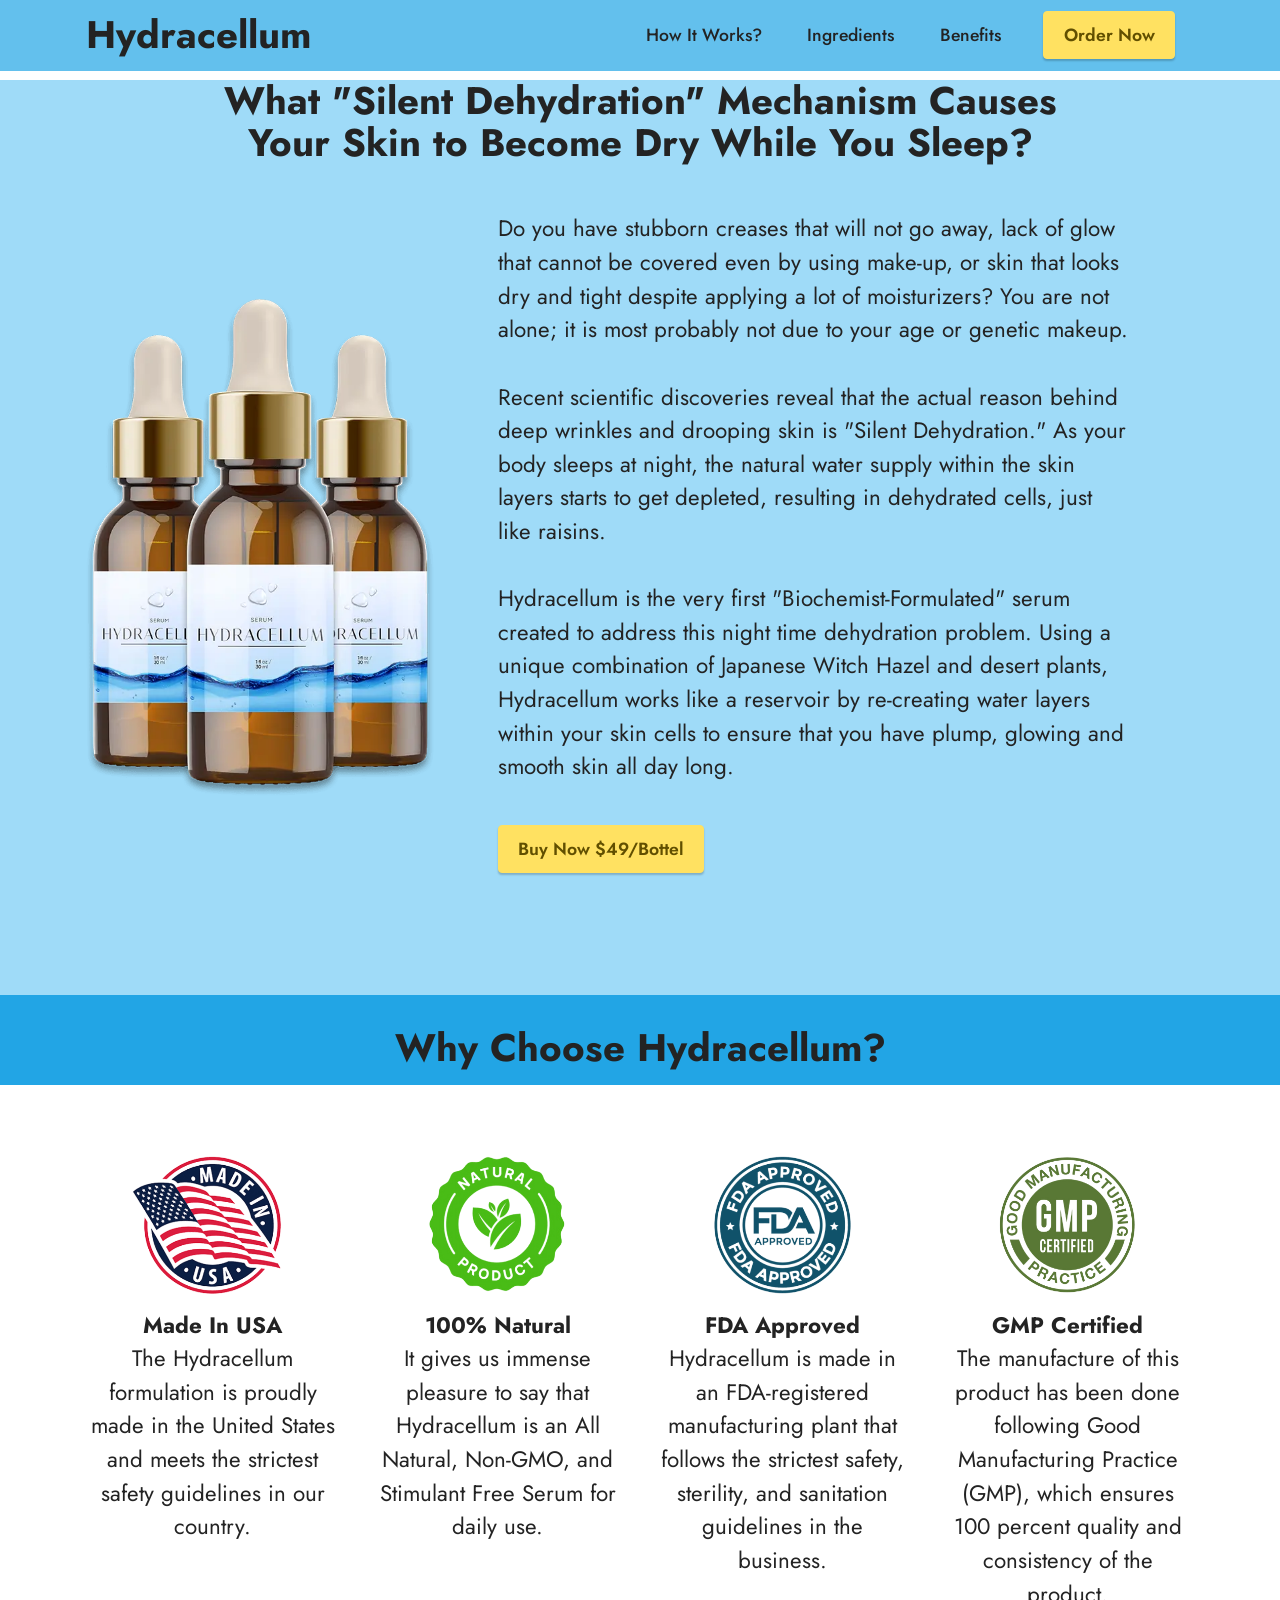
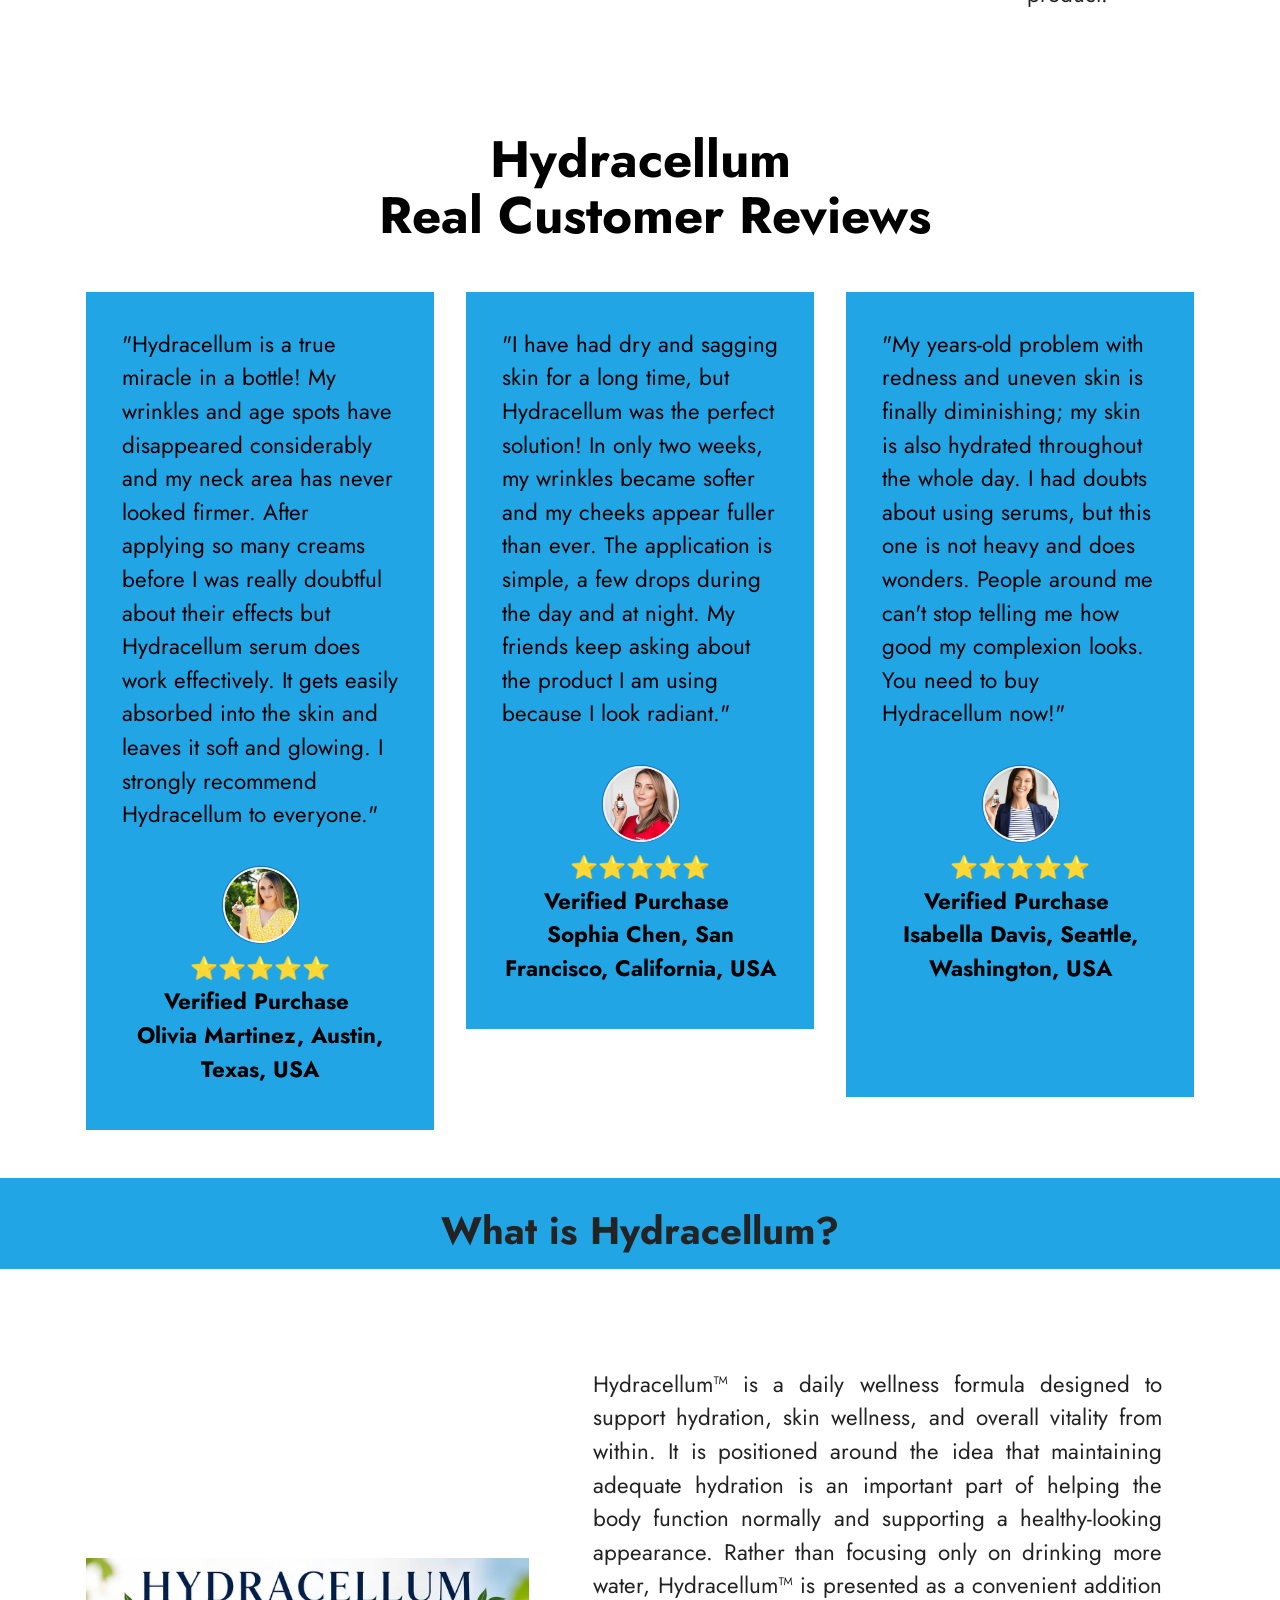
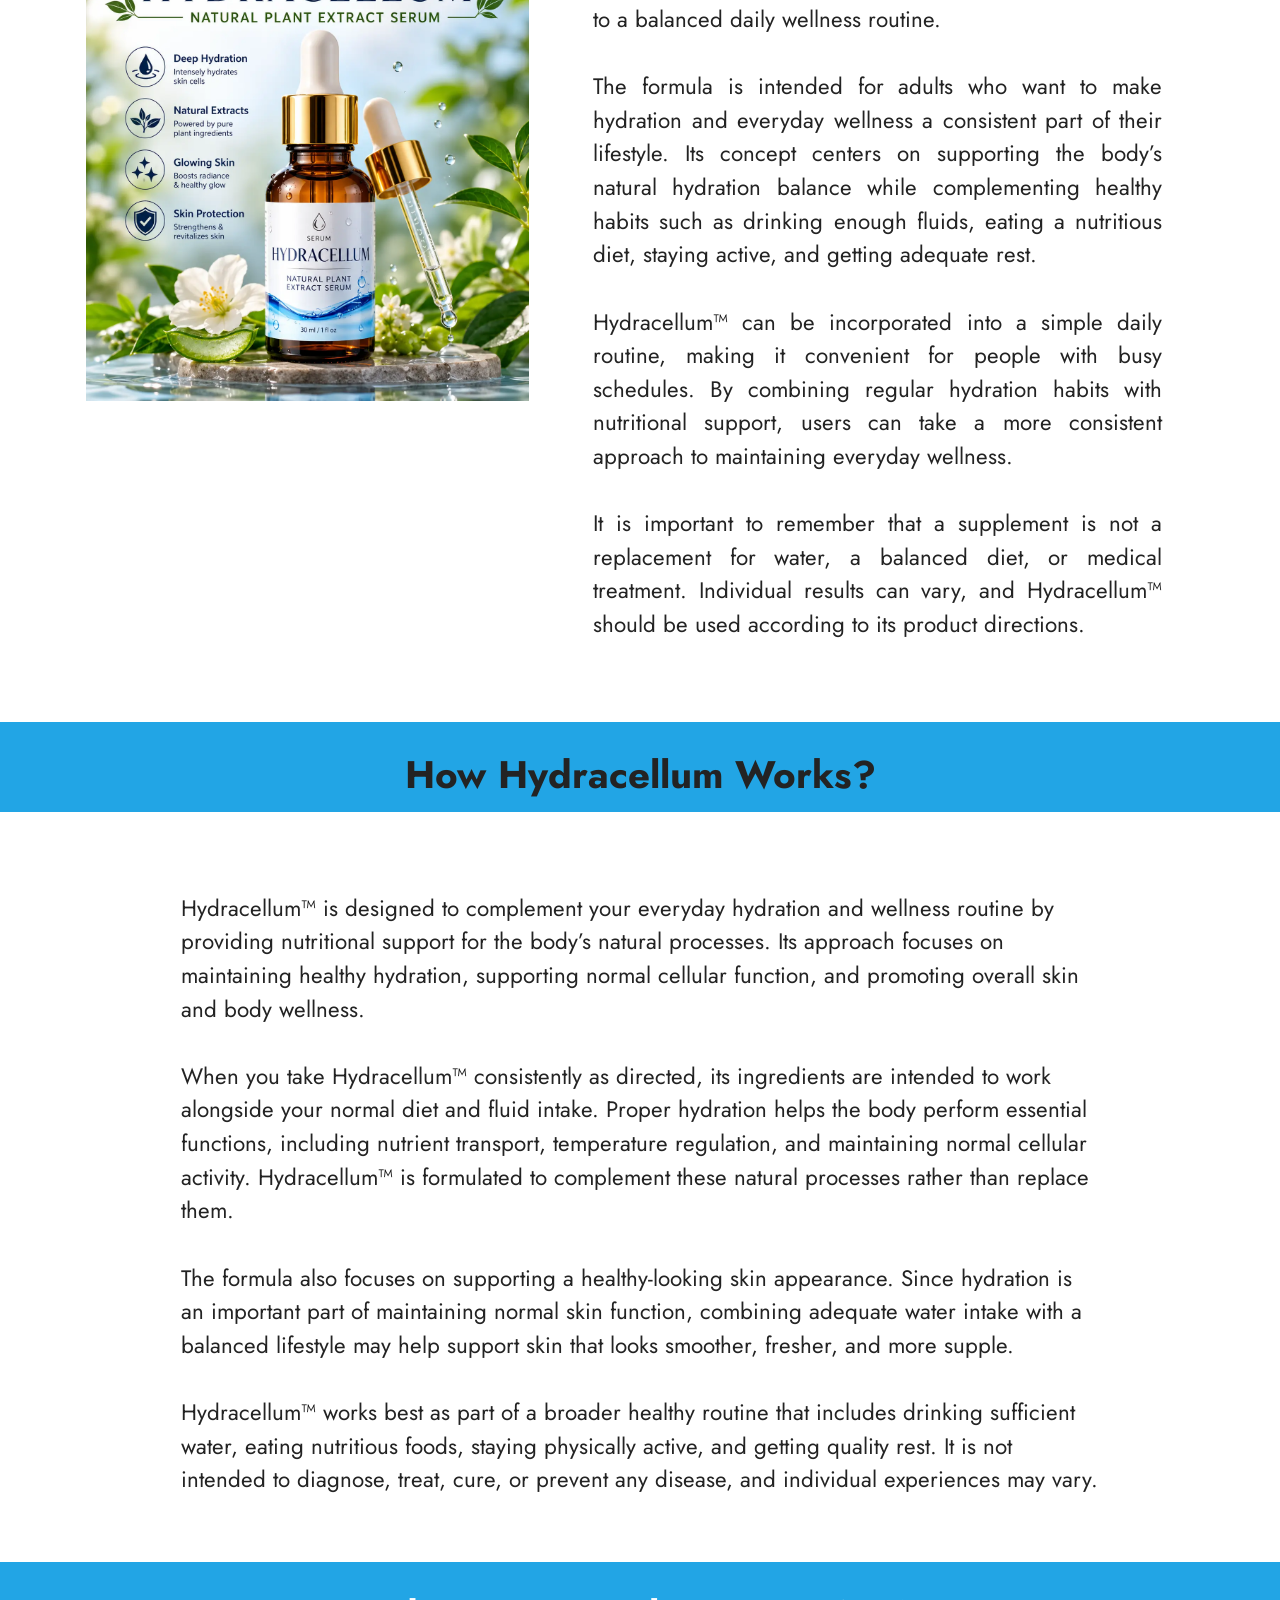
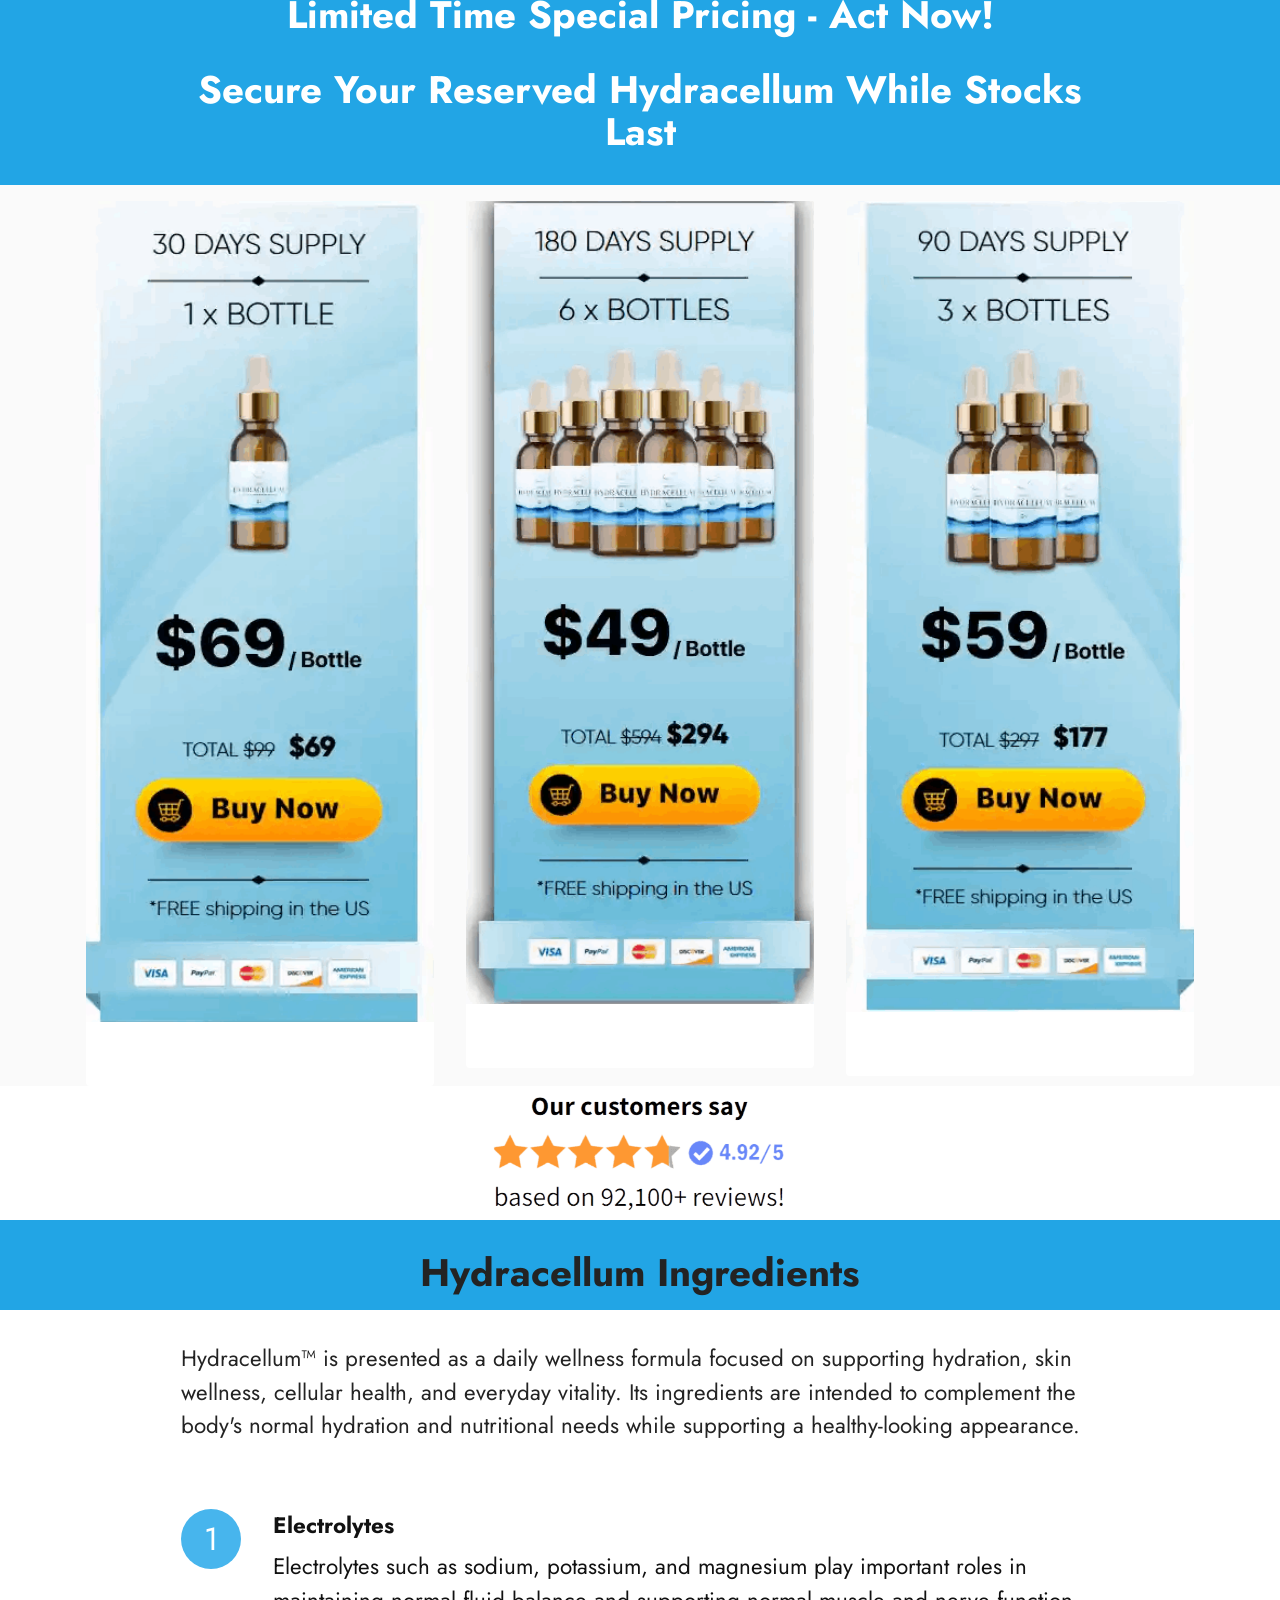
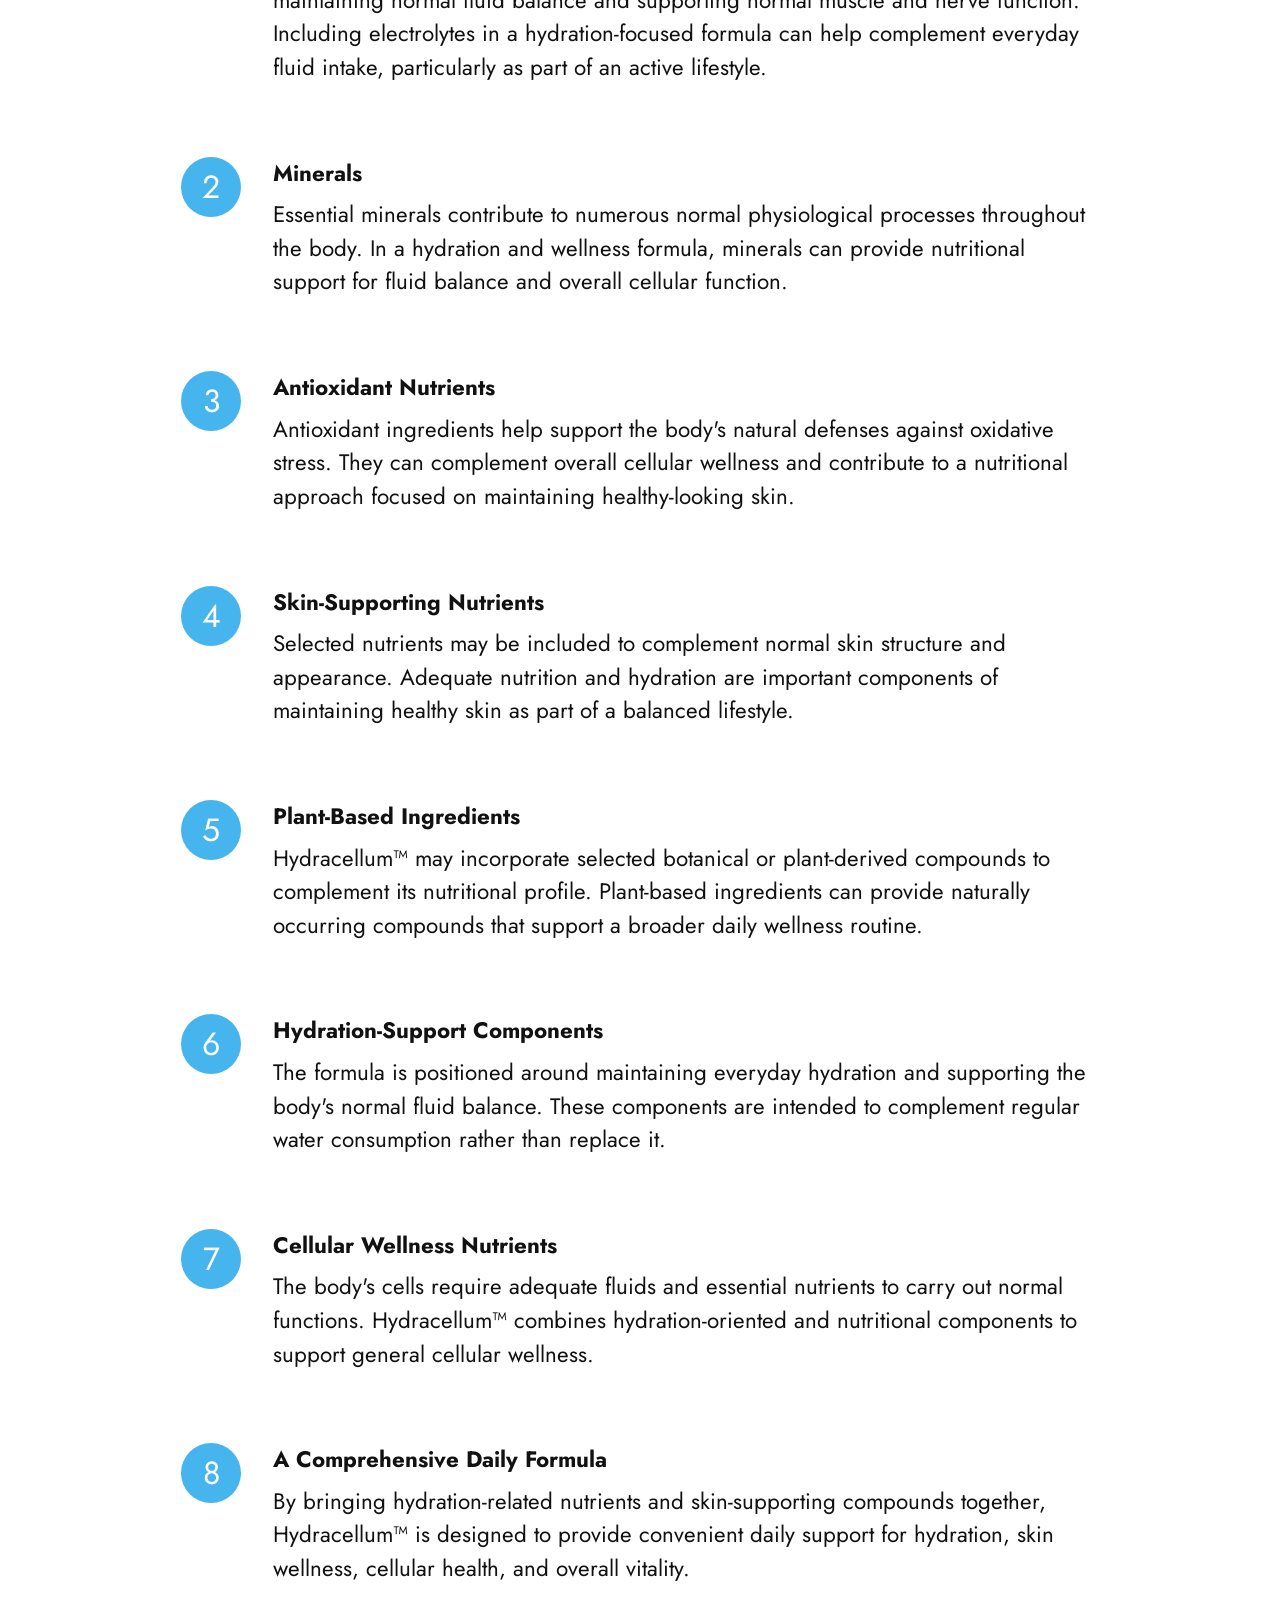
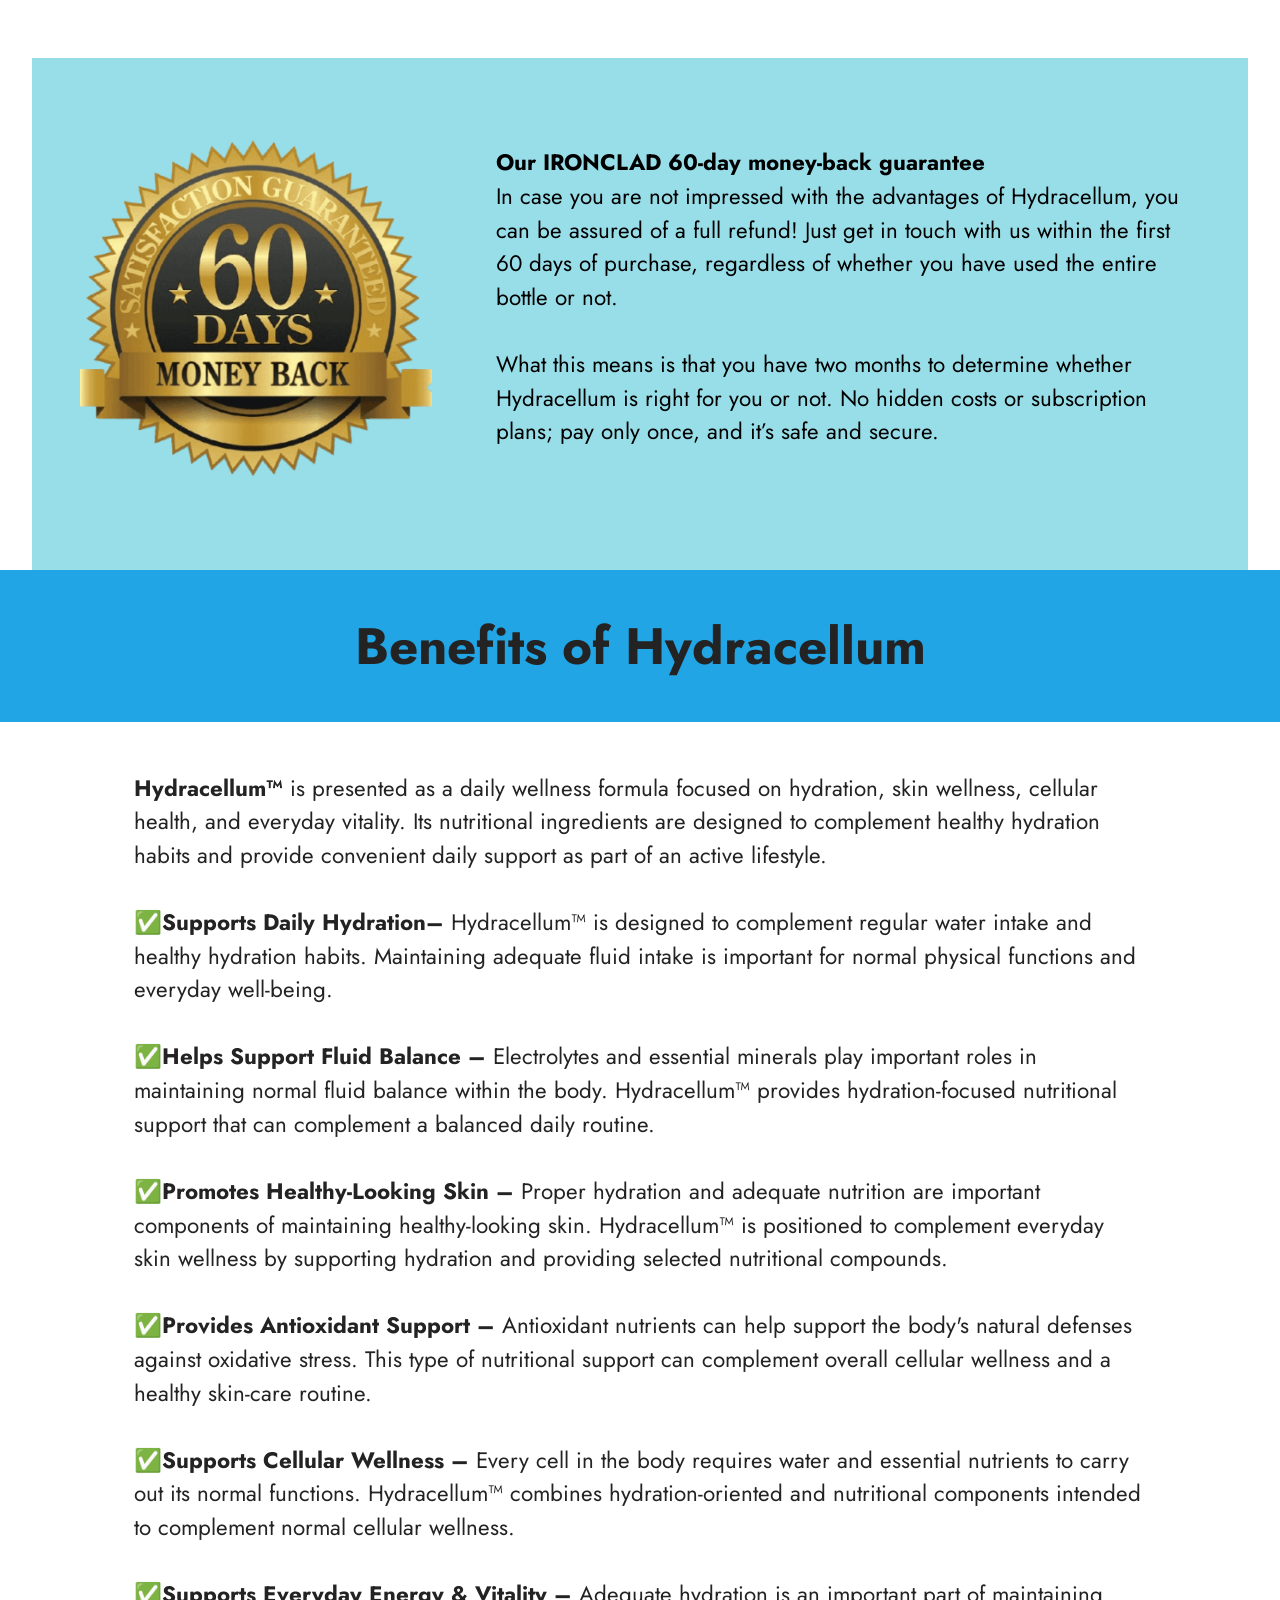
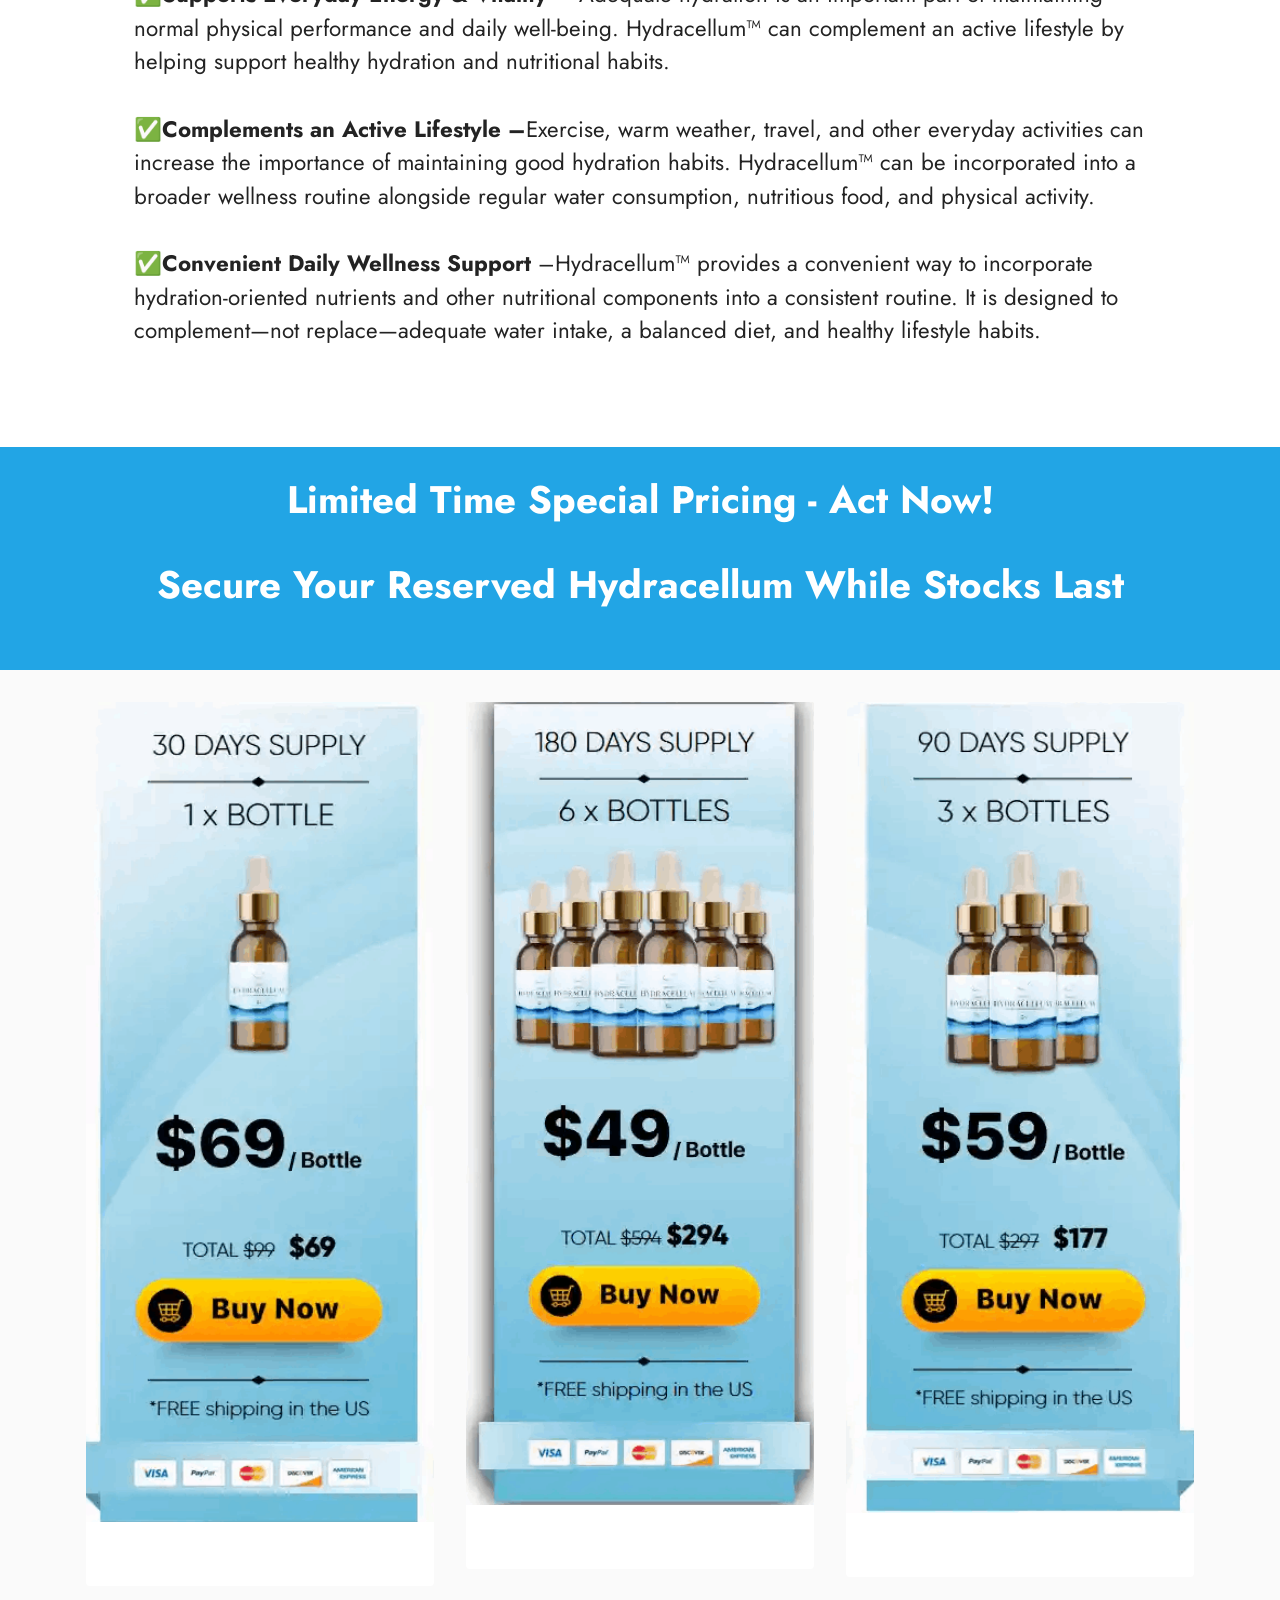
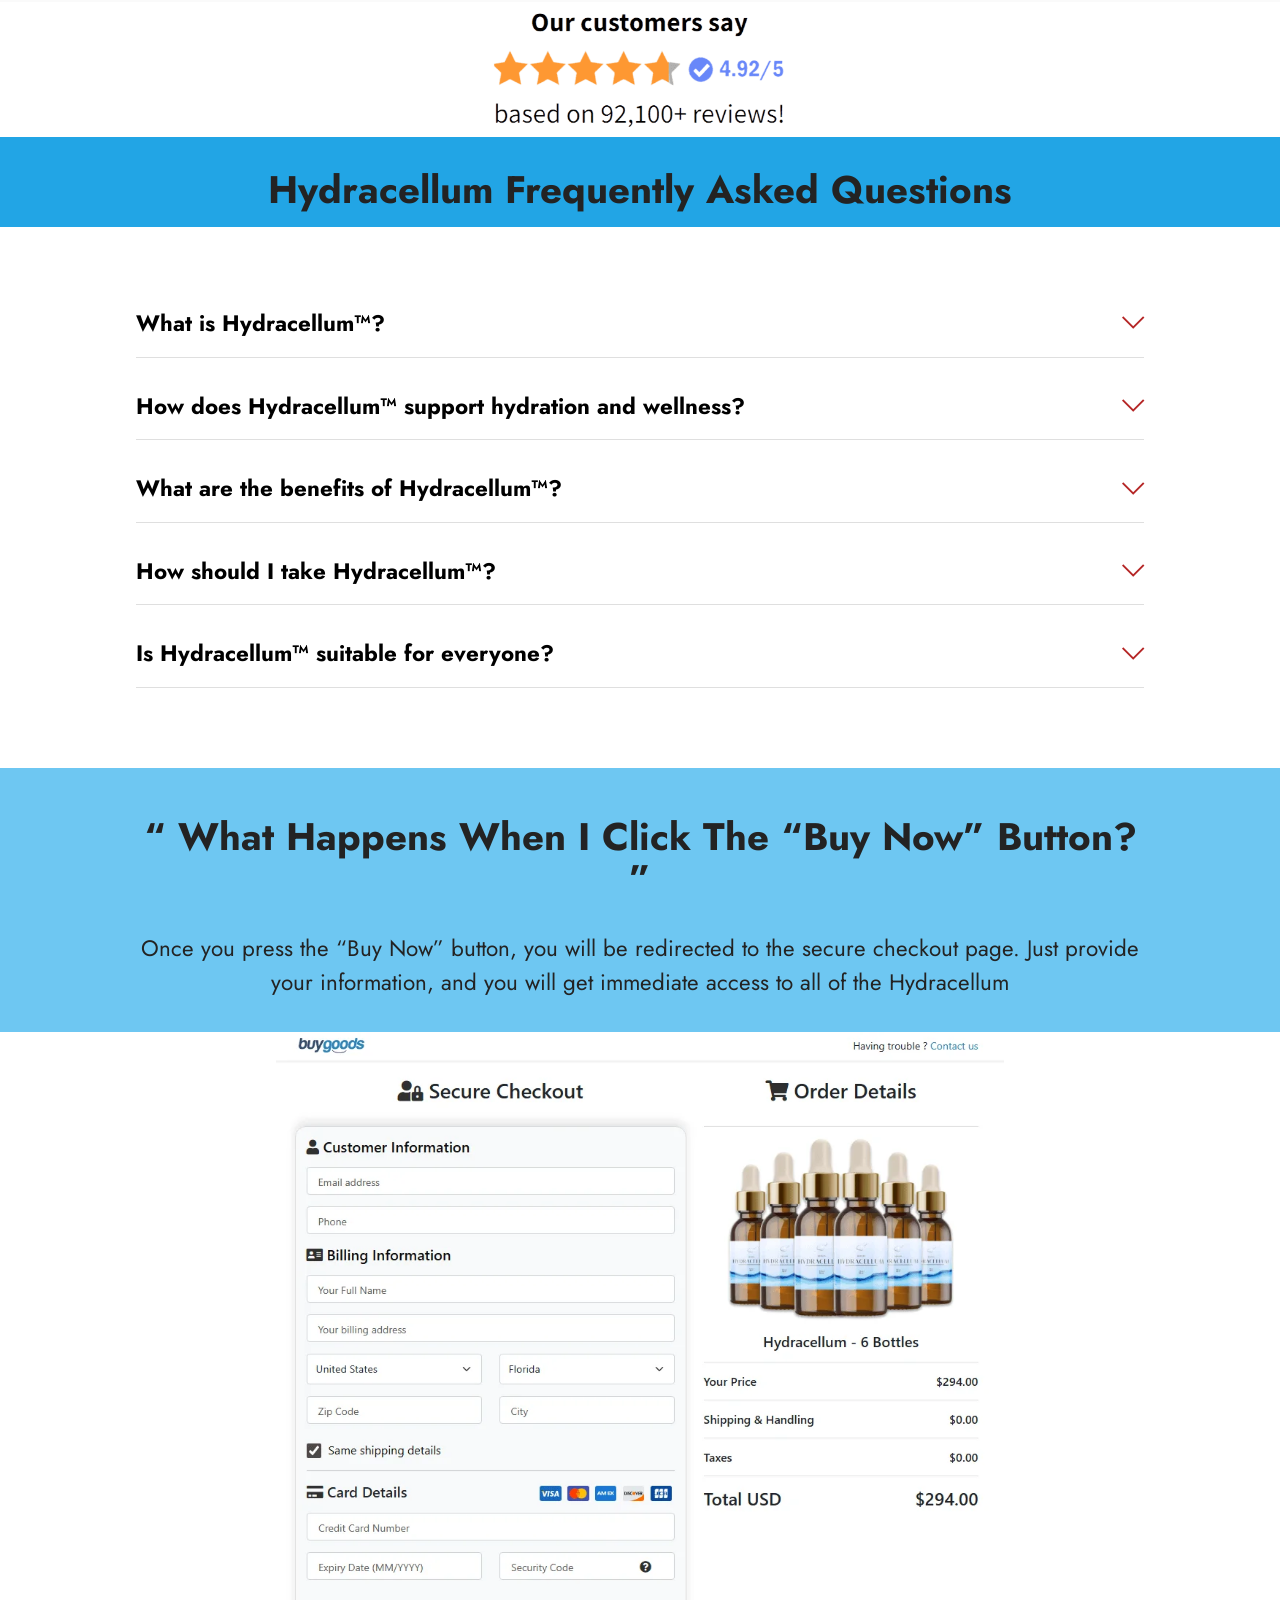
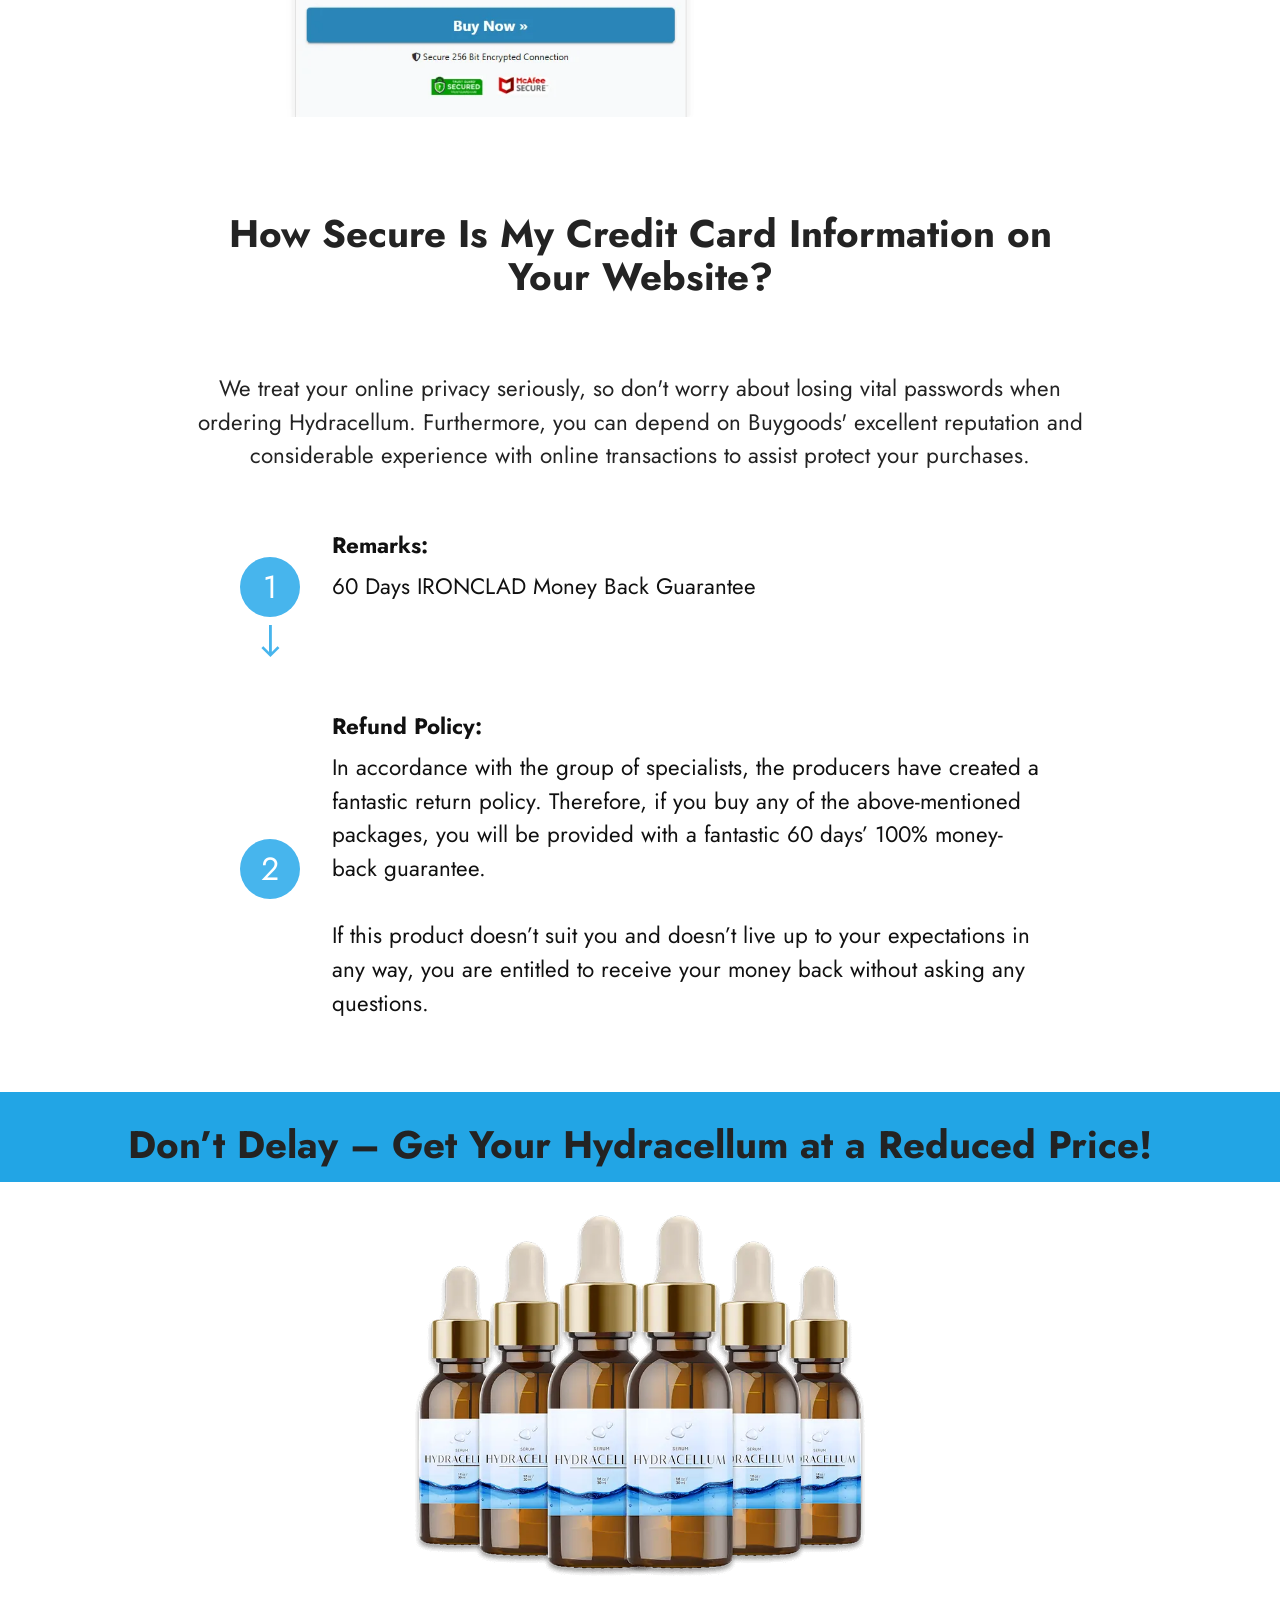
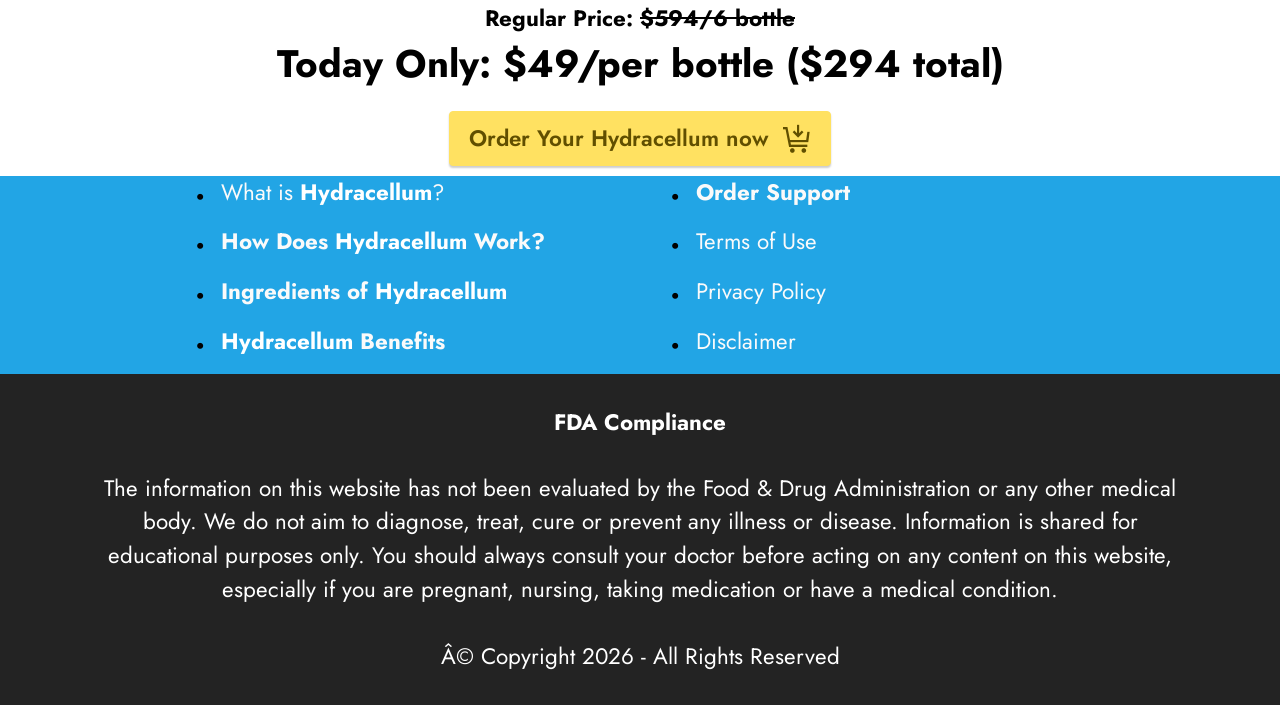
<file: index.html>
<!DOCTYPE html>
<html  lang="en">
<head>
  <!-- Site made with Mobirise Website Builder v6.1.12, https://mobirise.com -->
  <meta charset="UTF-8">
  <meta http-equiv="X-UA-Compatible" content="IE=edge">
  <meta name="generator" content="Mobirise v6.1.12, mobirise.com">
  <meta name="viewport" content="width=device-width, initial-scale=1, minimum-scale=1">
  <link rel="shortcut icon" href="assets/images/hydracellum-hero-1.webp" type="image/x-icon">
  <meta name="description" content="Hydracellum™ is a daily wellness formula designed to support healthy hydration, skin moisture, and overall vitality. Its carefully selected ingredients complement your everyday routine, helping you feel refreshed while supporting smooth, healthy-looking skin and balanced hydration.">
  
  
  <title>Hydracellum™ – Support Healthy Skin & Hydration</title>
  <link rel="stylesheet" href="assets/web/assets/mobirise-icons2/mobirise2.css">
  <link rel="stylesheet" href="assets/web/assets/mobirise-icons/mobirise-icons.css">
  <link rel="stylesheet" href="assets/bootstrap/css/bootstrap.min.css">
  <link rel="stylesheet" href="assets/dropdown/css/style.css">
  <link rel="stylesheet" href="assets/socicon/css/styles.css">
  <link rel="stylesheet" href="assets/theme/css/style.css">
  <link rel="preload" href="https://fonts.googleapis.com/css?family=Jost:100,200,300,400,500,600,700,800,900,100i,200i,300i,400i,500i,600i,700i,800i,900i&display=swap" as="style" onload="this.onload=null;this.rel='stylesheet'">
  <noscript><link rel="stylesheet" href="https://fonts.googleapis.com/css?family=Jost:100,200,300,400,500,600,700,800,900,100i,200i,300i,400i,500i,600i,700i,800i,900i&display=swap"></noscript>
  <link rel="preload" as="style" href="assets/mobirise/css/mbr-additional.css?v=ut5tPE"><link rel="stylesheet" href="assets/mobirise/css/mbr-additional.css?v=ut5tPE" type="text/css">

  <meta name="msvalidate.01" content="E1C683F4EFB1ADD5ABCEF03F91AA41EB" />
	<meta name="google-site-verification" content="4bTPPsSgGg9mrN9ppGhdz5BRyaK9BWV9diWJw_Lr8Sk" />
  
  
</head>
<body>
  
  <section data-bs-version="5.1" class="menu menu2 cid-tB0YZQqaCG" once="menu" id="menu2-0">
    
    <nav class="navbar navbar-dropdown navbar-expand-lg">
        <div class="container">
            <div class="navbar-brand">
                
                <span class="navbar-caption-wrap"><a class="navbar-caption text-black text-primary display-2" href="https://maxwebleads.com/6961/9478/6/?">Hydracellum&nbsp;<br></a></span>
            </div>
            <button class="navbar-toggler" type="button" data-toggle="collapse" data-bs-toggle="collapse" data-target="#navbarSupportedContent" data-bs-target="#navbarSupportedContent" aria-controls="navbarNavAltMarkup" aria-expanded="false" aria-label="Toggle navigation">
                <div class="hamburger">
                    <span></span>
                    <span></span>
                    <span></span>
                    <span></span>
                </div>
            </button>
            <div class="collapse navbar-collapse" id="navbarSupportedContent">
                <ul class="navbar-nav nav-dropdown" data-app-modern-menu="true"><li class="nav-item"><a class="nav-link link text-black text-primary display-4" href="index.html#header3-1m">How It Works?</a></li>
                    <li class="nav-item"><a class="nav-link link text-black text-primary display-4" href="index.html#features20-x">
                            Ingredients</a></li>
                    <li class="nav-item"><a class="nav-link link text-black text-primary display-4" href="index.html#header3-1n">Benefits</a>
                    </li></ul>
                
                <div class="navbar-buttons mbr-section-btn"><a class="btn btn-warning display-4" href="https://maxwebleads.com/6961/9478/6/?">Order Now</a></div>
            </div>
        </div>
    </nav>
</section>

<section data-bs-version="5.1" class="header3 cid-tB10ubWVri" id="header3-1">

    

    
    

    <div class="align-center container">
        <div class="row justify-content-center">
            <div class="col-12 col-lg-9">
                
                
                
                
            </div>
        </div>
    </div>
</section>

<section data-bs-version="5.1" class="header3 cid-vx0PfxAWoC" id="header3-2o">

    

    
    

    <div class="align-center container">
        <div class="row justify-content-center">
            <div class="col-12 col-lg-10">
                
                <h2 class="mbr-section-subtitle mbr-fonts-style mb-3 display-2"><strong>What "Silent Dehydration" Mechanism Causes Your Skin to Become Dry While You Sleep?</strong></h2>
                
                
            </div>
        </div>
    </div>
</section>

<section data-bs-version="5.1" class="features7 cid-vsFuxaL0VE" id="features7-2c">
    <!---->
    

    
    
    <div class="container">
        <div class="card-wrapper">
            <div class="row align-items-center">
                <div class="col-12 col-lg-4">
                    <div class="image-wrapper">
                        <a href="https://maxwebleads.com/6961/9478/6/?"><img src="assets/images/hydracellum-hero.webp" alt="Hydracellum "></a>
                    </div>
                </div>
                <div class="col-12 col-lg">
                    <div class="text-box">
                        
                        <p class="mbr-text mbr-fonts-style display-7">Do you have stubborn creases that will not go away, lack of glow that cannot be covered even by using make-up, or skin that looks dry and tight despite applying a lot of moisturizers? You are not alone; it is most probably not due to your age or genetic makeup.<br><br>Recent scientific discoveries reveal that the actual reason behind deep wrinkles and drooping skin is "Silent Dehydration." As your body sleeps at night, the natural water supply within the skin layers starts to get depleted, resulting in dehydrated cells, just like raisins.<br><br>Hydracellum is the very first "Biochemist-Formulated" serum created to address this night time dehydration problem. Using a unique combination of Japanese Witch Hazel and desert plants, Hydracellum works like a reservoir by re-creating water layers within your skin cells to ensure that you have plump, glowing and smooth skin all day long.<br></p>
                        
                        <div class="mbr-section-btn pt-3"><a href="https://maxwebleads.com/6961/9478/6/?" class="btn btn-warning display-4">Buy Now $49/Bottel</a></div>
                    </div>
                </div>
            </div>
        </div>
    </div>
</section>

<section data-bs-version="5.1" class="header3 cid-vszOKZhpDv" id="header3-27">

    

    
    

    <div class="align-center container">
        <div class="row justify-content-center">
            <div class="col-12 col-lg-12">
                
                <h2 class="mbr-section-subtitle mbr-fonts-style mb-3 display-2"><strong>Why Choose Hydracellum</strong><strong style="font-size: 2.4rem;">?</strong></h2>
                
                
            </div>
        </div>
    </div>
</section>

<section data-bs-version="5.1" class="gallery5 mbr-gallery cid-vszOlzmzra" id="gallery5-26">
    

    
    

    <div class="container">
        
        <div class="row mbr-gallery mt-4">
            <div class="col-12 col-md-6 col-lg-3 item gallery-image active">
                <div class="item-wrapper" data-toggle="modal" data-bs-toggle="modal" data-target="#vx16QlHrwB-modal" data-bs-target="#vx16QlHrwB-modal">
                    <img class="w-100" src="assets/images/made-in-usa-500x300.png" alt="Made In USA" data-slide-to="0" data-bs-slide-to="0" data-target="#lb-vx16QlHrwB" data-bs-target="#lb-vx16QlHrwB">
                    <div class="icon-wrapper">
                        <span class="mobi-mbri mobi-mbri-search mbr-iconfont mbr-iconfont-btn"></span>
                    </div>
                </div>
                <h1 class="mbr-item-subtitle mbr-fonts-style align-center mb-2 mt-2 display-7"><div><strong>Made In USA</strong></div><div>The Hydracellum formulation is proudly made in the United States and meets the strictest safety guidelines in our country.</div><div>
</div></h1>
            </div>
            <div class="col-12 col-md-6 col-lg-3 item gallery-image">
                <div class="item-wrapper" data-toggle="modal" data-bs-toggle="modal" data-target="#vx16QlHrwB-modal" data-bs-target="#vx16QlHrwB-modal">
                    <img class="w-100" src="assets/images/natural-product-500x300.png" alt="100% Natural" data-slide-to="1" data-bs-slide-to="1" data-target="#lb-vx16QlHrwB" data-bs-target="#lb-vx16QlHrwB">
                    <div class="icon-wrapper">
                        <span class="mobi-mbri mobi-mbri-search mbr-iconfont mbr-iconfont-btn"></span>
                    </div>
                </div>
                <h1 class="mbr-item-subtitle mbr-fonts-style align-center mb-2 mt-2 display-7"><div><span style="font-size: 1.4rem;"><strong>100% Natural</strong></span></div><div>It gives us immense pleasure to say that Hydracellum is an All Natural, Non-GMO, and Stimulant Free Serum for daily use.</div></h1>
            </div>
            
            <div class="col-12 col-md-6 col-lg-3 item gallery-image">
                <div class="item-wrapper" data-toggle="modal" data-bs-toggle="modal" data-target="#vx16QlHrwB-modal" data-bs-target="#vx16QlHrwB-modal">
                    <img class="w-100" src="assets/images/fda-approved-500x300.png" alt="FDA Approved" data-slide-to="2" data-bs-slide-to="2" data-target="#lb-vx16QlHrwB" data-bs-target="#lb-vx16QlHrwB">
                    <div class="icon-wrapper">
                        <span class="mobi-mbri mobi-mbri-search mbr-iconfont mbr-iconfont-btn"></span>
                    </div>
                </div>
                <h1 class="mbr-item-subtitle mbr-fonts-style align-center mb-2 mt-2 display-7"><div><strong>FDA Approved</strong></div><div>Hydracellum is made in an FDA-registered manufacturing plant that follows the strictest safety, sterility, and sanitation guidelines in the business.</div></h1>
            </div><div class="col-12 col-md-6 col-lg-3 item gallery-image">
                <div class="item-wrapper" data-toggle="modal" data-bs-toggle="modal" data-target="#vx16QlHrwB-modal" data-bs-target="#vx16QlHrwB-modal">
                    <img class="w-100" src="assets/images/gmp-certified-500x300.png" alt="GMP Certified" data-slide-to="3" data-bs-slide-to="3" data-target="#lb-vx16QlHrwB" data-bs-target="#lb-vx16QlHrwB">
                    <div class="icon-wrapper">
                        <span class="mobi-mbri mobi-mbri-search mbr-iconfont mbr-iconfont-btn"></span>
                    </div>
                </div>
                <h1 class="mbr-item-subtitle mbr-fonts-style align-center mb-2 mt-2 display-7"><div><strong>GMP Certified</strong></div><div>The manufacture of this product has been done following Good Manufacturing Practice (GMP), which ensures 100 percent quality and consistency of the product.</div><div>
</div></h1>
            </div>
        </div>

        <div class="modal mbr-slider" tabindex="-1" role="dialog" aria-hidden="true" id="vx16QlHrwB-modal">
            <div class="modal-dialog" role="document">
                <div class="modal-content">
                    <div class="modal-body">
                        <div class="carousel slide" id="lb-vx16QlHrwB" data-interval="5000" data-bs-interval="5000">
                            <div class="carousel-inner">
                                <div class="carousel-item active">
                                    <img class="d-block w-100" src="assets/images/made-in-usa-500x300.png" alt="Mobirise Website Builder">
                                </div>
                                <div class="carousel-item">
                                    <img class="d-block w-100" src="assets/images/natural-product-500x300.png" alt="Mobirise Website Builder">
                                </div>
                                
                                <div class="carousel-item">
                                    <img class="d-block w-100" src="assets/images/fda-approved-500x300.png" alt="Mobirise Website Builder">
                                </div><div class="carousel-item">
                                    <img class="d-block w-100" src="assets/images/gmp-certified-500x300.png" alt="Mobirise Website Builder">
                                </div>
                            </div>
                            <ol class="carousel-indicators">
                                <li data-slide-to="0" data-bs-slide-to="0" class="active" data-target="#lb-vx16QlHrwB" data-bs-target="#lb-vx16QlHrwB"></li>
                                <li data-slide-to="1" data-bs-slide-to="1" data-target="#lb-vx16QlHrwB" data-bs-target="#lb-vx16QlHrwB"></li>
                                <li data-slide-to="2" data-bs-slide-to="2" data-target="#lb-vx16QlHrwB" data-bs-target="#lb-vx16QlHrwB"></li>
                                <li data-slide-to="3" data-bs-slide-to="3" data-target="#lb-vx16QlHrwB" data-bs-target="#lb-vx16QlHrwB"></li>
                            </ol>
                            <a role="button" href="" class="close" data-dismiss="modal" data-bs-dismiss="modal" aria-label="Close">
                            </a>
                            <a class="carousel-control-prev carousel-control" role="button" data-slide="prev" data-bs-slide="prev" href="#lb-vx16QlHrwB">
                                <span class="mobi-mbri mobi-mbri-arrow-prev" aria-hidden="true"></span>
                                <span class="sr-only visually-hidden">Previous</span>
                            </a>
                            <a class="carousel-control-next carousel-control" role="button" data-slide="next" data-bs-slide="next" href="#lb-vx16QlHrwB">
                                <span class="mobi-mbri mobi-mbri-arrow-next" aria-hidden="true"></span>
                                <span class="sr-only visually-hidden">Next</span>
                            </a>
                        </div>
                    </div>
                </div>
            </div>
        </div>
    </div>
</section>

<section data-bs-version="5.1" class="people04 cid-vwJ9Uq9fAi" id="people04-2h">
	
	
	<div class="container">
		<div class="row mb-5 justify-content-center">
			<div class="col-12 mb-0 content-head">
				<h3 class="mbr-section-title mbr-fonts-style align-center mb-0 display-1"><strong>Hydracellum</strong><div><div><strong style="font-size: 3.2rem;">&nbsp; Real Customer Reviews</strong><br></div></div></h3>
				
			</div>
		</div>
		<div class="row mbr-masonry" data-masonry="{&quot;percentPosition&quot;: true }">
			
			<div class="item features-without-image col-12 col-md-6 col-lg-4 active">
				<div class="item-wrapper">
					<div class="card-box align-left">
						<p class="card-text mbr-fonts-style display-7">"Hydracellum is a true miracle in a bottle! My wrinkles and age spots have disappeared considerably and my neck area has never looked firmer. After applying so many creams before I was really doubtful about their effects but Hydracellum serum does work effectively. It gets easily absorbed into the skin and leaves it soft and glowing. I strongly recommend Hydracellum to everyone."<br>
						</p>
						<div class="img-wrapper mt-4 mb-2">
							<img src="assets/images/hydracellum-review-1.png-288x288.webp" data-slide-to="1" data-bs-slide-to="1" alt="Olivia Martinez, Austin, Texas, USA">
						</div>
						<h5 class="card-title mbr-fonts-style display-7"><strong>⭐⭐⭐⭐⭐</strong><br><strong>Verified Purchase&nbsp;</strong><br><strong>Olivia Martinez, Austin, Texas, USA</strong></h5>
					</div>
				</div>
			</div>
			
			
			<div class="item features-without-image col-12 col-md-6 col-lg-4">
				<div class="item-wrapper">
					<div class="card-box align-left">
						<p class="card-text mbr-fonts-style display-7">
							"I have had dry and sagging skin for a long time, but Hydracellum was the perfect solution! In only two weeks, my wrinkles became softer and my cheeks appear fuller than ever. The application is simple, a few drops during the day and at night. My friends keep asking about the product I am using because I look radiant."<br>
						</p>
						<div class="img-wrapper mt-4 mb-2">
							<img src="assets/images/hydracellum-review-2.png-288x288.webp" data-slide-to="1" data-bs-slide-to="1" alt="Sophia Chen, San Francisco, California, USA">
						</div>
						<h5 class="card-title mbr-fonts-style display-7"><strong>⭐⭐⭐⭐⭐</strong><br><strong>Verified Purchase&nbsp;</strong><br><strong>Sophia Chen, San Francisco, California, USA</strong></h5>
					</div>
				</div>
			</div><div class="item features-without-image col-12 col-md-6 col-lg-4">
				<div class="item-wrapper">
					<div class="card-box align-left">
						<p class="card-text mbr-fonts-style display-7">"My years-old problem with redness and uneven skin is finally diminishing; my skin is also hydrated throughout the whole day. I had doubts about using serums, but this one is not heavy and does wonders. People around me can't stop telling me how good my complexion looks. You need to buy Hydracellum now!"<br>
						</p>
						<div class="img-wrapper mt-4 mb-2">
							<img src="assets/images/hydracellum-review-4.png-288x288.webp" data-slide-to="2" data-bs-slide-to="2" alt="Isabella Davis, Seattle, Washington, USA">
						</div>
						<h5 class="card-title mbr-fonts-style display-7">
							<strong>⭐⭐⭐⭐⭐</strong><br><strong>Verified Purchase&nbsp;</strong><br><strong>
</strong>
						<div><strong>Isabella Davis, Seattle, Washington, USA</strong></div><br><div><strong><br></strong></div><div><strong>
</strong></div><div><strong>
</strong></div></h5>
					</div>
				</div>
			</div>
			
		</div>
	</div>
</section>

<section data-bs-version="5.1" class="header3 cid-tB83YwBUMj" id="header3-1l">

    

    
    

    <div class="align-center container">
        <div class="row justify-content-center">
            <div class="col-12 col-lg-12">
                
                <h2 class="mbr-section-subtitle mbr-fonts-style mb-3 display-2"><strong>What is Hydracellum</strong><strong style="font-size: 2.4rem;">?</strong></h2>
                
                
            </div>
        </div>
    </div>
</section>

<section data-bs-version="5.1" class="header11 cid-tB1vWdJbT6" id="header11-a">

    

    
    

    <div class="container">
        <div class="row justify-content-center">
            <div class="col-12 col-md-5 image-wrapper">
                <a href="https://maxwebleads.com/6961/9478/6/?"><img class="w-100" src="assets/images/hydracellum-about.webp" alt="DentaVive"></a>
            </div>
            <div class="col-12 col-md">
                <div class="text-wrapper text-center">
                    
                    <p class="mbr-text mbr-fonts-style display-7"><br><br>Hydracellum™ is a daily wellness formula designed to support hydration, skin wellness, and overall vitality from within. It is positioned around the idea that maintaining adequate hydration is an important part of helping the body function normally and supporting a healthy-looking appearance. Rather than focusing only on drinking more water, Hydracellum™ is presented as a convenient addition to a balanced daily wellness routine.<br><br>The formula is intended for adults who want to make hydration and everyday wellness a consistent part of their lifestyle. Its concept centers on supporting the body’s natural hydration balance while complementing healthy habits such as drinking enough fluids, eating a nutritious diet, staying active, and getting adequate rest.<br><br>Hydracellum™ can be incorporated into a simple daily routine, making it convenient for people with busy schedules. By combining regular hydration habits with nutritional support, users can take a more consistent approach to maintaining everyday wellness.<br><br>It is important to remember that a supplement is not a replacement for water, a balanced diet, or medical treatment. Individual results can vary, and Hydracellum™ should be used according to its product directions.<br></p>
                    
                </div>
            </div>
        </div>
    </div>
</section>

<section data-bs-version="5.1" class="header3 cid-tB85bPoWQz" id="header3-1m">

    

    
    

    <div class="align-center container">
        <div class="row justify-content-center">
            <div class="col-12 col-lg-12">
                
                <h2 class="mbr-section-subtitle mbr-fonts-style mb-3 display-2"><strong>How Hydracellum</strong><strong style="font-size: 2.4rem;">&nbsp;Works?</strong></h2>
                
                
            </div>
        </div>
    </div>
</section>

<section data-bs-version="5.1" class="content4 cid-tB1xoWzrbk" id="content4-d">
    

    
    
    <div class="container">
        <div class="row justify-content-center">
            <div class="title col-md-12 col-lg-10">
                
                <h4 class="mbr-section-subtitle align-center mbr-fonts-style mb-4 display-7">Hydracellum™ is designed to complement your everyday hydration and wellness routine by providing nutritional support for the body’s natural processes. Its approach focuses on maintaining healthy hydration, supporting normal cellular function, and promoting overall skin and body wellness.<br><div><br>
<div>
</div><div>
</div><div>
</div><div>
</div><div>
</div><div>
</div><div>When you take Hydracellum™ consistently as directed, its ingredients are intended to work alongside your normal diet and fluid intake. Proper hydration helps the body perform essential functions, including nutrient transport, temperature regulation, and maintaining normal cellular activity. Hydracellum™ is formulated to complement these natural processes rather than replace them.</div></div><div><div><br></div></div><div><div>The formula also focuses on supporting a healthy-looking skin appearance. Since hydration is an important part of maintaining normal skin function, combining adequate water intake with a balanced lifestyle may help support skin that looks smoother, fresher, and more supple.</div></div><div><div><br></div><div>Hydracellum™ works best as part of a broader healthy routine that includes drinking sufficient water, eating nutritious foods, staying physically active, and getting quality rest. It is not intended to diagnose, treat, cure, or prevent any disease, and individual experiences may vary.</div></div><div><div><br></div></div><div><div>
</div><div>
</div></div></h4>
                
            </div>
        </div>
    </div>
</section>

<section data-bs-version="5.1" class="content4 cid-tB1yuhcVVi" id="content4-g">
    

    
    
    <div class="container">
        <div class="row justify-content-center">
            <div class="title col-md-12 col-lg-10">
                <h3 class="mbr-section-title mbr-fonts-style align-center mb-4 display-2"><strong>Limited Time Special Pricing - Act Now!</strong></h3>
                <h4 class="mbr-section-subtitle align-center mbr-fonts-style mb-4 display-2"><strong>Secure Your Reserved Hydracellum</strong><strong style="font-size: 2.4rem;">&nbsp;While Stocks Last</strong></h4>
                
            </div>
        </div>
    </div>
</section>

<section data-bs-version="5.1" class="team1 cid-tB1z7NONXX" id="team1-h">
    

    
    
    <div class="container">
        <div class="row justify-content-center">
            
            <div class="col-sm-6 col-lg-4">
                <div class="card-wrap">
                    <div class="image-wrap">
                        <a href="https://maxwebleads.com/6961/9478/6/?"><img src="assets/images/screenshot202026-10-0420001758-316x745.png" alt="Hydracellum 2 Bottle"></a>
                    </div>
                    <div class="content-wrap">
                        
                        
                        
                        
                        
                    </div>
                </div>
            </div>

            <div class="col-sm-6 col-lg-4">
                <div class="card-wrap">
                    <div class="image-wrap">
                        <a href="https://maxwebleads.com/6961/9478/6/?"><img src="assets/images/screenshot202026-10-0420001819-322x743.png" alt="Hydracellum 6 Bottles"></a>
                    </div>
                    <div class="content-wrap">
                        
                        
                        
                        
                        
                    </div>
                </div>
            </div>

            <div class="col-sm-6 col-lg-4">
                <div class="card-wrap">
                    <div class="image-wrap">
                        <a href="https://maxwebleads.com/6961/9478/6/?"><img src="assets/images/screenshot202026-10-0420001847-320x746.png" alt="Hydracellum 3 Bottles"></a>
                    </div>
                    <div class="content-wrap">
                        
                        
                        
                        
                        
                    </div>
                </div>
            </div>

            
        </div>
    </div>
</section>

<section data-bs-version="5.1" class="image3 cid-tB1zGVstSm" id="image3-j">
    

    
    

    <div class="container">
        <div class="row justify-content-center">
            <div class="col-12 col-lg-4">
                <div class="image-wrapper">
                    <img src="assets/images/alpilean-customer-review1-562x217.png" alt="Mobirise Website Builder">
                    
                </div>
            </div>
        </div>
    </div>
</section>

<section data-bs-version="5.1" class="header3 cid-tB85MvgqdZ" id="header3-1o">

    

    
    

    <div class="align-center container">
        <div class="row justify-content-center">
            <div class="col-12 col-lg-12">
                
                <h2 class="mbr-section-subtitle mbr-fonts-style mb-3 display-2"><strong style="font-size: 2.4rem;">Hydracellum</strong><strong style="font-size: 2.4rem;">&nbsp;Ingredients</strong></h2>
                
                
            </div>
        </div>
    </div>
</section>

<section data-bs-version="5.1" class="content5 cid-tB1AZH7rno" id="content5-n">
    
    <div class="container">
        <div class="row justify-content-center">
            <div class="col-md-12 col-lg-10">
                
                
                <p class="mbr-text mbr-fonts-style display-7">Hydracellum™ is presented as a daily wellness formula focused on supporting hydration, skin wellness, cellular health, and everyday vitality. Its ingredients are intended to complement the body's normal hydration and nutritional needs while supporting a healthy-looking appearance.<br><br></p>
            </div>
        </div>
    </div>
</section>

<section data-bs-version="5.1" class="features19 cid-tB6Rwx4pqH" id="features20-x">

    

    
    
    <div class="container">
        <div class="row justify-content-center">
            
            <div class="col-12 col-md-10">
                <div class="item mbr-flex">
                    <div class="icon-box">
                        <span class="step-number mbr-fonts-style display-5">1</span>
                    </div>
                    <div class="text-box">
                        <h4 class="icon-title card-title mbr-black mbr-fonts-style display-7"><strong>Electrolytes</strong></h4>
                        <h5 class="icon-text mbr-black mbr-fonts-style display-7">Electrolytes such as sodium, potassium, and magnesium play important roles in maintaining normal fluid balance and supporting normal muscle and nerve function. Including electrolytes in a hydration-focused formula can help complement everyday fluid intake, particularly as part of an active lifestyle.</h5>
                    </div>
                </div>
                <div class="item mbr-flex">
                    <div class="icon-box">
                        <span class="step-number mbr-fonts-style display-5">2</span>
                    </div>
                    <div class="text-box">
                        <h4 class="icon-title card-title mbr-black mbr-fonts-style display-7"><strong>Minerals</strong></h4>
                        <h5 class="icon-text mbr-black mbr-fonts-style display-7">Essential minerals contribute to numerous normal physiological processes throughout the body. In a hydration and wellness formula, minerals can provide nutritional support for fluid balance and overall cellular function.</h5>
                    </div>
                </div>
                <div class="item mbr-flex">
                    <div class="icon-box">
                        <span class="step-number mbr-fonts-style display-5">3</span>
                    </div>
                    <div class="text-box">
                        <h4 class="icon-title card-title mbr-black mbr-fonts-style display-7"><strong>Antioxidant Nutrients</strong></h4>
                        <h5 class="icon-text mbr-black mbr-fonts-style display-7">Antioxidant ingredients help support the body's natural defenses against oxidative stress. They can complement overall cellular wellness and contribute to a nutritional approach focused on maintaining healthy-looking skin.</h5>
                    </div>
                </div>
                <div class="item mbr-flex">
                    <div class="icon-box">
                        <span class="step-number mbr-fonts-style display-5">4</span>
                    </div>
                    <div class="text-box">
                        <h4 class="icon-title card-title mbr-black mbr-fonts-style display-7"><strong>Skin-Supporting Nutrients</strong></h4>
                        <h5 class="icon-text mbr-black mbr-fonts-style display-7">Selected nutrients may be included to complement normal skin structure and appearance. Adequate nutrition and hydration are important components of maintaining healthy skin as part of a balanced lifestyle.</h5>
                    </div>
                </div>
                <div class="item mbr-flex">
                    <div class="icon-box">
                        <span class="step-number mbr-fonts-style display-5">5</span>
                    </div>
                    <div class="text-box">
                        <h4 class="icon-title card-title mbr-black mbr-fonts-style display-7"><strong>Plant-Based Ingredients</strong></h4>
                        <h5 class="icon-text mbr-black mbr-fonts-style display-7">Hydracellum™ may incorporate selected botanical or plant-derived compounds to complement its nutritional profile. Plant-based ingredients can provide naturally occurring compounds that support a broader daily wellness routine.</h5>
                    </div>
                </div>
                <div class="item mbr-flex">
                    <div class="icon-box">
                        <span class="step-number mbr-fonts-style display-5">6</span>
                    </div>
                    <div class="text-box">
                        <h4 class="icon-title card-title mbr-black mbr-fonts-style display-7"><strong>Hydration-Support Components</strong></h4>
                        <h5 class="icon-text mbr-black mbr-fonts-style display-7">The formula is positioned around maintaining everyday hydration and supporting the body's normal fluid balance. These components are intended to complement regular water consumption rather than replace it.</h5>
                    </div>
                </div>
                <div class="item mbr-flex">
                    <div class="icon-box">
                        <span class="step-number mbr-fonts-style display-5">7</span>
                    </div>
                    <div class="text-box">
                        <h4 class="icon-title card-title mbr-black mbr-fonts-style display-7"><strong>Cellular Wellness Nutrients</strong></h4>
                        <h5 class="icon-text mbr-black mbr-fonts-style display-7">The body's cells require adequate fluids and essential nutrients to carry out normal functions. Hydracellum™ combines hydration-oriented and nutritional components to support general cellular wellness.</h5>
                    </div>
                </div>
                <div class="item mbr-flex last">
                    <div class="icon-box">
                        <span class="step-number mbr-fonts-style display-5">8</span>
                    </div>
                    <div class="text-box">
                        <h4 class="icon-title card-title mbr-black mbr-fonts-style display-7"><strong>A Comprehensive Daily Formula</strong></h4>
                        <h5 class="icon-text mbr-black mbr-fonts-style display-7">By bringing hydration-related nutrients and skin-supporting compounds together, Hydracellum™ is designed to provide convenient daily support for hydration, skin wellness, cellular health, and overall vitality.</h5>
                    </div>
                </div>
                
                
            </div>
        </div>
    </div>
</section>

<section data-bs-version="5.1" class="features16 cid-tB70oq8oqH" id="features17-z">
    

    
    
    <div class="container-fluid">
        <div class="content-wrapper">
            <div class="row align-items-center">
                <div class="col-12 col-lg-4">
                    <div class="image-wrapper">
                        <a href="https://mwebauditly.com/13389/610/2/?"><img src="assets/images/satisfaction-guarantee-img-819x819.png" alt="MindSilence Guarantee"></a>
                    </div>
                </div>
                <div class="col-12 col-lg">
                    <div class="text-wrapper">
                        
                        <p class="mbr-text mbr-fonts-style mb-4 display-5"><strong>Our IRONCLAD 60-day money-back guarantee
<br></strong>In case you are not impressed with the advantages of Hydracellum, you can be assured of a full refund! Just get in touch with us within the first 60 days of purchase, regardless of whether you have used the entire bottle or not.<br><br>What this means is that you have two months to determine whether Hydracellum is right for you or not. No hidden costs or subscription plans; pay only once, and it’s safe and secure.<br></p>
                        
                    </div>
                </div>
            </div>
        </div>
    </div>
</section>

<section data-bs-version="5.1" class="header3 cid-tB85KfdIqc" id="header3-1n">

    

    
    

    <div class="align-center container">
        <div class="row justify-content-center">
            <div class="col-12 col-lg-12">
                
                <h2 class="mbr-section-subtitle mbr-fonts-style mb-3 display-1"><strong>Benefits of Hydracellum</strong></h2>
                
                
            </div>
        </div>
    </div>
</section>

<section data-bs-version="5.1" class="content4 cid-vsCrrF8To7" id="content4-2a">
    

    
    
    <div class="container">
        <div class="row justify-content-center">
            <div class="title col-md-12 col-lg-11">
                
                <h2 class="mbr-section-subtitle align-center mbr-fonts-style mb-4 display-5"><div><span style="font-size: 1.4rem;"><br></span></div><div><strong>Hydracellum™ </strong>is presented as a daily wellness formula focused on hydration, skin wellness, cellular health, and everyday vitality. Its nutritional ingredients are designed to complement healthy hydration habits and provide convenient daily support as part of an active lifestyle.</div><div><strong><br></strong></div><div><div>✅<strong>Supports Daily Hydration–</strong>&nbsp;Hydracellum™ is designed to complement regular water intake and healthy hydration habits. Maintaining adequate fluid intake is important for normal physical functions and everyday well-being.</div><div><strong><br></strong></div></div><div><div><strong>✅Helps Support Fluid Balance –</strong>&nbsp;Electrolytes and essential minerals play important roles in maintaining normal fluid balance within the body. Hydracellum™ provides hydration-focused nutritional support that can complement a balanced daily routine.</div></div><div><div><br></div></div><div><div>✅<strong>Promotes Healthy-Looking Skin&nbsp;–</strong>&nbsp;Proper hydration and adequate nutrition are important components of maintaining healthy-looking skin. Hydracellum™ is positioned to complement everyday skin wellness by supporting hydration and providing selected nutritional compounds.</div></div><br><div><div><span style="font-size: 1.4rem;">✅<strong>Provides Antioxidant Support</strong></span><strong style="font-size: 1.4rem;">&nbsp;–</strong><span style="font-size: 1.4rem;">&nbsp;Antioxidant nutrients can help support the body's natural defenses against oxidative stress. This type of nutritional support can complement overall cellular wellness and a healthy skin-care routine.</span></div></div><div><div><span style="font-size: 1.4rem;"><br></span></div></div><div><div>✅<strong>Supports Cellular Wellness&nbsp;–</strong>&nbsp;Every cell in the body requires water and essential nutrients to carry out its normal functions. Hydracellum™ combines hydration-oriented and nutritional components intended to complement normal cellular wellness.</div><div><br></div></div><div><div>✅<strong>Supports Everyday Energy &amp; Vitality&nbsp;–</strong>&nbsp;Adequate hydration is an important part of maintaining normal physical performance and daily well-being. Hydracellum™ can complement an active lifestyle by helping support healthy hydration and nutritional habits.</div></div><div><div><br></div></div><div><div>✅<strong>Complements an Active Lifestyle&nbsp;–</strong>Exercise, warm weather, travel, and other everyday activities can increase the importance of maintaining good hydration habits. Hydracellum™ can be incorporated into a broader wellness routine alongside regular water consumption, nutritious food, and physical activity.</div></div><br><div><div>✅<strong>Convenient Daily Wellness Support </strong>–Hydracellum™ provides a convenient way to incorporate hydration-oriented nutrients and other nutritional components into a consistent routine. It is designed to complement—not replace—adequate water intake, a balanced diet, and healthy lifestyle habits.</div></div><div><div><br></div></div><div><div><span style="font-size: 1.4rem;"><br></span></div></div></h2>
                
            </div>
        </div>
    </div>
</section>

<section data-bs-version="5.1" class="features13 cid-tB76Gmn59F" id="features14-13">
    

    
    
    <div class="container">
        <div class="row">
            <div class="col-12">
                <h3 class="mbr-section-title align-center mb-4 mbr-fonts-style display-2"><strong>Limited Time Special Pricing - Act Now!</strong><br><br><strong>
</strong><div><strong>Secure Your Reserved Hydracellum</strong><strong style="font-size: 2.4rem;">&nbsp;While Stocks Last</strong></div></h3>
            </div>
            <div class="card col-12 col-md-4 col-lg-2 p-3">
                <div class="card-wrapper">
                    <div class="card-box align-center">
                        
                        
                    </div>
                </div>
            </div>
            <div class="card p-3 col-12 col-md-4 col-lg-2">
                <div class="card-wrapper">
                    <div class="card-box align-center">
                        
                        
                    </div>
                </div>
            </div>
            <div class="card p-3 col-12 col-md-4 col-lg-2">
                <div class="card-wrapper">
                    <div class="card-box align-center">
                        
                        
                    </div>
                </div>
            </div>
            <div class="card p-3 col-12 col-md-4 col-lg-2">
                <div class="card-wrapper">
                    <div class="card-box align-center">
                        
                        
                    </div>
                </div>
            </div>
            <div class="card p-3 col-12 col-md-4 col-lg-2">
                <div class="card-wrapper">
                    <div class="card-box align-center">
                        
                        
                    </div>
                </div>
            </div>
            <div class="card p-3 col-12 col-md-4 col-lg-2">
                <div class="card-wrapper">
                    <div class="card-box align-center">
                        
                        
                    </div>
                </div>
            </div>
        </div>
    </div>
</section>

<section data-bs-version="5.1" class="team1 cid-tB77tvzDI1" id="team1-15">
    

    
    
    <div class="container">
        <div class="row justify-content-center">
            
            <div class="col-sm-6 col-lg-4">
                <div class="card-wrap">
                    <div class="image-wrap">
                        <a href="https://maxwebleads.com/6961/9478/6/?"><img src="assets/images/screenshot202026-10-0420001758-316x745.png" alt="Buy Hydracellum 2 Bottle"></a>
                    </div>
                    <div class="content-wrap">
                        
                        
                        
                        
                        
                    </div>
                </div>
            </div>

            <div class="col-sm-6 col-lg-4">
                <div class="card-wrap">
                    <div class="image-wrap">
                        <a href="https://maxwebleads.com/6961/9478/6/?"><img src="assets/images/screenshot202026-10-0420001819-322x743.png" alt="Buy Hydracellum 6 Bottles"></a>
                    </div>
                    <div class="content-wrap">
                        
                        
                        
                        
                        
                    </div>
                </div>
            </div>

            <div class="col-sm-6 col-lg-4">
                <div class="card-wrap">
                    <div class="image-wrap">
                        <a href="https://maxwebleads.com/6961/9478/6/?"><img src="assets/images/screenshot202026-10-0420001847-320x746.png" alt="Buy Hydracellum 3 Bottles"></a>
                    </div>
                    <div class="content-wrap">
                        
                        
                        
                        
                        
                    </div>
                </div>
            </div>

            
        </div>
    </div>
</section>

<section data-bs-version="5.1" class="image3 cid-tB78xBYzBD" id="image3-17">
    

    
    

    <div class="container">
        <div class="row justify-content-center">
            <div class="col-12 col-lg-4">
                <div class="image-wrapper">
                    <img src="assets/images/alpilean-customer-review1-1-562x217.png" alt="Glucotru 5 star ratings">
                    
                </div>
            </div>
        </div>
    </div>
</section>

<section data-bs-version="5.1" class="header3 cid-tB88MG5MRU" id="header3-1p">

    

    
    

    <div class="align-center container">
        <div class="row justify-content-center">
            <div class="col-12 col-lg-12">
                
                <h2 class="mbr-section-subtitle mbr-fonts-style mb-3 display-2"><strong style="font-size: 2.4rem;">Hydracellum</strong><strong style="font-size: 2.4rem;">&nbsp;Frequently Asked Questions</strong></h2>
                
                
            </div>
        </div>
    </div>
</section>

<section data-bs-version="5.1" class="content17 cid-vsCvjWYpuU" id="content17-2b">

    

    
    
    
    <div class="container-fluid">
        
            <div class="row justify-content-center">
                <div class="col-12 col-md-10">
                    
                    
                    <div id="bootstrap-toggle" class="toggle-panel accordionStyles tab-content">
                        <div class="card mb-3">
                            <div class="card-header" role="tab" id="headingOne">
                                <a role="button" class="collapsed panel-title text-black" data-toggle="collapse" data-bs-toggle="collapse" data-core="" href="#collapse1_26" aria-expanded="false" aria-controls="collapse1">
                                    <h6 class="panel-title-edit mbr-fonts-style mb-0 display-7"><strong>What is Hydracellum™?</strong></h6>
                                    <span class="sign mbr-iconfont mbri-arrow-down"></span>
                                </a>
                            </div>
                            <div id="collapse1_26" class="panel-collapse noScroll collapse" role="tabpanel" aria-labelledby="headingOne">
                                <div class="panel-body">
                                    <p class="mbr-fonts-style panel-text display-7">Hydracellum™ is presented as a daily wellness formula designed to complement hydration, skin wellness, cellular health, and everyday vitality. Its formulation is intended to provide nutritional support that can be incorporated into a healthy daily routine. Hydracellum™ should be viewed as a supplement to healthy hydration and nutrition habits, not as a replacement for drinking adequate water or maintaining a balanced diet.</p>
                                </div>
                            </div>
                        </div>
                        <div class="card mb-3">
                            <div class="card-header" role="tab" id="headingTwo">
                                <a role="button" class="collapsed panel-title text-black" data-toggle="collapse" data-bs-toggle="collapse" data-core="" href="#collapse2_26" aria-expanded="false" aria-controls="collapse2">
                                    <h6 class="panel-title-edit mbr-fonts-style mb-0 display-7"><strong>How does Hydracellum™ support hydration and wellness?</strong></h6>
                                    <span class="sign mbr-iconfont mbri-arrow-down"></span>
                                </a>

                            </div>
                            <div id="collapse2_26" class="panel-collapse noScroll collapse" role="tabpanel" aria-labelledby="headingTwo">
                                <div class="panel-body">
                                    <p class="mbr-fonts-style panel-text display-7">Hydracellum™ is formulated around hydration-oriented nutrients and other nutritional components that may complement normal fluid balance and everyday cellular functions. Electrolytes and minerals can play important roles in maintaining normal hydration-related processes, while other nutrients may provide additional nutritional support. Individual experiences can vary, so the product should be used consistently according to its current label instructions.</p>
                                </div>
                            </div>
                        </div>
                        <div class="card mb-3">
                            <div class="card-header" role="tab" id="headingThree">
                                <a role="button" class="collapsed panel-title text-black" data-toggle="collapse" data-bs-toggle="collapse" data-core="" href="#collapse3_26" aria-expanded="false" aria-controls="collapse3">
                                    <h6 class="panel-title-edit mbr-fonts-style mb-0 display-7"><strong>What are the benefits of Hydracellum™?</strong></h6>
                                    <span class="sign mbr-iconfont mbri-arrow-down"></span>
                                </a>
                            </div>
                            <div id="collapse3_26" class="panel-collapse noScroll collapse" role="tabpanel" aria-labelledby="headingThree">
                                <div class="panel-body">
                                    <p class="mbr-fonts-style panel-text display-7">Hydracellum™ is designed to complement several areas of daily wellness, including hydration, fluid balance, healthy-looking skin, antioxidant protection, cellular wellness, and everyday vitality. Maintaining adequate water intake, eating a balanced diet, getting sufficient sleep, and staying physically active remain important parts of overall wellness. Hydracellum™ should be considered complementary nutritional support rather than a guaranteed solution for a particular health concern.</p>
                                </div>
                            </div>
                        </div>
                        <div class="card mb-3">
                            <div class="card-header" role="tab" id="headingThree">
                                <a role="button" class="collapsed panel-title text-black" data-toggle="collapse" data-bs-toggle="collapse" data-core="" href="#collapse4_26" aria-expanded="false" aria-controls="collapse4">
                                    <h6 class="panel-title-edit mbr-fonts-style mb-0 display-7"><strong>How should I take Hydracellum™?</strong></h6>
                                    <span class="sign mbr-iconfont mbri-arrow-down"></span>
                                </a>
                            </div>
                            <div id="collapse4_26" class="panel-collapse noScroll collapse" role="tabpanel" aria-labelledby="headingThree">
                                <div class="panel-body">
                                    <p class="mbr-fonts-style panel-text display-7">
                                       Hydracellum™ should be used according to the serving instructions provided on the current product packaging or Supplement Facts label. Follow the recommended serving and do not exceed the stated amount unless advised by a qualified healthcare professional. Because hydration needs vary between individuals and circumstances, continue drinking an appropriate amount of water throughout the day rather than relying on a supplement alone for hydration.</p>
                                </div>
                            </div>
                        </div>
                        <div class="card mb-3">
                            <div class="card-header" role="tab" id="headingThree">
                                <a role="button" class="collapsed panel-title text-black" data-toggle="collapse" data-bs-toggle="collapse" data-core="" href="#collapse5_26" aria-expanded="false" aria-controls="collapse5">
                                   <h6 class="panel-title-edit mbr-fonts-style mb-0 display-7"><strong>Is Hydracellum™ suitable for everyone?</strong></h6>
                                        <span class="mbr-iconfont mobi-mbri-arrow-down mobi-mbri"></span>
                                </a>
                            </div>
                            <div id="collapse5_26" class="panel-collapse noScroll collapse" role="tabpanel" aria-labelledby="headingThree">
                                <div class="panel-body">
                                    <p class="mbr-fonts-style panel-text display-7">
                                       Hydracellum™ may not be appropriate for everyone. Individuals with medical conditions, kidney or heart concerns, electrolyte restrictions, known allergies, or those taking prescription or over-the-counter medications should consult a qualified healthcare professional before using a hydration-focused supplement. Pregnant or breastfeeding individuals should also seek professional guidance before use. Always review the current ingredient list, warnings, and serving directions before incorporating Hydracellum™ into your routine.</p>
                                </div>
                            </div>
                        </div>
                        
                    </div>
                </div>
            </div>
        </div>
</section>

<section data-bs-version="5.1" class="content4 cid-tB7cKEntAa" id="content4-1b">
    

    
    
    <div class="container">
        <div class="row justify-content-center">
            <div class="title col-md-12 col-lg-11">
                <h3 class="mbr-section-title mbr-fonts-style align-center mb-4 display-2"><strong>“ What Happens When I Click The “Buy Now” Button? ”</strong></h3>
                <h4 class="mbr-section-subtitle align-center mbr-fonts-style mb-4 display-5"><div>Once you press the “Buy Now” button, you will be redirected to the secure checkout page. Just provide your information, and you will get immediate access to all of the Hydracellum</div><div>
</div></h4>
                
            </div>
        </div>
    </div>
</section>

<section data-bs-version="5.1" class="image3 cid-tB7fx06dWW" id="image3-1d">
    

    
    

    <div class="container">
        <div class="row justify-content-center">
            <div class="col-12 col-lg-8">
                <div class="image-wrapper">
                    <a href="https://maxwebleads.com/6961/9478/6/?"><img src="assets/images/buy-hydracellum-online.png-997x939.webp" alt="Hydracellum Order Form"></a>
                    
                </div>
            </div>
        </div>
    </div>
</section>

<section data-bs-version="5.1" class="features20 cid-vwVthzHwZU" id="features20-2m">

    

    
    
    <div class="container-fluid">
        <div class="row justify-content-center">
            <div class="col-md-12 col-lg-9">
                <div class="card-wrapper pb-4">
                    <div class="card-box align-center">
                        <h4 class="card-title mbr-fonts-style mb-4 display-2"><div><strong>How Secure Is My Credit Card Information on Your Website?
</strong></div><div><strong><br></strong></div></h4>
                        <p class="mbr-text mbr-fonts-style mb-4 display-7">We treat your online privacy seriously, so don't worry about losing vital passwords when ordering Hydracellum. Furthermore, you can depend on Buygoods' excellent reputation and considerable experience with online transactions to assist protect your purchases.<br></p>
                        
                    </div>
                </div>
            </div>
            <div class="col-12 col-md-8">
                <div class="item mbr-flex">
                    <div class="icon-box">
                        <span class="step-number mbr-fonts-style display-5">1</span>
                    </div>
                    <div class="text-box">
                        <h4 class="icon-title card-title mbr-black mbr-fonts-style display-5"><div><strong>Remarks:</strong></div></h4>
                        <h5 class="icon-text mbr-black mbr-fonts-style display-7">60 Days IRONCLAD Money Back Guarantee
<div>
</div><div><br></div></h5>
                    </div>
                </div>
                <div class="item mbr-flex last">
                    <div class="icon-box">
                        <span class="step-number mbr-fonts-style display-5">2</span>
                    </div>
                    <div class="text-box">
                        <h4 class="icon-title card-title mbr-black mbr-fonts-style display-5"><strong>Refund Policy:</strong></h4>
                        <h5 class="icon-text mbr-black mbr-fonts-style display-7">In accordance with the group of specialists, the producers have created a fantastic return policy. Therefore, if you buy any of the above-mentioned packages, you will be provided with a fantastic 60 days’ 100% money-back guarantee.<br><br>If this product doesn’t suit you and doesn’t live up to your expectations in any way, you are entitled to receive your money back without asking any questions.</h5>
                    </div>
                </div>
                
                
                
                
                
                
                
                
            </div>
        </div>
    </div>
</section>

<section data-bs-version="5.1" class="header3 cid-vwJqqcA75P" id="header3-2l">

    

    
    

    <div class="align-center container">
        <div class="row justify-content-center">
            <div class="col-12 col-lg-12">
                
                <h2 class="mbr-section-subtitle mbr-fonts-style mb-3 display-2"><strong>Don’t Delay – Get Your Hydracellum</strong><strong style="font-size: 2.4rem;">&nbsp;at a Reduced Price!</strong></h2>
                
                
            </div>
        </div>
    </div>
</section>

<section data-bs-version="5.1" class="header10 cid-vwJqmmd5Yq" id="header10-2k">

    

    

    <div class="align-center container-fluid">
        <div class="row justify-content-center">
            <div class="col-md-12 col-lg-9">
                <h1 class="mbr-section-title mbr-fonts-style mb-3 display-2"></h1>
                
                <div class="image-wrap mt-4">
                    <a href="https://maxwebleads.com/6961/9478/6/?"><img src="assets/images/hydracellum-6-bottles.webp" alt="Hydracellum Complex" title="Ikaria Lean Belly Juice"></a><br>
                   
                    
                      <h3 class="mbr-text mbr-fonts-style display-5"><strong>Regular Price: <strike>$594/6 bottle</strike></strong></h3>
                    <p class="mbr-text mbr-fonts-style display-2"><strong>Today Only: $49/per bottle ($294 total)</strong><br></p> 
                    
                <div class="mbr-section-btn mt-3"><a class="btn btn-warning display-5" href="https://maxwebleads.com/6961/9478/6/?"><span class="mobi-mbri mobi-mbri-cart-add mbr-iconfont mbr-iconfont-btn"></span>Order Your Hydracellum&nbsp;now&nbsp;</a></div>
                </div>
            </div>
        </div>
    </div>
</section>

<section data-bs-version="5.1" class="content13 cid-tB7Yu884tX" id="content13-1f">
    

    
    
    <div class="container">
        <div class="row justify-content-center">
            
        </div>
        <div class="row justify-content-center">
            <div class="col-md-12 col-lg-10">
                <div class="row justify-content-center">
                    <div class="col-12 col-lg-6">
                        <ul class="list mbr-fonts-style display-7">
                            <li><strong><a href="index.html#header3-1l" class="text-white text-primary">What is </a>Hydracellum<a href="index.html#header3-1l" class="text-white text-primary" style="font-size: 1.4rem;">?&nbsp;</a></strong></li><li><strong><a href="index.html#header3-1m" class="text-white text-primary"><b>How Does </b></a>Hydracellum</strong><strong style="font-size: 1.4rem;"><a href="index.html#header3-1m" class="text-white text-primary"><b>&nbsp;Work?</b></a></strong></li><li><a href="index.html#features20-x" class="text-white text-primary"><strong>Ingredients of&nbsp;</strong></a><strong>Hydracellum</strong></li>
                            <li><strong>Hydracellum</strong>&nbsp;<a href="index.html#header3-1n" class="text-white" style="font-size: 1.4rem;"><strong>Benefits</strong></a></li>
                        </ul>
                    </div>
                    <div class="col-12 col-lg-6">
                        <ul class="list mbr-fonts-style display-7">
                            <li><a href="https://maxwebleads.com/11801/4859/11/?" class="text-white text-primary"><strong>Order Support</strong></a></li><a href="https://maxwebleads.com/11801/4859/11/?" class="text-primary">
                            </a><li><strong><a href="https://hydracellum.online/terms-and-conditions" class="text-white text-primary">Terms of Use</a></strong></li><li><strong><a href="https://hydracellum.online/privacy-policy" class="text-white text-primary">Privacy Policy</a></strong></li><li><a href="https://hydracellum.online/disclaimer" class="text-white text-primary">Disclaimer</a></li>
                        </ul>
                    </div>
                </div>
            </div>
        </div>
    </div>
</section>

<section data-bs-version="5.1" class="content4 cid-tB7Zpny08V" id="content4-1g">
    

    
    
    <div class="container">
        <div class="row justify-content-center">
            <div class="title col-md-12 col-lg-12">
                <h3 class="mbr-section-title mbr-fonts-style align-center mb-4 display-5"><strong>FDA Compliance</strong></h3>
                <h4 class="mbr-section-subtitle align-center mbr-fonts-style mb-4 display-7"><div>
</div><div>The information on this website has not been evaluated by the Food &amp; Drug Administration or any other medical body. We do not aim to diagnose, treat, cure or prevent any illness or disease. Information is shared for educational purposes only. You should always consult your doctor before acting on any content on this website, especially if you are pregnant, nursing, taking medication or have a medical condition.
</div><div><br></div><div>Â© Copyright 2026 - All Rights Reserved</div></h4>
                
            </div>
        </div>
    </div>
</section><script src="assets/bootstrap/js/bootstrap.bundle.min.js"></script>  <script src="assets/smoothscroll/smooth-scroll.js"></script>  <script src="assets/ytplayer/index.js"></script>  <script src="assets/dropdown/js/navbar-dropdown.js"></script>  <script src="assets/masonry/masonry.pkgd.min.js"></script>  <script src="assets/imagesloaded/imagesloaded.pkgd.min.js"></script>  <script src="assets/mbr-switch-arrow/mbr-switch-arrow.js"></script>  <script src="assets/theme/js/script.js"></script>  
  
  
</body>
</html>
</file>
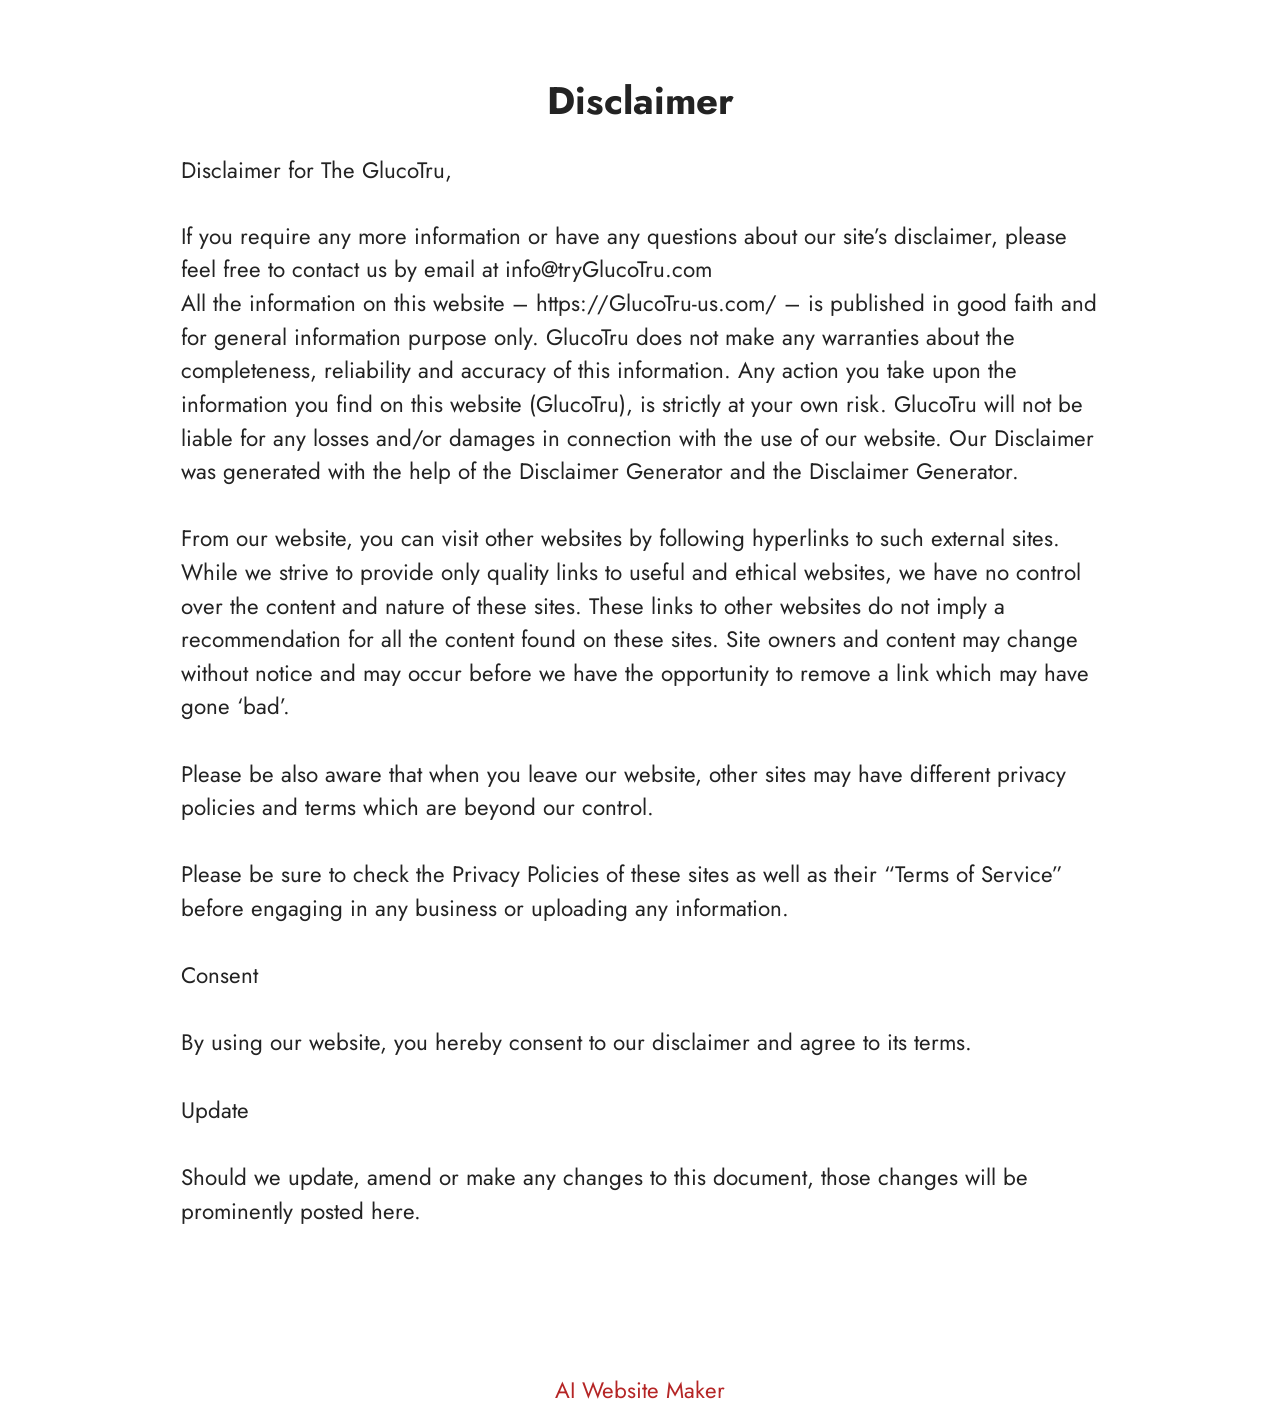
<file: Disclaimer.html>
<!DOCTYPE html>
<html  lang="en">
<head>
  <!-- Site made with Mobirise Website Builder v6.1.12, https://mobirise.com -->
  <meta charset="UTF-8">
  <meta http-equiv="X-UA-Compatible" content="IE=edge">
  <meta name="generator" content="Mobirise v6.1.12, mobirise.com">
  <meta name="twitter:card" content="summary_large_image"/>
  <meta name="twitter:image:src" content="https://www.mind-silence.com/Disclaimer.html">
  <meta property="og:image" content="https://www.mind-silence.com/Disclaimer.html">
  <meta name="twitter:title" content="Disclaimer">
  <meta name="viewport" content="width=device-width, initial-scale=1, minimum-scale=1">
  <link rel="shortcut icon" href="assets/images/hydracellum-hero-1.webp" type="image/x-icon">
  <meta name="description" content="Disclaimer For MindSilence">
  
  
  <title>Disclaimer</title>
  <link rel="stylesheet" href="assets/bootstrap/css/bootstrap.min.css">
  <link rel="stylesheet" href="assets/theme/css/style.css">
  <link rel="preload" href="https://fonts.googleapis.com/css?family=Jost:100,200,300,400,500,600,700,800,900,100i,200i,300i,400i,500i,600i,700i,800i,900i&display=swap" as="style" onload="this.onload=null;this.rel='stylesheet'">
  <noscript><link rel="stylesheet" href="https://fonts.googleapis.com/css?family=Jost:100,200,300,400,500,600,700,800,900,100i,200i,300i,400i,500i,600i,700i,800i,900i&display=swap"></noscript>
  <link rel="preload" as="style" href="assets/mobirise/css/mbr-additional.css?v=W3PAxq"><link rel="stylesheet" href="assets/mobirise/css/mbr-additional.css?v=W3PAxq" type="text/css">

  
  
  
</head>
<body>
  
  <section data-bs-version="5.1" class="content5 cid-tBuMj9hDkk" id="content5-1y">
    
    <div class="container">
        <div class="row justify-content-center">
            <div class="col-md-12 col-lg-10">
                <h3 class="mbr-section-title mbr-fonts-style mb-4 display-2">
                    <strong>Disclaimer</strong>
                </h3>
                <h4 class="mbr-section-subtitle mbr-fonts-style mb-4 display-5">Disclaimer for The GlucoTru,</h4>
                <p class="mbr-text mbr-fonts-style display-7">If you require any more information or have any questions about our site’s disclaimer, please feel free to contact us by email at info@tryGlucoTru.com
<br>All the information on this website – https://GlucoTru-us.com/ – is published in good faith and for general information purpose only. GlucoTru does not make any warranties about the completeness, reliability and accuracy of this information. Any action you take upon the information you find on this website (GlucoTru), is strictly at your own risk. GlucoTru will not be liable for any losses and/or damages in connection with the use of our website. Our Disclaimer was generated with the help of the Disclaimer Generator and the Disclaimer Generator.
<br>
<br>From our website, you can visit other websites by following hyperlinks to such external sites. While we strive to provide only quality links to useful and ethical websites, we have no control over the content and nature of these sites. These links to other websites do not imply a recommendation for all the content found on these sites. Site owners and content may change without notice and may occur before we have the opportunity to remove a link which may have gone ‘bad’.
<br>
<br>Please be also aware that when you leave our website, other sites may have different privacy policies and terms which are beyond our control.
<br>
<br>Please be sure to check the Privacy Policies of these sites as well as their “Terms of Service” before engaging in any business or uploading any information.
<br>
<br>Consent
<br>
<br>By using our website, you hereby consent to our disclaimer and agree to its terms.
<br>
<br>Update
<br>
<br>Should we update, amend or make any changes to this document, those changes will be prominently posted here.<br><br></p>
            </div>
        </div>
    </div>
</section><section class="display-7" style="padding: 0;align-items: center;justify-content: center;flex-wrap: wrap;    align-content: center;display: flex;position: relative;height: 4rem;"><a href="https://mobiri.se/4429519" style="flex: 1 1;height: 4rem;position: absolute;width: 100%;z-index: 1;"><img alt="" style="height: 4rem;" src="[data-uri]"></a><p style="margin: 0;text-align: center;" class="display-7">&#8204;</p><a style="z-index:1" href="https://mobirise.com/builder/ai-website-maker.html">AI Website Maker</a></section><script src="assets/bootstrap/js/bootstrap.bundle.min.js"></script>  <script src="assets/smoothscroll/smooth-scroll.js"></script>  <script src="assets/ytplayer/index.js"></script>  <script src="assets/theme/js/script.js"></script>  
  
  
</body>
</html>
</file>
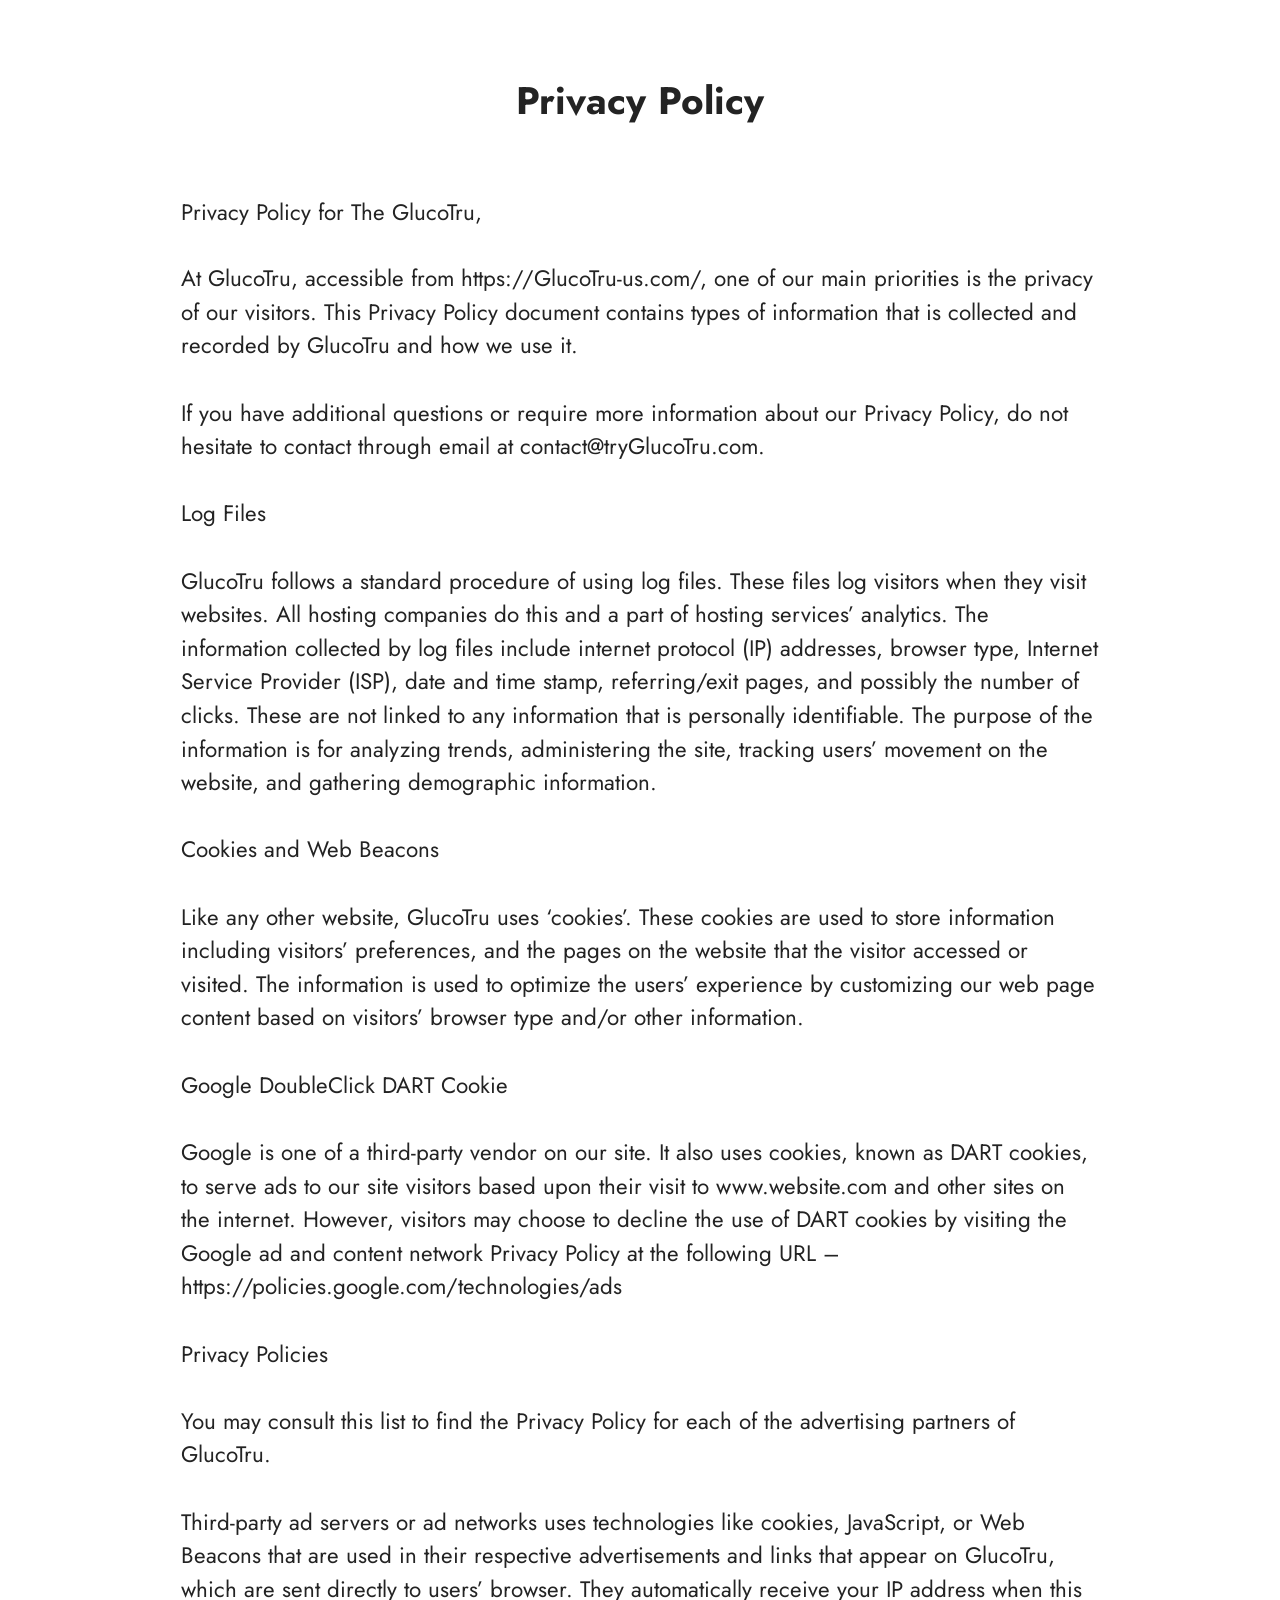
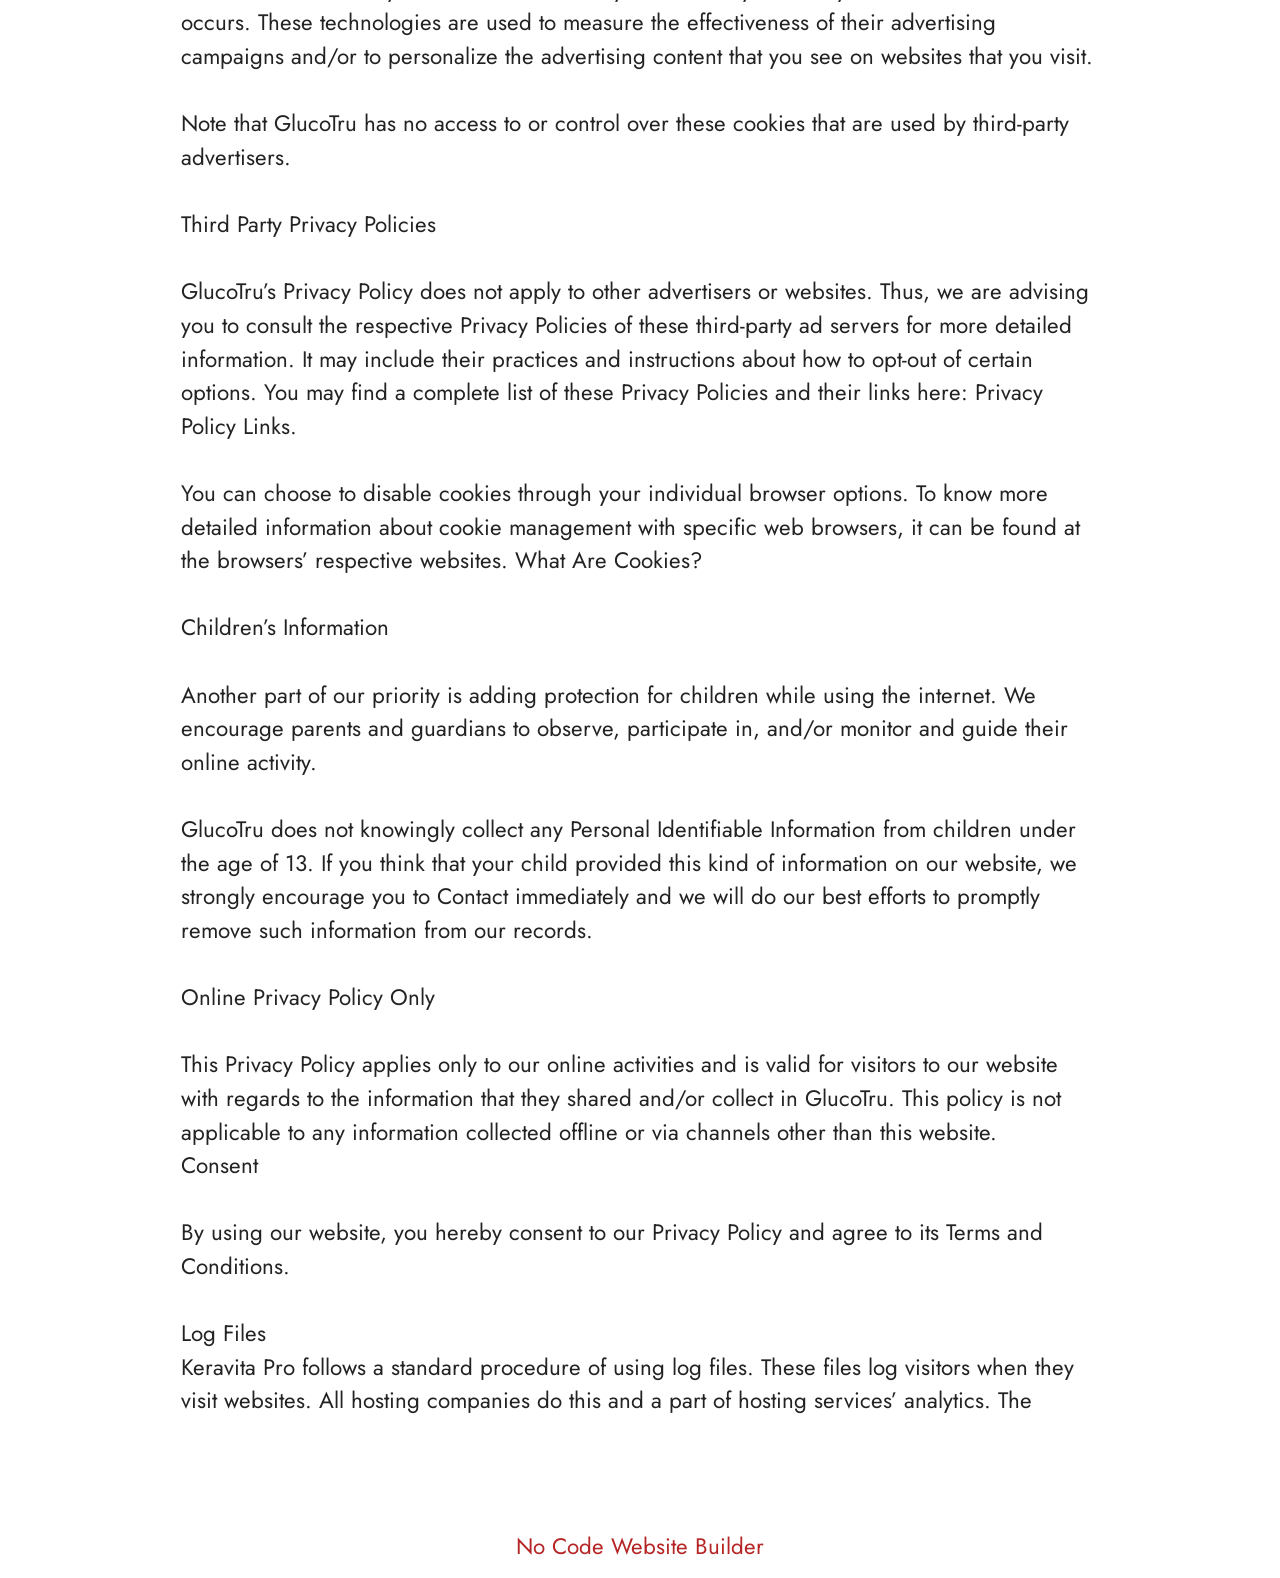
<file: privacy-policy.html>
<!DOCTYPE html>
<html  lang="en">
<head>
  <!-- Site made with Mobirise Website Builder v6.1.12, https://mobirise.com -->
  <meta charset="UTF-8">
  <meta http-equiv="X-UA-Compatible" content="IE=edge">
  <meta name="generator" content="Mobirise v6.1.12, mobirise.com">
  <meta name="twitter:card" content="summary_large_image"/>
  <meta name="twitter:image:src" content="https://getmindsilence.com/byg/privacy.php">
  <meta property="og:image" content="https://getmindsilence.com/byg/privacy.php">
  <meta name="twitter:title" content="Privacy Policy">
  <meta name="viewport" content="width=device-width, initial-scale=1, minimum-scale=1">
  <link rel="shortcut icon" href="assets/images/hydracellum-hero-1.webp" type="image/x-icon">
  <meta name="description" content="Privacy Policy For MindSilence">
  
  
  <title>Privacy Policy</title>
  <link rel="stylesheet" href="assets/bootstrap/css/bootstrap.min.css">
  <link rel="stylesheet" href="assets/theme/css/style.css">
  <link rel="preload" href="https://fonts.googleapis.com/css?family=Jost:100,200,300,400,500,600,700,800,900,100i,200i,300i,400i,500i,600i,700i,800i,900i&display=swap" as="style" onload="this.onload=null;this.rel='stylesheet'">
  <noscript><link rel="stylesheet" href="https://fonts.googleapis.com/css?family=Jost:100,200,300,400,500,600,700,800,900,100i,200i,300i,400i,500i,600i,700i,800i,900i&display=swap"></noscript>
  <link rel="preload" as="style" href="assets/mobirise/css/mbr-additional.css?v=u1FrKH"><link rel="stylesheet" href="assets/mobirise/css/mbr-additional.css?v=u1FrKH" type="text/css">

  
  
  
</head>
<body>
  
  <section data-bs-version="5.1" class="content5 cid-tBuMPzdHFY" id="content5-1z">
    
    <div class="container">
        <div class="row justify-content-center">
            <div class="col-md-12 col-lg-10">
                <h3 class="mbr-section-title mbr-fonts-style mb-4 display-2"><strong>Privacy Policy
</strong><div><strong><br></strong></div></h3>
                <h4 class="mbr-section-subtitle mbr-fonts-style mb-4 display-5">Privacy Policy for The GlucoTru,</h4>
                <p class="mbr-text mbr-fonts-style display-7">At GlucoTru, accessible from https://GlucoTru-us.com/, one of our main priorities is the privacy of our visitors. This Privacy Policy document contains types of information that is collected and recorded by GlucoTru and how we use it.
<br>
<br>If you have additional questions or require more information about our Privacy Policy, do not hesitate to contact through email at contact@tryGlucoTru.com.
<br>
<br>Log Files
<br>
<br>GlucoTru follows a standard procedure of using log files. These files log visitors when they visit websites. All hosting companies do this and a part of hosting services’ analytics. The information collected by log files include internet protocol (IP) addresses, browser type, Internet Service Provider (ISP), date and time stamp, referring/exit pages, and possibly the number of clicks. These are not linked to any information that is personally identifiable. The purpose of the information is for analyzing trends, administering the site, tracking users’ movement on the website, and gathering demographic information.
<br>
<br>Cookies and Web Beacons
<br>
<br>Like any other website, GlucoTru uses ‘cookies’. These cookies are used to store information including visitors’ preferences, and the pages on the website that the visitor accessed or visited. The information is used to optimize the users’ experience by customizing our web page content based on visitors’ browser type and/or other information.
<br>
<br>Google DoubleClick DART Cookie
<br>
<br>Google is one of a third-party vendor on our site. It also uses cookies, known as DART cookies, to serve ads to our site visitors based upon their visit to www.website.com and other sites on the internet. However, visitors may choose to decline the use of DART cookies by visiting the Google ad and content network Privacy Policy at the following URL – https://policies.google.com/technologies/ads
<br>
<br>Privacy Policies
<br>
<br>You may consult this list to find the Privacy Policy for each of the advertising partners of GlucoTru.
<br>
<br>Third-party ad servers or ad networks uses technologies like cookies, JavaScript, or Web Beacons that are used in their respective advertisements and links that appear on GlucoTru, which are sent directly to users’ browser. They automatically receive your IP address when this occurs. These technologies are used to measure the effectiveness of their advertising campaigns and/or to personalize the advertising content that you see on websites that you visit.
<br>
<br>Note that GlucoTru has no access to or control over these cookies that are used by third-party advertisers.
<br>
<br>Third Party Privacy Policies
<br>
<br>GlucoTru’s Privacy Policy does not apply to other advertisers or websites. Thus, we are advising you to consult the respective Privacy Policies of these third-party ad servers for more detailed information. It may include their practices and instructions about how to opt-out of certain options. You may find a complete list of these Privacy Policies and their links here: Privacy Policy Links.
<br>
<br>You can choose to disable cookies through your individual browser options. To know more detailed information about cookie management with specific web browsers, it can be found at the browsers’ respective websites. What Are Cookies?
<br>
<br>Children’s Information
<br>
<br>Another part of our priority is adding protection for children while using the internet. We encourage parents and guardians to observe, participate in, and/or monitor and guide their online activity.
<br>
<br>GlucoTru does not knowingly collect any Personal Identifiable Information from children under the age of 13. If you think that your child provided this kind of information on our website, we strongly encourage you to Contact immediately and we will do our best efforts to promptly remove such information from our records.
<br>
<br>Online Privacy Policy Only
<br>
<br>This Privacy Policy applies only to our online activities and is valid for visitors to our website with regards to the information that they shared and/or collect in GlucoTru. This policy is not applicable to any information collected offline or via channels other than this website.
<br>Consent
<br>
<br>By using our website, you hereby consent to our Privacy Policy and agree to its Terms and Conditions.<br>
<br>Log Files
<br>Keravita Pro follows a standard procedure of using log files. These files log visitors when they visit websites. All hosting companies do this and a part of hosting services’ analytics. The&nbsp;</p>
            </div>
        </div>
    </div>
</section><section class="display-7" style="padding: 0;align-items: center;justify-content: center;flex-wrap: wrap;    align-content: center;display: flex;position: relative;height: 4rem;"><a href="https://mobiri.se/4429519" style="flex: 1 1;height: 4rem;position: absolute;width: 100%;z-index: 1;"><img alt="" style="height: 4rem;" src="[data-uri]"></a><p style="margin: 0;text-align: center;" class="display-7">&#8204;</p><a style="z-index:1" href="https://mobirise.com/builder/no-code-website-builder.html">No Code Website Builder</a></section><script src="assets/bootstrap/js/bootstrap.bundle.min.js"></script>  <script src="assets/smoothscroll/smooth-scroll.js"></script>  <script src="assets/ytplayer/index.js"></script>  <script src="assets/theme/js/script.js"></script>  
  
  
</body>
</html>
</file>
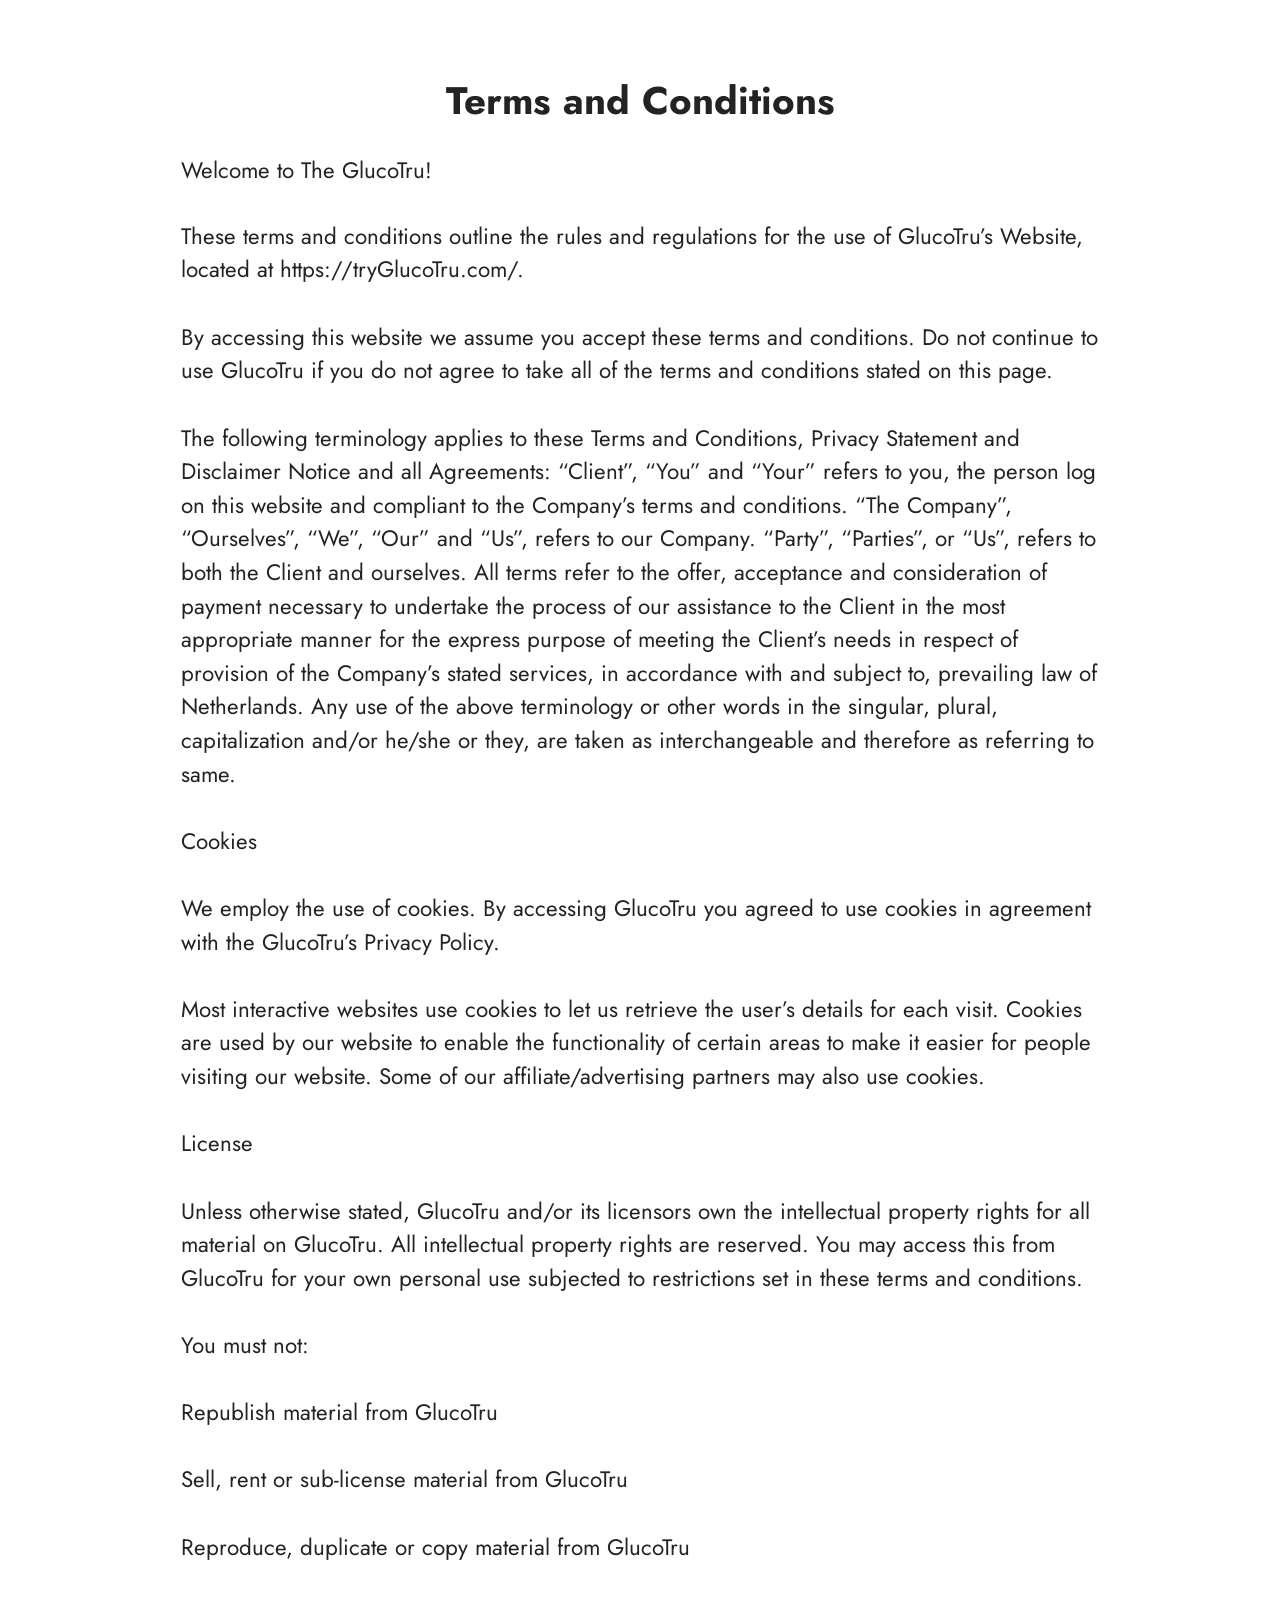
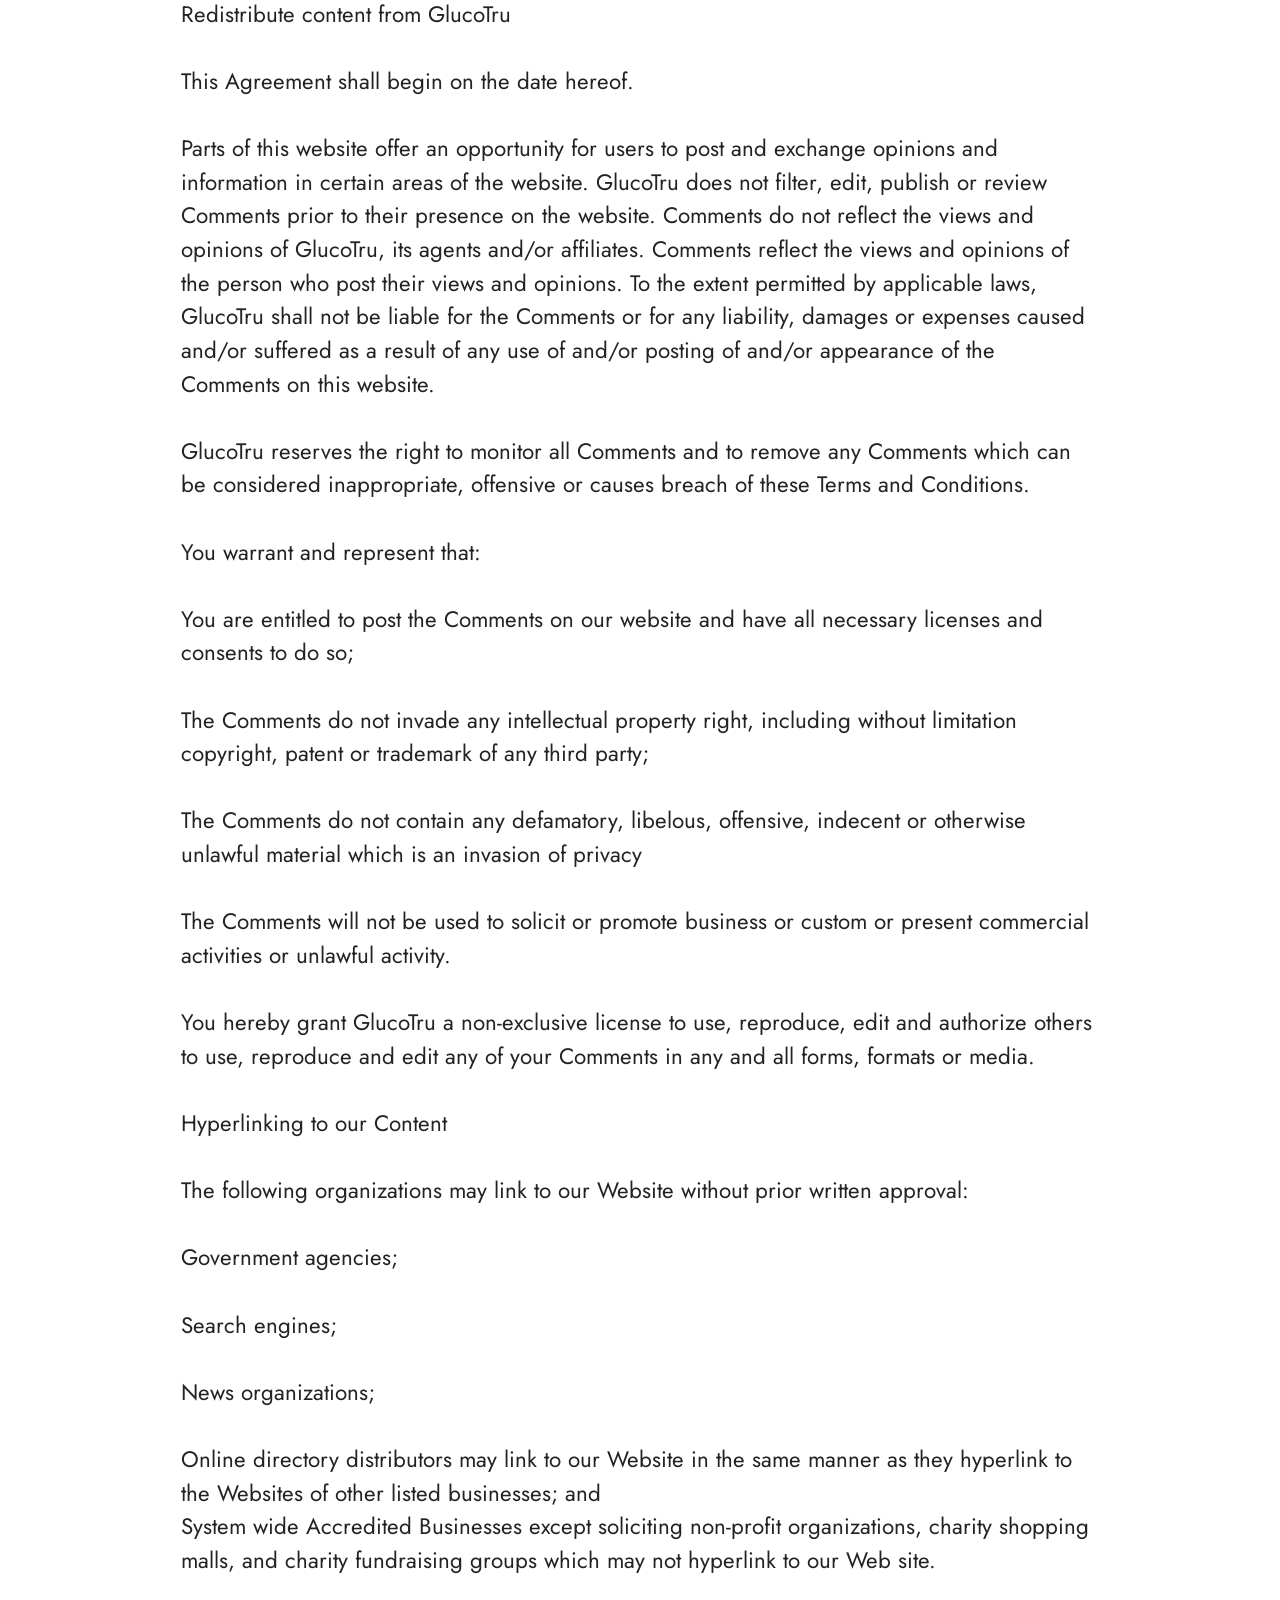
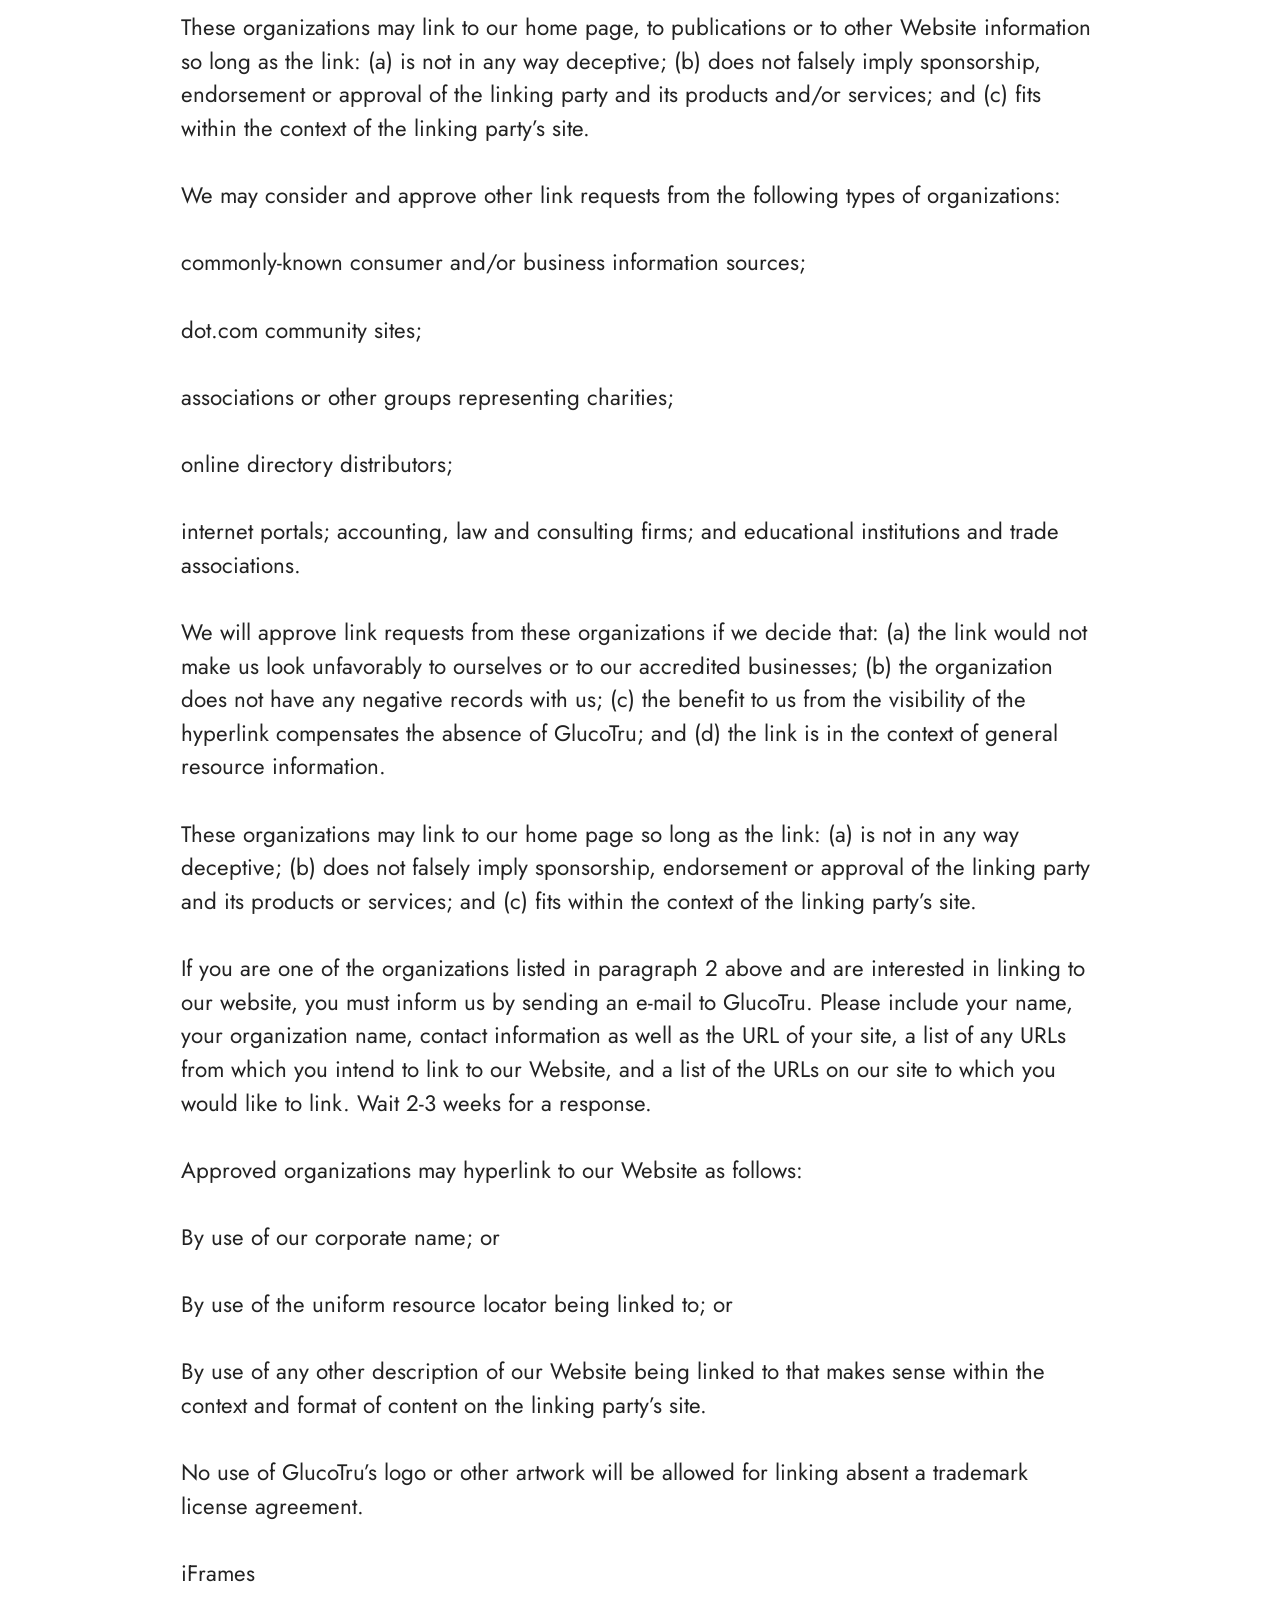
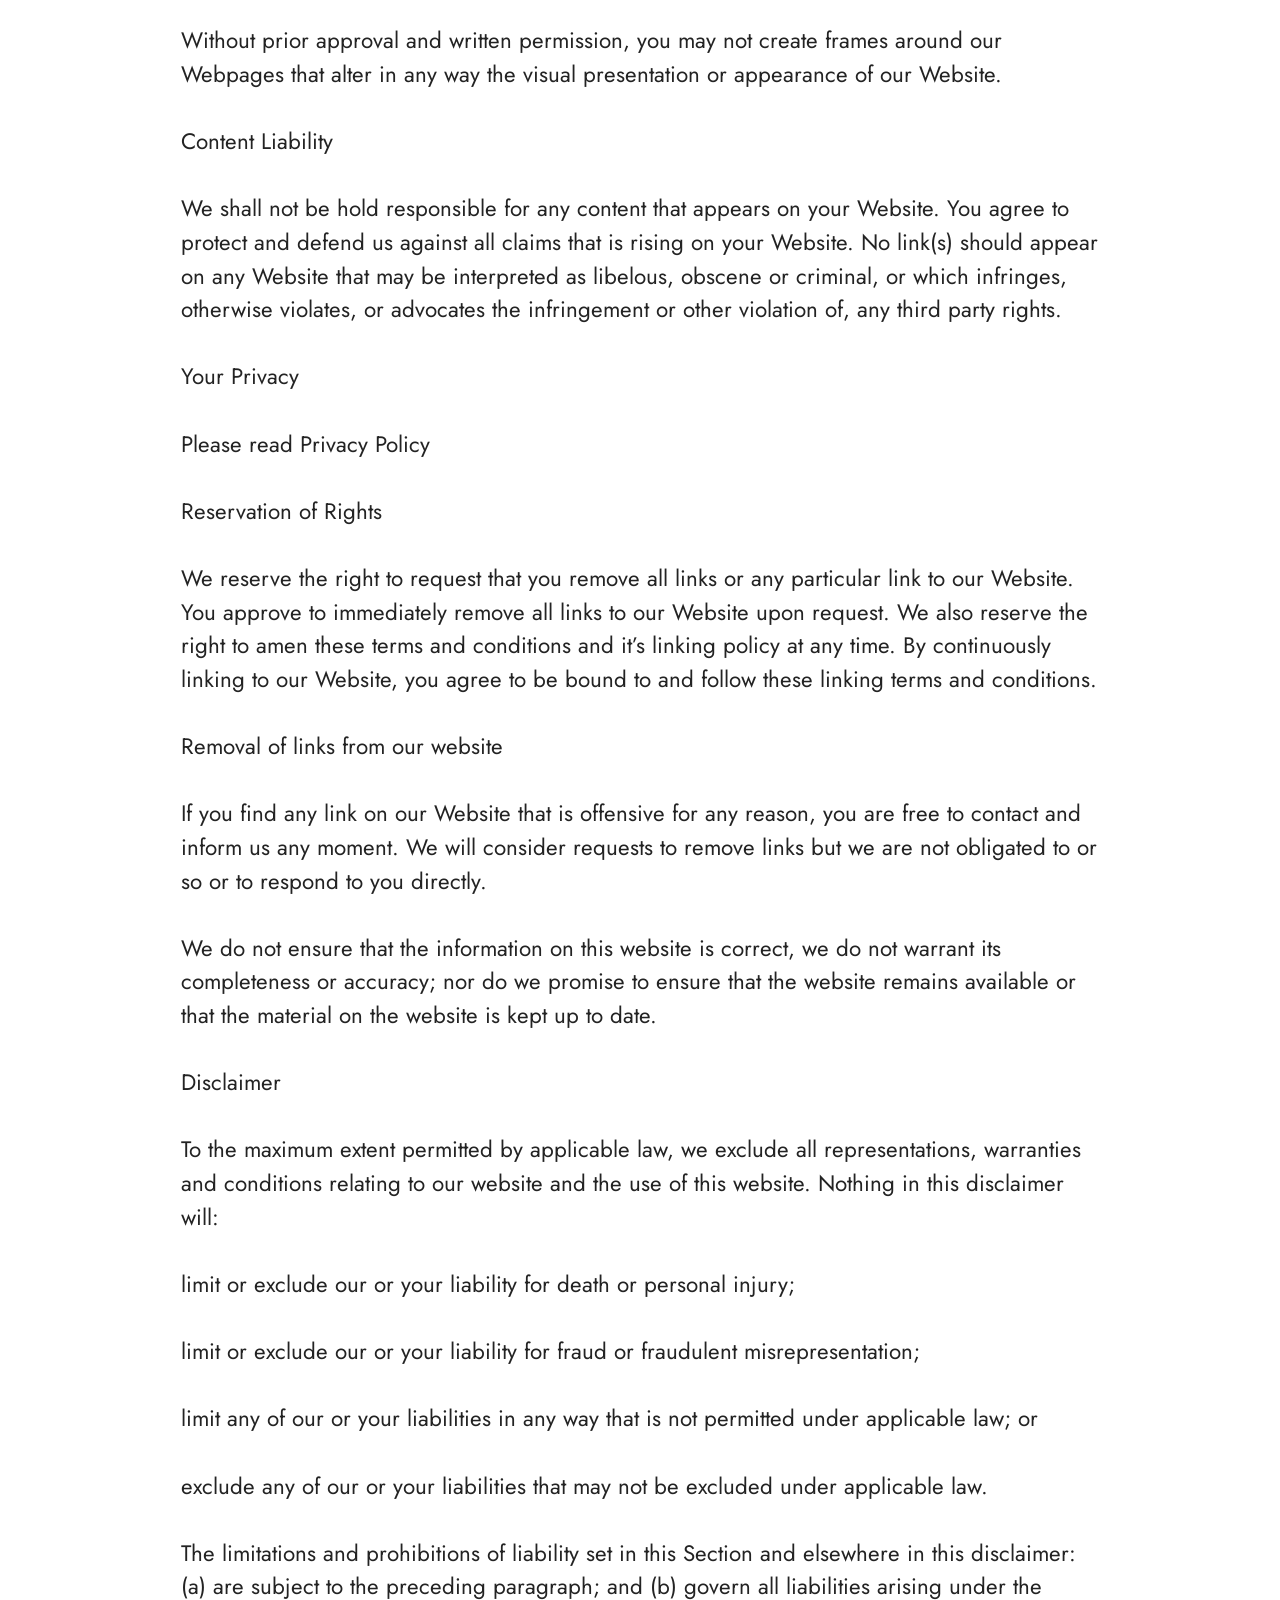
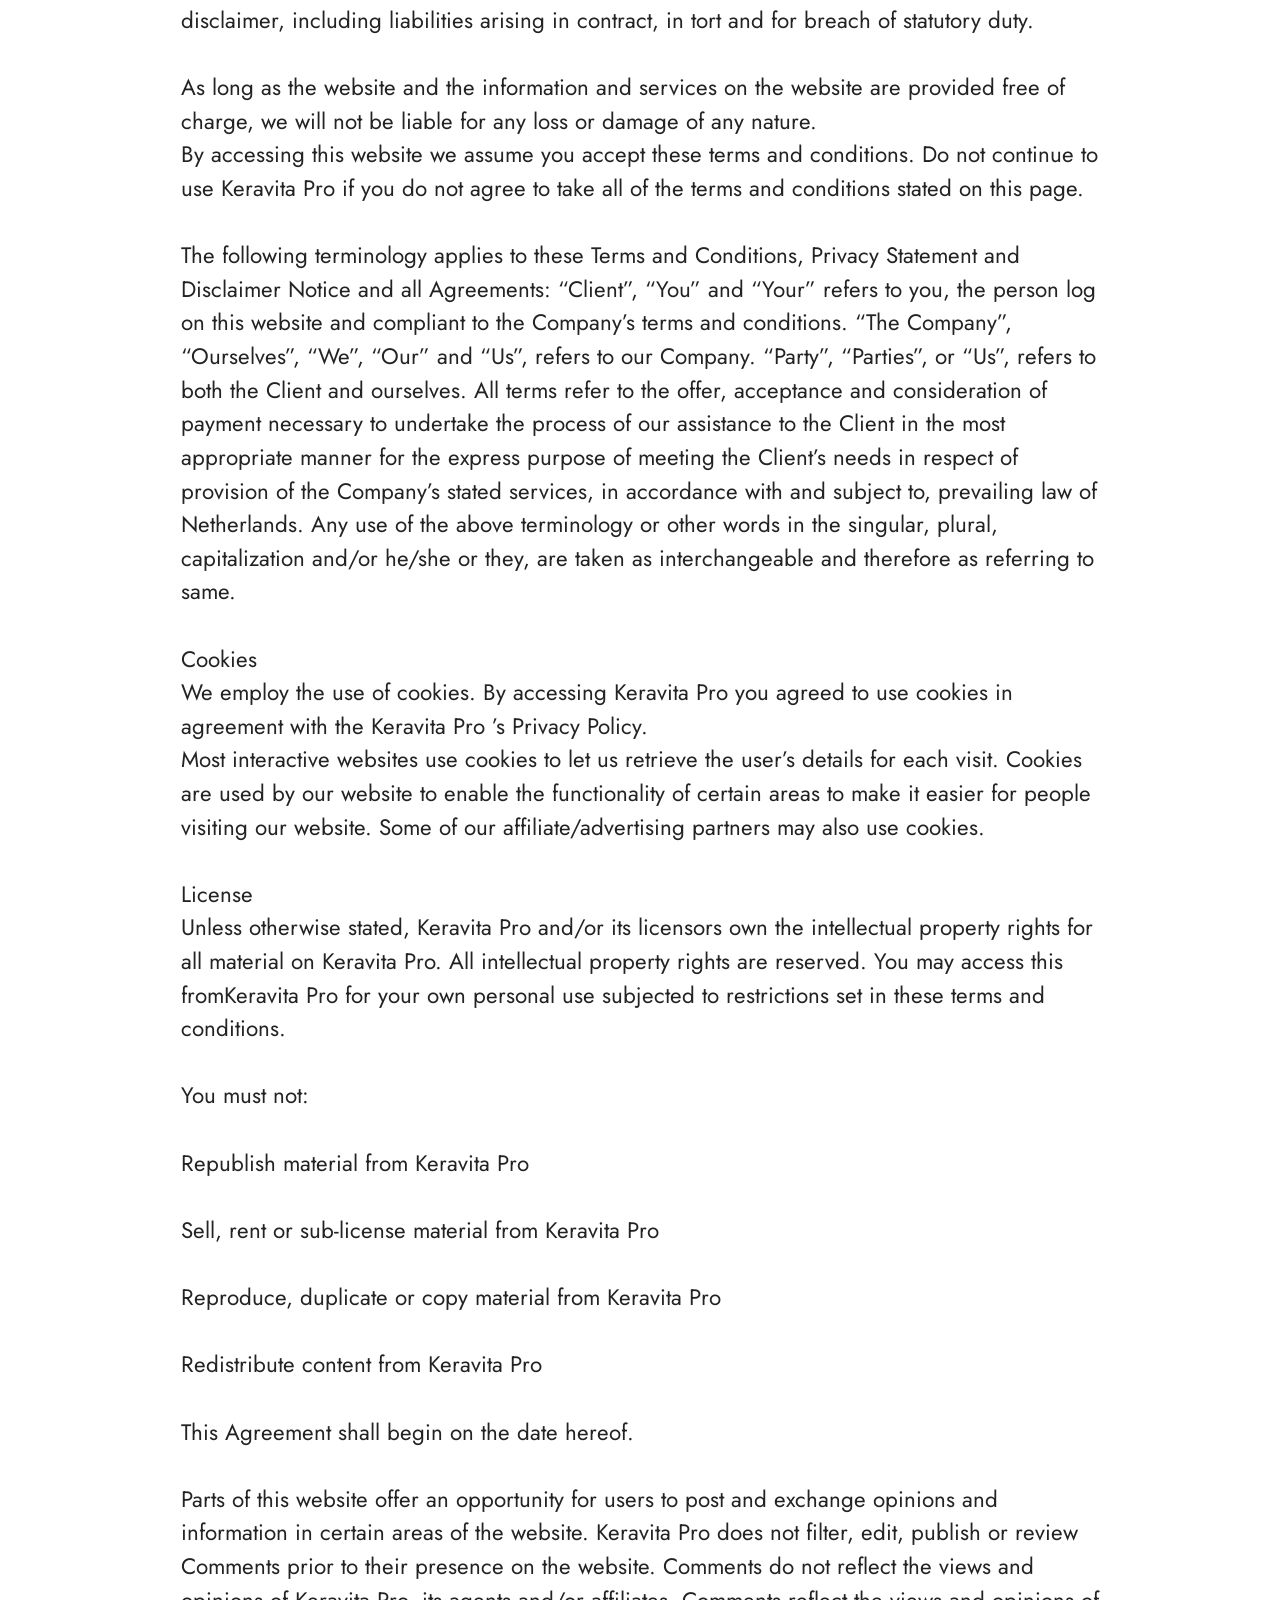
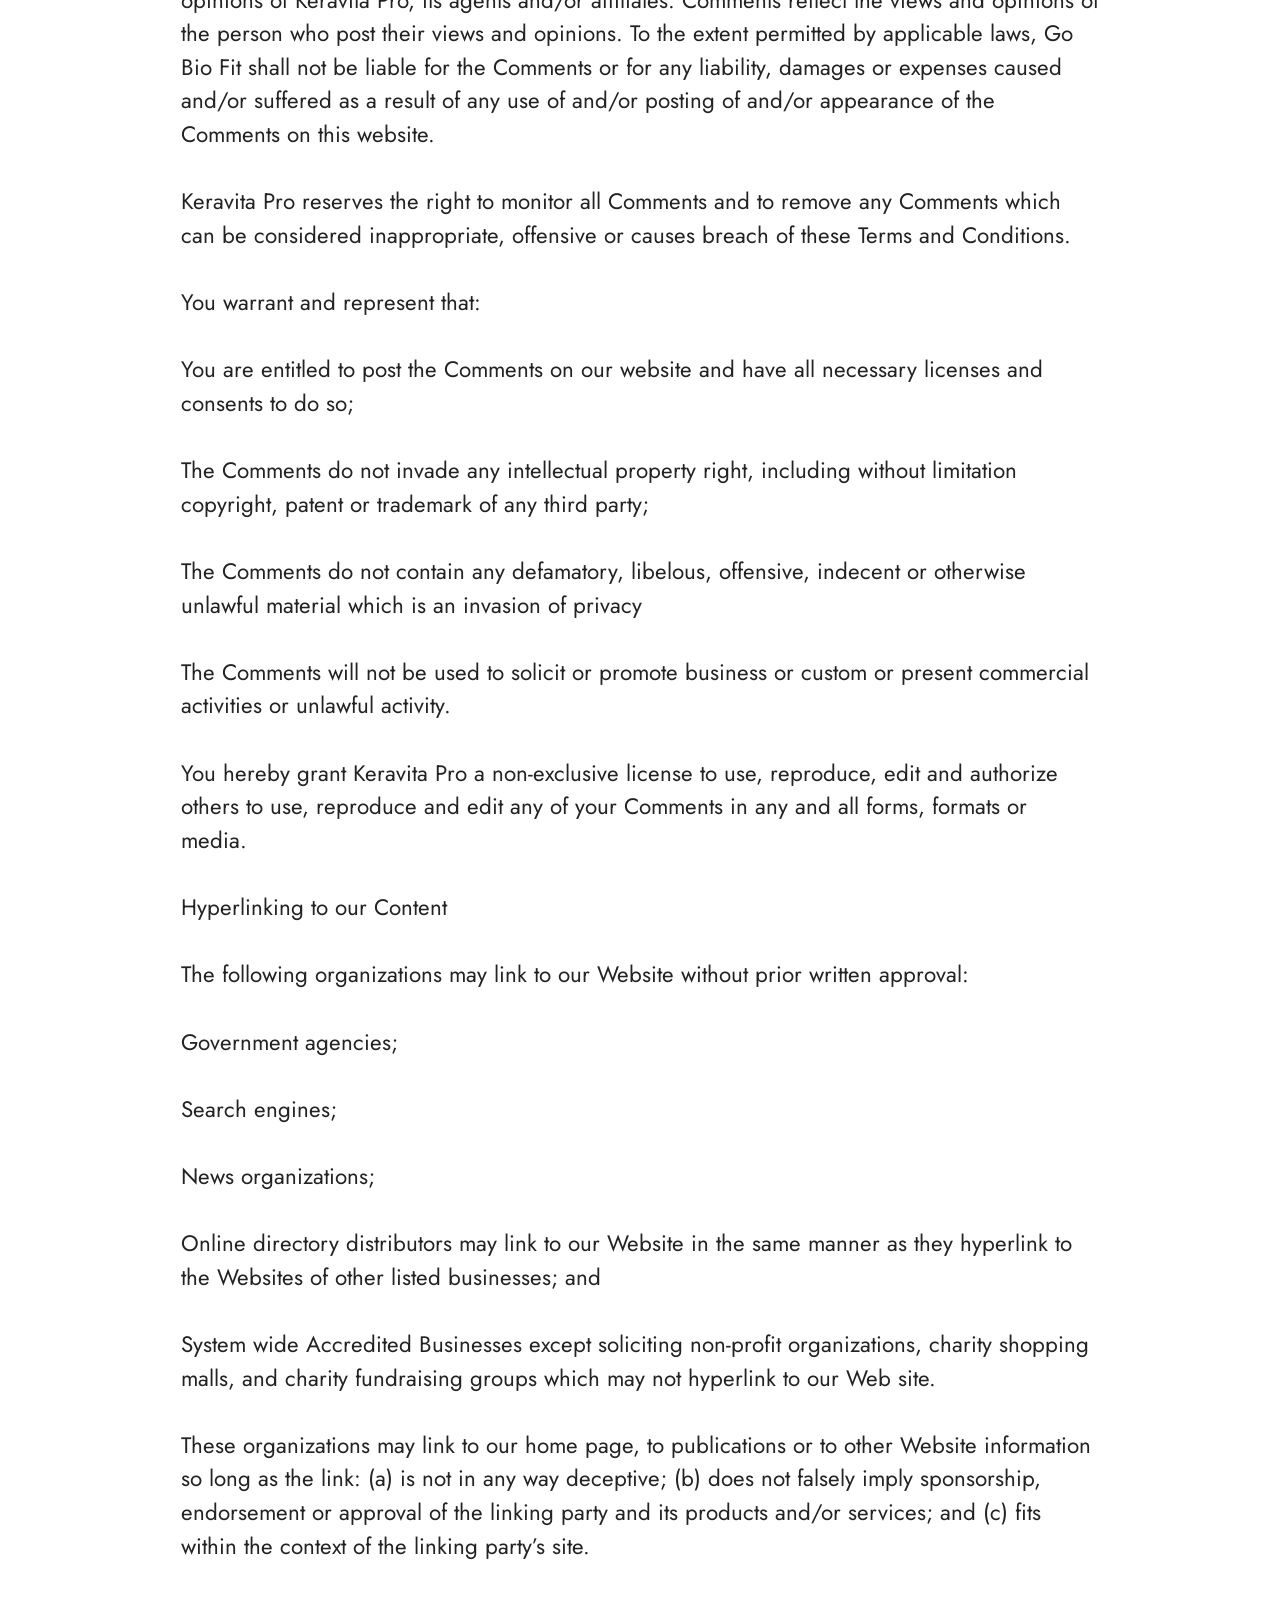
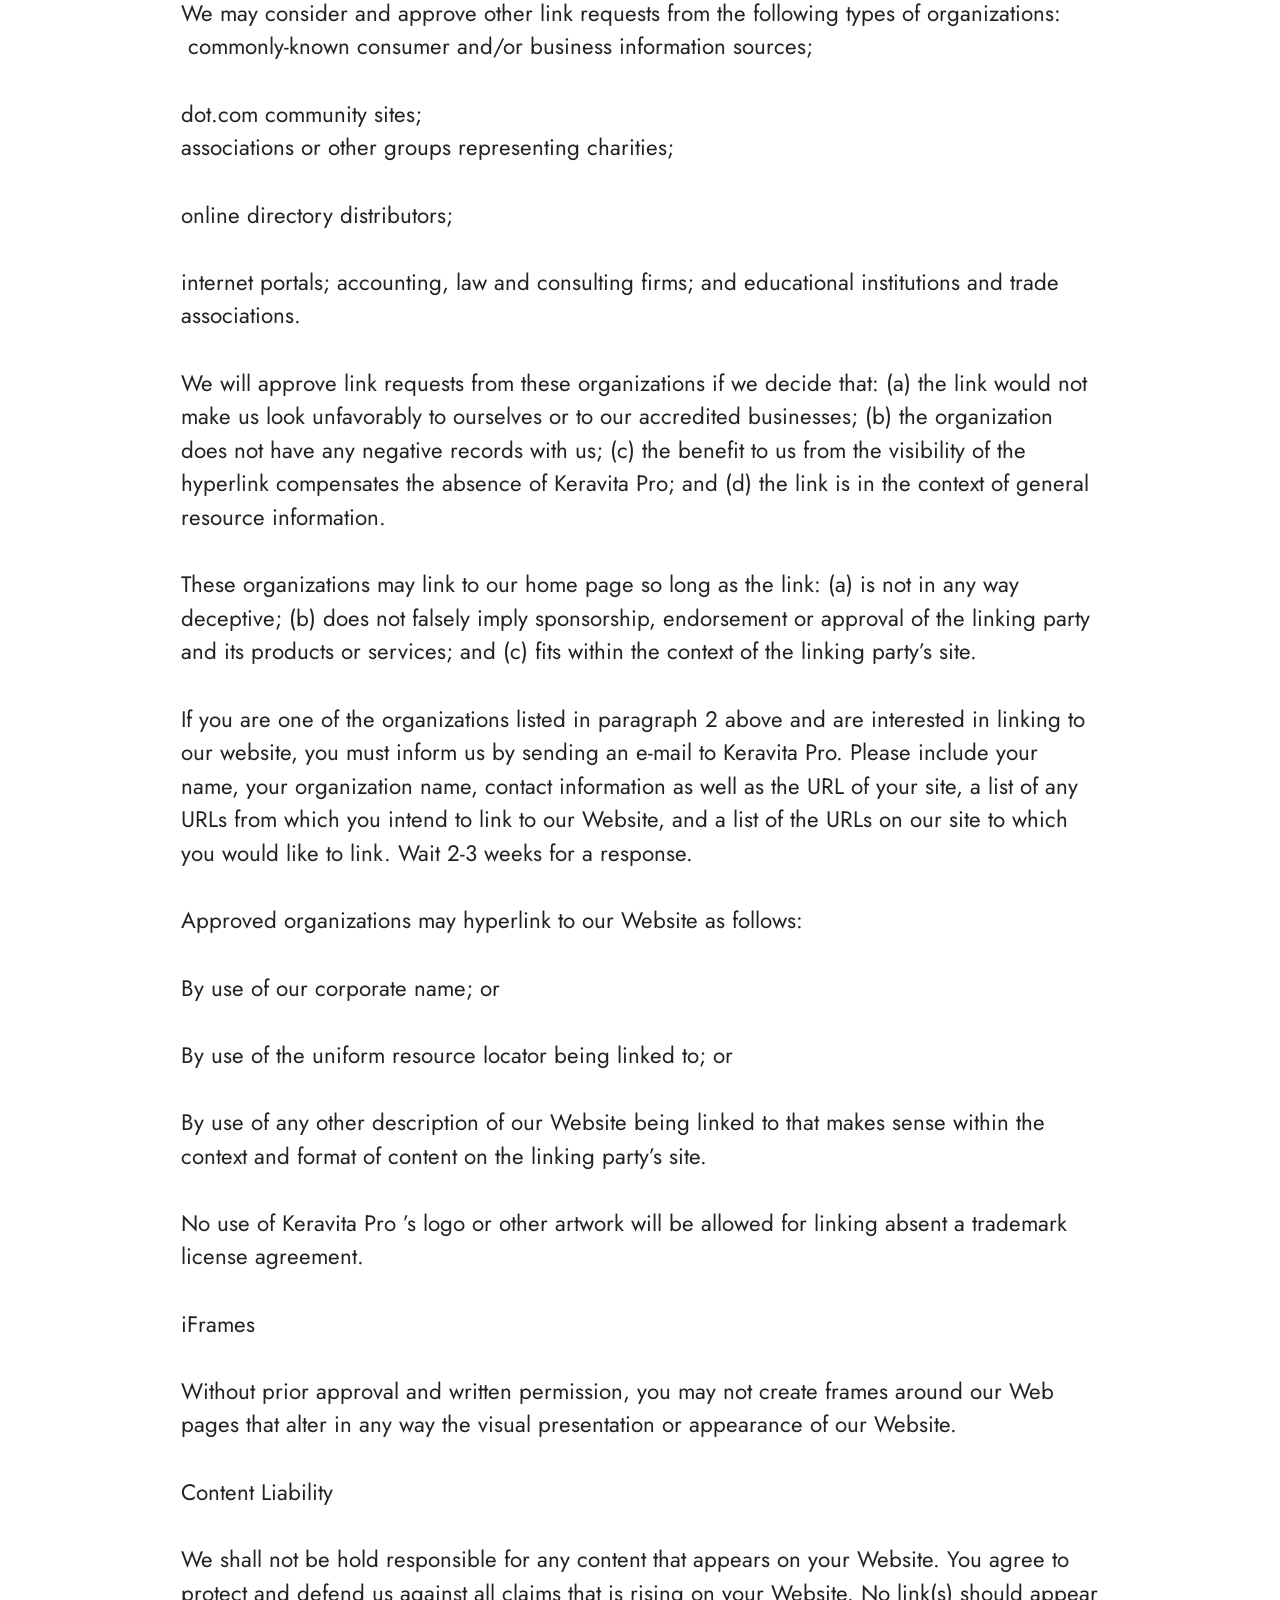
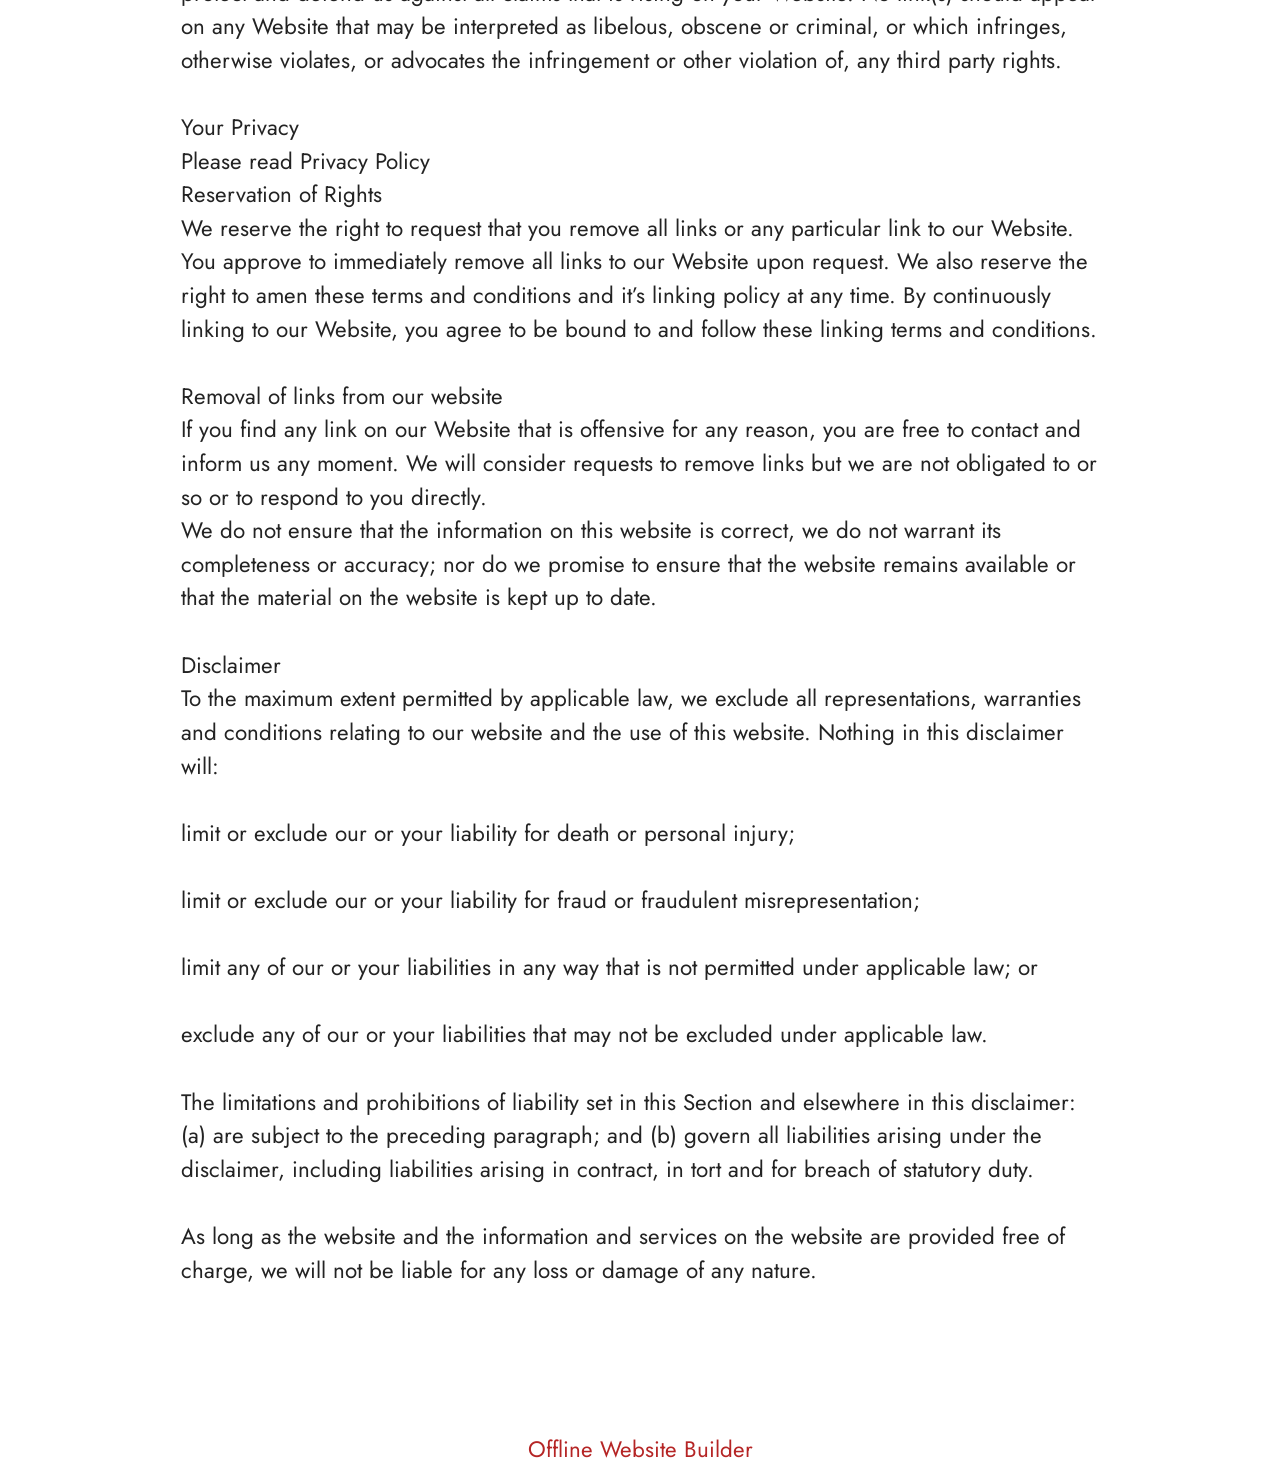
<file: Terms.html>
<!DOCTYPE html>
<html  lang="en">
<head>
  <!-- Site made with Mobirise Website Builder v6.1.12, https://mobirise.com -->
  <meta charset="UTF-8">
  <meta http-equiv="X-UA-Compatible" content="IE=edge">
  <meta name="generator" content="Mobirise v6.1.12, mobirise.com">
  <meta name="twitter:card" content="summary_large_image"/>
  <meta name="twitter:image:src" content="https://getmindsilence.com/byg/terms.php">
  <meta property="og:image" content="https://getmindsilence.com/byg/terms.php">
  <meta name="twitter:title" content="Terms">
  <meta name="viewport" content="width=device-width, initial-scale=1, minimum-scale=1">
  <link rel="shortcut icon" href="assets/images/hydracellum-hero-1.webp" type="image/x-icon">
  <meta name="description" content="Terms For MindSilence">
  
  
  <title>Terms</title>
  <link rel="stylesheet" href="assets/bootstrap/css/bootstrap.min.css">
  <link rel="stylesheet" href="assets/theme/css/style.css">
  <link rel="preload" href="https://fonts.googleapis.com/css?family=Jost:100,200,300,400,500,600,700,800,900,100i,200i,300i,400i,500i,600i,700i,800i,900i&display=swap" as="style" onload="this.onload=null;this.rel='stylesheet'">
  <noscript><link rel="stylesheet" href="https://fonts.googleapis.com/css?family=Jost:100,200,300,400,500,600,700,800,900,100i,200i,300i,400i,500i,600i,700i,800i,900i&display=swap"></noscript>
  <link rel="preload" as="style" href="assets/mobirise/css/mbr-additional.css?v=G7qMZn"><link rel="stylesheet" href="assets/mobirise/css/mbr-additional.css?v=G7qMZn" type="text/css">

  
  
  
</head>
<body>
  
  <section data-bs-version="5.1" class="content5 cid-tBuOj1XZ1f" id="content5-20">
    
    <div class="container">
        <div class="row justify-content-center">
            <div class="col-md-12 col-lg-10">
                <h3 class="mbr-section-title mbr-fonts-style mb-4 display-2"><strong>Terms and Conditions</strong></h3>
                <h4 class="mbr-section-subtitle mbr-fonts-style mb-4 display-5">Welcome to The GlucoTru!</h4>
                <p class="mbr-text mbr-fonts-style display-7">These terms and conditions outline the rules and regulations for the use of GlucoTru’s Website, located at https://tryGlucoTru.com/.
<br>
<br>By accessing this website we assume you accept these terms and conditions. Do not continue to use GlucoTru if you do not agree to take all of the terms and conditions stated on this page.
<br>
<br>The following terminology applies to these Terms and Conditions, Privacy Statement and Disclaimer Notice and all Agreements: “Client”, “You” and “Your” refers to you, the person log on this website and compliant to the Company’s terms and conditions. “The Company”, “Ourselves”, “We”, “Our” and “Us”, refers to our Company. “Party”, “Parties”, or “Us”, refers to both the Client and ourselves. All terms refer to the offer, acceptance and consideration of payment necessary to undertake the process of our assistance to the Client in the most appropriate manner for the express purpose of meeting the Client’s needs in respect of provision of the Company’s stated services, in accordance with and subject to, prevailing law of Netherlands. Any use of the above terminology or other words in the singular, plural, capitalization and/or he/she or they, are taken as interchangeable and therefore as referring to same.
<br>
<br>Cookies
<br>
<br>We employ the use of cookies. By accessing GlucoTru you agreed to use cookies in agreement with the GlucoTru’s Privacy Policy.
<br>
<br>Most interactive websites use cookies to let us retrieve the user’s details for each visit. Cookies are used by our website to enable the functionality of certain areas to make it easier for people visiting our website. Some of our affiliate/advertising partners may also use cookies.
<br>
<br>License
<br>
<br>Unless otherwise stated, GlucoTru and/or its licensors own the intellectual property rights for all material on GlucoTru. All intellectual property rights are reserved. You may access this from GlucoTru for your own personal use subjected to restrictions set in these terms and conditions.
<br>
<br>You must not:
<br>
<br>Republish material from GlucoTru
<br>
<br>Sell, rent or sub-license material from GlucoTru
<br>
<br>Reproduce, duplicate or copy material from GlucoTru
<br>
<br>Redistribute content from GlucoTru
<br>
<br>This Agreement shall begin on the date hereof.
<br>
<br>Parts of this website offer an opportunity for users to post and exchange opinions and information in certain areas of the website. GlucoTru does not filter, edit, publish or review Comments prior to their presence on the website. Comments do not reflect the views and opinions of GlucoTru, its agents and/or affiliates. Comments reflect the views and opinions of the person who post their views and opinions. To the extent permitted by applicable laws, GlucoTru shall not be liable for the Comments or for any liability, damages or expenses caused and/or suffered as a result of any use of and/or posting of and/or appearance of the Comments on this website.
<br>
<br>GlucoTru reserves the right to monitor all Comments and to remove any Comments which can be considered inappropriate, offensive or causes breach of these Terms and Conditions.
<br>
<br>You warrant and represent that:
<br>
<br>You are entitled to post the Comments on our website and have all necessary licenses and consents to do so;
<br>
<br>The Comments do not invade any intellectual property right, including without limitation copyright, patent or trademark of any third party;
<br>
<br>The Comments do not contain any defamatory, libelous, offensive, indecent or otherwise unlawful material which is an invasion of privacy
<br>
<br>The Comments will not be used to solicit or promote business or custom or present commercial activities or unlawful activity.
<br>
<br>You hereby grant GlucoTru a non-exclusive license to use, reproduce, edit and authorize others to use, reproduce and edit any of your Comments in any and all forms, formats or media.
<br>
<br>Hyperlinking to our Content
<br>
<br>The following organizations may link to our Website without prior written approval:
<br>
<br>Government agencies;
<br>
<br>Search engines;
<br>
<br>News organizations;
<br>
<br>Online directory distributors may link to our Website in the same manner as they hyperlink to the Websites of other listed businesses; and
<br>System wide Accredited Businesses except soliciting non-profit organizations, charity shopping malls, and charity fundraising groups which may not hyperlink to our Web site.
<br>
<br>These organizations may link to our home page, to publications or to other Website information so long as the link: (a) is not in any way deceptive; (b) does not falsely imply sponsorship, endorsement or approval of the linking party and its products and/or services; and (c) fits within the context of the linking party’s site.
<br>
<br>We may consider and approve other link requests from the following types of organizations:
<br>
<br>commonly-known consumer and/or business information sources;
<br>
<br>dot.com community sites;
<br>
<br>associations or other groups representing charities;
<br>
<br>online directory distributors;
<br>
<br>internet portals; accounting, law and consulting firms; and educational institutions and trade associations.
<br>
<br>We will approve link requests from these organizations if we decide that: (a) the link would not make us look unfavorably to ourselves or to our accredited businesses; (b) the organization does not have any negative records with us; (c) the benefit to us from the visibility of the hyperlink compensates the absence of GlucoTru; and (d) the link is in the context of general resource information.
<br>
<br>These organizations may link to our home page so long as the link: (a) is not in any way deceptive; (b) does not falsely imply sponsorship, endorsement or approval of the linking party and its products or services; and (c) fits within the context of the linking party’s site.
<br>
<br>If you are one of the organizations listed in paragraph 2 above and are interested in linking to our website, you must inform us by sending an e-mail to GlucoTru. Please include your name, your organization name, contact information as well as the URL of your site, a list of any URLs from which you intend to link to our Website, and a list of the URLs on our site to which you would like to link. Wait 2-3 weeks for a response.
<br>
<br>Approved organizations may hyperlink to our Website as follows:
<br>
<br>By use of our corporate name; or
<br>
<br>By use of the uniform resource locator being linked to; or
<br>
<br>By use of any other description of our Website being linked to that makes sense within the context and format of content on the linking party’s site.
<br>
<br>No use of GlucoTru’s logo or other artwork will be allowed for linking absent a trademark license agreement.
<br>
<br>iFrames
<br>
<br>Without prior approval and written permission, you may not create frames around our Webpages that alter in any way the visual presentation or appearance of our Website.
<br>
<br>Content Liability
<br>
<br>We shall not be hold responsible for any content that appears on your Website. You agree to protect and defend us against all claims that is rising on your Website. No link(s) should appear on any Website that may be interpreted as libelous, obscene or criminal, or which infringes, otherwise violates, or advocates the infringement or other violation of, any third party rights.
<br>
<br>Your Privacy
<br>
<br>Please read Privacy Policy
<br>
<br>Reservation of Rights
<br>
<br>We reserve the right to request that you remove all links or any particular link to our Website. You approve to immediately remove all links to our Website upon request. We also reserve the right to amen these terms and conditions and it’s linking policy at any time. By continuously linking to our Website, you agree to be bound to and follow these linking terms and conditions.
<br>
<br>Removal of links from our website
<br>
<br>If you find any link on our Website that is offensive for any reason, you are free to contact and inform us any moment. We will consider requests to remove links but we are not obligated to or so or to respond to you directly.
<br>
<br>We do not ensure that the information on this website is correct, we do not warrant its completeness or accuracy; nor do we promise to ensure that the website remains available or that the material on the website is kept up to date.
<br>
<br>Disclaimer
<br>
<br>To the maximum extent permitted by applicable law, we exclude all representations, warranties and conditions relating to our website and the use of this website. Nothing in this disclaimer will:
<br>
<br>limit or exclude our or your liability for death or personal injury;
<br>
<br>limit or exclude our or your liability for fraud or fraudulent misrepresentation;
<br>
<br>limit any of our or your liabilities in any way that is not permitted under applicable law; or
<br>
<br>exclude any of our or your liabilities that may not be excluded under applicable law.
<br>
<br>The limitations and prohibitions of liability set in this Section and elsewhere in this disclaimer: (a) are subject to the preceding paragraph; and (b) govern all liabilities arising under the disclaimer, including liabilities arising in contract, in tort and for breach of statutory duty.
<br>
<br>As long as the website and the information and services on the website are provided free of charge, we will not be liable for any loss or damage of any nature.<br>By accessing this website we assume you accept these terms and conditions. Do not continue to use Keravita Pro if you do not agree to take all of the terms and conditions stated on this page.
<br><br>The following terminology applies to these Terms and Conditions, Privacy Statement and Disclaimer Notice and all Agreements: “Client”, “You” and “Your” refers to you, the person log on this website and compliant to the Company’s terms and conditions. “The Company”, “Ourselves”, “We”, “Our” and “Us”, refers to our Company. “Party”, “Parties”, or “Us”, refers to both the Client and ourselves. All terms refer to the offer, acceptance and consideration of payment necessary to undertake the process of our assistance to the Client in the most appropriate manner for the express purpose of meeting the Client’s needs in respect of provision of the Company’s stated services, in accordance with and subject to, prevailing law of Netherlands. Any use of the above terminology or other words in the singular, plural, capitalization and/or he/she or they, are taken as interchangeable and therefore as referring to same.
<br><br>Cookies<br>We employ the use of cookies. By accessing Keravita Pro you agreed to use cookies in agreement with the Keravita Pro ’s Privacy Policy.<br>Most interactive websites use cookies to let us retrieve the user’s details for each visit. Cookies are used by our website to enable the functionality of certain areas to make it easier for people visiting our website. Some of our affiliate/advertising partners may also use cookies.
<br><br>License
<br>Unless otherwise stated, Keravita Pro and/or its licensors own the intellectual property rights for all material on Keravita Pro. All intellectual property rights are reserved. You may access this fromKeravita Pro for your own personal use subjected to restrictions set in these terms and conditions.
<br><br>You must not:
<br><br>Republish material from Keravita Pro
<br>
<br>Sell, rent or sub-license material from Keravita Pro
<br><br>Reproduce, duplicate or copy material from Keravita Pro
<br><br>Redistribute content from Keravita Pro
<br><br>This Agreement shall begin on the date hereof.
<br><br>Parts of this website offer an opportunity for users to post and exchange opinions and information in certain areas of the website. Keravita Pro does not filter, edit, publish or review Comments prior to their presence on the website. Comments do not reflect the views and opinions of Keravita Pro, its agents and/or affiliates. Comments reflect the views and opinions of the person who post their views and opinions. To the extent permitted by applicable laws, Go Bio Fit shall not be liable for the Comments or for any liability, damages or expenses caused and/or suffered as a result of any use of and/or posting of and/or appearance of the Comments on this website.
<br>
<br>Keravita Pro reserves the right to monitor all Comments and to remove any Comments which can be considered inappropriate, offensive or causes breach of these Terms and Conditions.
<br><br>You warrant and represent that:
<br>
<br>You are entitled to post the Comments on our website and have all necessary licenses and consents to do so;<br><br>The Comments do not invade any intellectual property right, including without limitation copyright, patent or trademark of any third party;
<br><br>The Comments do not contain any defamatory, libelous, offensive, indecent or otherwise unlawful material which is an invasion of privacy
<br><br>The Comments will not be used to solicit or promote business or custom or present commercial activities or unlawful activity.
<br><br>You hereby grant Keravita Pro a non-exclusive license to use, reproduce, edit and authorize others to use, reproduce and edit any of your Comments in any and all forms, formats or media.
<br><br>Hyperlinking to our Content
<br><br>The following organizations may link to our Website without prior written approval:
<br><br>Government agencies;
<br>
<br>Search engines;
<br><br>News organizations;
<br><br>Online directory distributors may link to our Website in the same manner as they hyperlink to the Websites of other listed businesses; and
<br><br>System wide Accredited Businesses except soliciting non-profit organizations, charity shopping malls, and charity fundraising groups which may not hyperlink to our Web site.
<br><br>These organizations may link to our home page, to publications or to other Website information so long as the link: (a) is not in any way deceptive; (b) does not falsely imply sponsorship, endorsement or approval of the linking party and its products and/or services; and (c) fits within the context of the linking party’s site.
<br><br>We may consider and approve other link requests from the following types of organizations:
<br>&nbsp;commonly-known consumer and/or business information sources;
<br><br>dot.com community sites;
<br>associations or other groups representing charities;<br><br>online directory distributors;
<br><br>internet portals; accounting, law and consulting firms; and educational institutions and trade associations.
<br>
<br>We will approve link requests from these organizations if we decide that: (a) the link would not make us look unfavorably to ourselves or to our accredited businesses; (b) the organization does not have any negative records with us; (c) the benefit to us from the visibility of the hyperlink compensates the absence of Keravita Pro; and (d) the link is in the context of general resource information.
<br><br>These organizations may link to our home page so long as the link: (a) is not in any way deceptive; (b) does not falsely imply sponsorship, endorsement or approval of the linking party and its products or services; and (c) fits within the context of the linking party’s site.
<br>
<br>If you are one of the organizations listed in paragraph 2 above and are interested in linking to our website, you must inform us by sending an e-mail to Keravita Pro. Please include your name, your organization name, contact information as well as the URL of your site, a list of any URLs from which you intend to link to our Website, and a list of the URLs on our site to which you would like to link. Wait 2-3 weeks for a response.
<br><br>Approved organizations may hyperlink to our Website as follows:
<br><br>By use of our corporate name; or
<br><br>By use of the uniform resource locator being linked to; or
<br><br>By use of any other description of our Website being linked to that makes sense within the context and format of content on the linking party’s site.
<br><br>No use of Keravita Pro ’s logo or other artwork will be allowed for linking absent a trademark license agreement.
<br><br>iFrames
<br><br>Without prior approval and written permission, you may not create frames around our Web pages that alter in any way the visual presentation or appearance of our Website.
<br><br>Content Liability
<br><br>We shall not be hold responsible for any content that appears on your Website. You agree to protect and defend us against all claims that is rising on your Website. No link(s) should appear on any Website that may be interpreted as libelous, obscene or criminal, or which infringes, otherwise violates, or advocates the infringement or other violation of, any third party rights.
<br>
<br>Your Privacy
<br>Please read Privacy Policy<br>Reservation of Rights<br>We reserve the right to request that you remove all links or any particular link to our Website. You approve to immediately remove all links to our Website upon request. We also reserve the right to amen these terms and conditions and it’s linking policy at any time. By continuously linking to our Website, you agree to be bound to and follow these linking terms and conditions.
<br><br>Removal of links from our website<br>If you find any link on our Website that is offensive for any reason, you are free to contact and inform us any moment. We will consider requests to remove links but we are not obligated to or so or to respond to you directly.
<br>We do not ensure that the information on this website is correct, we do not warrant its completeness or accuracy; nor do we promise to ensure that the website remains available or that the material on the website is kept up to date.
<br><br>Disclaimer<br>To the maximum extent permitted by applicable law, we exclude all representations, warranties and conditions relating to our website and the use of this website. Nothing in this disclaimer will:
<br>
<br>limit or exclude our or your liability for death or personal injury;
<br><br>limit or exclude our or your liability for fraud or fraudulent misrepresentation;
<br><br>limit any of our or your liabilities in any way that is not permitted under applicable law; or
<br>
<br>exclude any of our or your liabilities that may not be excluded under applicable law.
<br><br>The limitations and prohibitions of liability set in this Section and elsewhere in this disclaimer: (a) are subject to the preceding paragraph; and (b) govern all liabilities arising under the disclaimer, including liabilities arising in contract, in tort and for breach of statutory duty.
<br>
<br>As long as the website and the information and services on the website are provided free of charge, we will not be liable for any loss or damage of any nature.<br><br></p>
            </div>
        </div>
    </div>
</section><section class="display-7" style="padding: 0;align-items: center;justify-content: center;flex-wrap: wrap;    align-content: center;display: flex;position: relative;height: 4rem;"><a href="https://mobiri.se/4429519" style="flex: 1 1;height: 4rem;position: absolute;width: 100%;z-index: 1;"><img alt="" style="height: 4rem;" src="[data-uri]"></a><p style="margin: 0;text-align: center;" class="display-7">&#8204;</p><a style="z-index:1" href="https://mobirise.com/offline-website-builder.html">Offline Website Builder</a></section><script src="assets/bootstrap/js/bootstrap.bundle.min.js"></script>  <script src="assets/smoothscroll/smooth-scroll.js"></script>  <script src="assets/ytplayer/index.js"></script>  <script src="assets/theme/js/script.js"></script>  
  
  
</body>
</html>
</file>
<file: assets/web/assets/mobirise-icons2/mobirise2.css>
@font-face {
  font-family: 'Moririse2';
  font-display: swap;
  src:  url('mobirise2.eot?f2bix4');
  src:  url('mobirise2.eot?f2bix4#iefix') format('embedded-opentype'),
    url('mobirise2.woff2?f2bix4') format('woff2'),
    url('mobirise2.woff?f2bix4') format('woff'),
    url('mobirise2.ttf?f2bix4') format('truetype'),
    url('mobirise2.svg?f2bix4#mobirise2') format('svg');
  font-weight: normal;
  font-style: normal;
}

[class^="mobi-"], [class*=" mobi-"] {
  /* use !important to prevent issues with browser extensions that change fonts */
  font-family: 'Moririse2' !important;
  speak: none;
  font-style: normal;
  font-weight: normal;
  font-variant: normal;
  text-transform: none;
  line-height: 1;

  /* Better Font Rendering =========== */
  -webkit-font-smoothing: antialiased;
  -moz-osx-font-smoothing: grayscale;
}

.mobi-mbri-add-submenu:before {
  content: "\e900";
}
.mobi-mbri-alert:before {
  content: "\e901";
}
.mobi-mbri-align-center:before {
  content: "\e902";
}
.mobi-mbri-align-justify:before {
  content: "\e903";
}
.mobi-mbri-align-left:before {
  content: "\e904";
}
.mobi-mbri-align-right:before {
  content: "\e905";
}
.mobi-mbri-android:before {
  content: "\e906";
}
.mobi-mbri-apple:before {
  content: "\e907";
}
.mobi-mbri-arrow-down:before {
  content: "\e908";
}
.mobi-mbri-arrow-next:before {
  content: "\e909";
}
.mobi-mbri-arrow-prev:before {
  content: "\e90a";
}
.mobi-mbri-arrow-up:before {
  content: "\e90b";
}
.mobi-mbri-bold:before {
  content: "\e90c";
}
.mobi-mbri-bookmark:before {
  content: "\e90d";
}
.mobi-mbri-bootstrap:before {
  content: "\e90e";
}
.mobi-mbri-briefcase:before {
  content: "\e90f";
}
.mobi-mbri-browse:before {
  content: "\e910";
}
.mobi-mbri-bulleted-list:before {
  content: "\e911";
}
.mobi-mbri-calendar:before {
  content: "\e912";
}
.mobi-mbri-camera:before {
  content: "\e913";
}
.mobi-mbri-cart-add:before {
  content: "\e914";
}
.mobi-mbri-cart-full:before {
  content: "\e915";
}
.mobi-mbri-cash:before {
  content: "\e916";
}
.mobi-mbri-change-style:before {
  content: "\e917";
}
.mobi-mbri-chat:before {
  content: "\e918";
}
.mobi-mbri-clock:before {
  content: "\e919";
}
.mobi-mbri-close:before {
  content: "\e91a";
}
.mobi-mbri-cloud:before {
  content: "\e91b";
}
.mobi-mbri-code:before {
  content: "\e91c";
}
.mobi-mbri-contact-form:before {
  content: "\e91d";
}
.mobi-mbri-credit-card:before {
  content: "\e91e";
}
.mobi-mbri-cursor-click:before {
  content: "\e91f";
}
.mobi-mbri-cust-feedback:before {
  content: "\e920";
}
.mobi-mbri-database:before {
  content: "\e921";
}
.mobi-mbri-delivery:before {
  content: "\e922";
}
.mobi-mbri-desktop:before {
  content: "\e923";
}
.mobi-mbri-devices:before {
  content: "\e924";
}
.mobi-mbri-down:before {
  content: "\e925";
}
.mobi-mbri-download-2:before {
  content: "\e926";
}
.mobi-mbri-download:before {
  content: "\e927";
}
.mobi-mbri-drag-n-drop-2:before {
  content: "\e928";
}
.mobi-mbri-drag-n-drop:before {
  content: "\e929";
}
.mobi-mbri-edit-2:before {
  content: "\e92a";
}
.mobi-mbri-edit:before {
  content: "\e92b";
}
.mobi-mbri-error:before {
  content: "\e92c";
}
.mobi-mbri-extension:before {
  content: "\e92d";
}
.mobi-mbri-features:before {
  content: "\e92e";
}
.mobi-mbri-file:before {
  content: "\e92f";
}
.mobi-mbri-flag:before {
  content: "\e930";
}
.mobi-mbri-folder:before {
  content: "\e931";
}
.mobi-mbri-gift:before {
  content: "\e932";
}
.mobi-mbri-github:before {
  content: "\e933";
}
.mobi-mbri-globe-2:before {
  content: "\e934";
}
.mobi-mbri-globe:before {
  content: "\e935";
}
.mobi-mbri-growing-chart:before {
  content: "\e936";
}
.mobi-mbri-hearth:before {
  content: "\e937";
}
.mobi-mbri-help:before {
  content: "\e938";
}
.mobi-mbri-home:before {
  content: "\e939";
}
.mobi-mbri-hot-cup:before {
  content: "\e93a";
}
.mobi-mbri-idea:before {
  content: "\e93b";
}
.mobi-mbri-image-gallery:before {
  content: "\e93c";
}
.mobi-mbri-image-slider:before {
  content: "\e93d";
}
.mobi-mbri-info:before {
  content: "\e93e";
}
.mobi-mbri-italic:before {
  content: "\e93f";
}
.mobi-mbri-key:before {
  content: "\e940";
}
.mobi-mbri-laptop:before {
  content: "\e941";
}
.mobi-mbri-layers:before {
  content: "\e942";
}
.mobi-mbri-left-right:before {
  content: "\e943";
}
.mobi-mbri-left:before {
  content: "\e944";
}
.mobi-mbri-letter:before {
  content: "\e945";
}
.mobi-mbri-like:before {
  content: "\e946";
}
.mobi-mbri-link:before {
  content: "\e947";
}
.mobi-mbri-lock:before {
  content: "\e948";
}
.mobi-mbri-login:before {
  content: "\e949";
}
.mobi-mbri-logout:before {
  content: "\e94a";
}
.mobi-mbri-magic-stick:before {
  content: "\e94b";
}
.mobi-mbri-map-pin:before {
  content: "\e94c";
}
.mobi-mbri-menu:before {
  content: "\e94d";
}
.mobi-mbri-mobile-2:before {
  content: "\e94e";
}
.mobi-mbri-mobile-horizontal:before {
  content: "\e94f";
}
.mobi-mbri-mobile:before {
  content: "\e950";
}
.mobi-mbri-mobirise:before {
  content: "\e951";
}
.mobi-mbri-more-horizontal:before {
  content: "\e952";
}
.mobi-mbri-more-vertical:before {
  content: "\e953";
}
.mobi-mbri-music:before {
  content: "\e954";
}
.mobi-mbri-new-file:before {
  content: "\e955";
}
.mobi-mbri-numbered-list:before {
  content: "\e956";
}
.mobi-mbri-opened-folder:before {
  content: "\e957";
}
.mobi-mbri-pages:before {
  content: "\e958";
}
.mobi-mbri-paper-plane:before {
  content: "\e959";
}
.mobi-mbri-paperclip:before {
  content: "\e95a";
}
.mobi-mbri-phone:before {
  content: "\e95b";
}
.mobi-mbri-photo:before {
  content: "\e95c";
}
.mobi-mbri-photos:before {
  content: "\e95d";
}
.mobi-mbri-pin:before {
  content: "\e95e";
}
.mobi-mbri-play:before {
  content: "\e95f";
}
.mobi-mbri-plus:before {
  content: "\e960";
}
.mobi-mbri-preview:before {
  content: "\e961";
}
.mobi-mbri-print:before {
  content: "\e962";
}
.mobi-mbri-protect:before {
  content: "\e963";
}
.mobi-mbri-question:before {
  content: "\e964";
}
.mobi-mbri-quote-left:before {
  content: "\e965";
}
.mobi-mbri-quote-right:before {
  content: "\e966";
}
.mobi-mbri-redo:before {
  content: "\e967";
}
.mobi-mbri-refresh:before {
  content: "\e968";
}
.mobi-mbri-responsive-2:before {
  content: "\e969";
}
.mobi-mbri-responsive:before {
  content: "\e96a";
}
.mobi-mbri-right:before {
  content: "\e96b";
}
.mobi-mbri-rocket:before {
  content: "\e96c";
}
.mobi-mbri-sad-face:before {
  content: "\e96d";
}
.mobi-mbri-sale:before {
  content: "\e96e";
}
.mobi-mbri-save:before {
  content: "\e96f";
}
.mobi-mbri-search:before {
  content: "\e970";
}
.mobi-mbri-setting-2:before {
  content: "\e971";
}
.mobi-mbri-setting-3:before {
  content: "\e972";
}
.mobi-mbri-setting:before {
  content: "\e973";
}
.mobi-mbri-share:before {
  content: "\e974";
}
.mobi-mbri-shopping-bag:before {
  content: "\e975";
}
.mobi-mbri-shopping-basket:before {
  content: "\e976";
}
.mobi-mbri-shopping-cart:before {
  content: "\e977";
}
.mobi-mbri-sites:before {
  content: "\e978";
}
.mobi-mbri-smile-face:before {
  content: "\e979";
}
.mobi-mbri-speed:before {
  content: "\e97a";
}
.mobi-mbri-star:before {
  content: "\e97b";
}
.mobi-mbri-success:before {
  content: "\e97c";
}
.mobi-mbri-sun:before {
  content: "\e97d";
}
.mobi-mbri-sun2:before {
  content: "\e97e";
}
.mobi-mbri-tablet-vertical:before {
  content: "\e97f";
}
.mobi-mbri-tablet:before {
  content: "\e980";
}
.mobi-mbri-target:before {
  content: "\e981";
}
.mobi-mbri-timer:before {
  content: "\e982";
}
.mobi-mbri-to-ftp:before {
  content: "\e983";
}
.mobi-mbri-to-local-drive:before {
  content: "\e984";
}
.mobi-mbri-touch-swipe:before {
  content: "\e985";
}
.mobi-mbri-touch:before {
  content: "\e986";
}
.mobi-mbri-trash:before {
  content: "\e987";
}
.mobi-mbri-underline:before {
  content: "\e988";
}
.mobi-mbri-undo:before {
  content: "\e989";
}
.mobi-mbri-unlink:before {
  content: "\e98a";
}
.mobi-mbri-unlock:before {
  content: "\e98b";
}
.mobi-mbri-up-down:before {
  content: "\e98c";
}
.mobi-mbri-up:before {
  content: "\e98d";
}
.mobi-mbri-update:before {
  content: "\e98e";
}
.mobi-mbri-upload-2:before {
  content: "\e98f";
}
.mobi-mbri-upload:before {
  content: "\e990";
}
.mobi-mbri-user-2:before {
  content: "\e991";
}
.mobi-mbri-user:before {
  content: "\e992";
}
.mobi-mbri-users:before {
  content: "\e993";
}
.mobi-mbri-video-play:before {
  content: "\e994";
}
.mobi-mbri-video:before {
  content: "\e995";
}
.mobi-mbri-watch:before {
  content: "\e996";
}
.mobi-mbri-website-theme-2:before {
  content: "\e997";
}
.mobi-mbri-website-theme:before {
  content: "\e998";
}
.mobi-mbri-wifi:before {
  content: "\e999";
}
.mobi-mbri-windows:before {
  content: "\e99a";
}
.mobi-mbri-zoom-in:before {
  content: "\e99b";
}
.mobi-mbri-zoom-out:before {
  content: "\e99c";
}
</file>
<file: assets/web/assets/mobirise-icons/mobirise-icons.css>
@font-face {
  font-family: 'MobiriseIcons';
  src:  url('mobirise-icons.eot?spat4u');
  src:  url('mobirise-icons.eot?spat4u#iefix') format('embedded-opentype'),
    url('mobirise-icons.woff2?spat4u') format('woff2'),
    url('mobirise-icons.woff?spat4u') format('woff'),
    url('mobirise-icons.ttf?spat4u') format('truetype'),
    url('mobirise-icons.svg?spat4u#MobiriseIcons') format('svg');
  font-weight: normal;
  font-style: normal;
  font-display: swap;
}

[class^="mbri-"], [class*=" mbri-"] {
  /* use !important to prevent issues with browser extensions that change fonts */
  font-family: MobiriseIcons !important;
  speak: none;
  font-style: normal;
  font-weight: normal;
  font-variant: normal;
  text-transform: none;
  line-height: 1;

  /* Better Font Rendering =========== */
  -webkit-font-smoothing: antialiased;
  -moz-osx-font-smoothing: grayscale;
}

.mbri-add-submenu:before {
  content: "\e900";
}
.mbri-alert:before {
  content: "\e901";
}
.mbri-align-center:before {
  content: "\e902";
}
.mbri-align-justify:before {
  content: "\e903";
}
.mbri-align-left:before {
  content: "\e904";
}
.mbri-align-right:before {
  content: "\e905";
}
.mbri-android:before {
  content: "\e906";
}
.mbri-apple:before {
  content: "\e907";
}
.mbri-arrow-down:before {
  content: "\e908";
}
.mbri-arrow-next:before {
  content: "\e909";
}
.mbri-arrow-prev:before {
  content: "\e90a";
}
.mbri-arrow-up:before {
  content: "\e90b";
}
.mbri-bold:before {
  content: "\e90c";
}
.mbri-bookmark:before {
  content: "\e90d";
}
.mbri-bootstrap:before {
  content: "\e90e";
}
.mbri-briefcase:before {
  content: "\e90f";
}
.mbri-browse:before {
  content: "\e910";
}
.mbri-bulleted-list:before {
  content: "\e911";
}
.mbri-calendar:before {
  content: "\e912";
}
.mbri-camera:before {
  content: "\e913";
}
.mbri-cart-add:before {
  content: "\e914";
}
.mbri-cart-full:before {
  content: "\e915";
}
.mbri-cash:before {
  content: "\e916";
}
.mbri-change-style:before {
  content: "\e917";
}
.mbri-chat:before {
  content: "\e918";
}
.mbri-clock:before {
  content: "\e919";
}
.mbri-close:before {
  content: "\e91a";
}
.mbri-cloud:before {
  content: "\e91b";
}
.mbri-code:before {
  content: "\e91c";
}
.mbri-contact-form:before {
  content: "\e91d";
}
.mbri-credit-card:before {
  content: "\e91e";
}
.mbri-cursor-click:before {
  content: "\e91f";
}
.mbri-cust-feedback:before {
  content: "\e920";
}
.mbri-database:before {
  content: "\e921";
}
.mbri-delivery:before {
  content: "\e922";
}
.mbri-desktop:before {
  content: "\e923";
}
.mbri-devices:before {
  content: "\e924";
}
.mbri-down:before {
  content: "\e925";
}
.mbri-download:before {
  content: "\e989";
}
.mbri-drag-n-drop:before {
  content: "\e927";
}
.mbri-drag-n-drop2:before {
  content: "\e928";
}
.mbri-edit:before {
  content: "\e929";
}
.mbri-edit2:before {
  content: "\e92a";
}
.mbri-error:before {
  content: "\e92b";
}
.mbri-extension:before {
  content: "\e92c";
}
.mbri-features:before {
  content: "\e92d";
}
.mbri-file:before {
  content: "\e92e";
}
.mbri-flag:before {
  content: "\e92f";
}
.mbri-folder:before {
  content: "\e930";
}
.mbri-gift:before {
  content: "\e931";
}
.mbri-github:before {
  content: "\e932";
}
.mbri-globe:before {
  content: "\e933";
}
.mbri-globe-2:before {
  content: "\e934";
}
.mbri-growing-chart:before {
  content: "\e935";
}
.mbri-hearth:before {
  content: "\e936";
}
.mbri-help:before {
  content: "\e937";
}
.mbri-home:before {
  content: "\e938";
}
.mbri-hot-cup:before {
  content: "\e939";
}
.mbri-idea:before {
  content: "\e93a";
}
.mbri-image-gallery:before {
  content: "\e93b";
}
.mbri-image-slider:before {
  content: "\e93c";
}
.mbri-info:before {
  content: "\e93d";
}
.mbri-italic:before {
  content: "\e93e";
}
.mbri-key:before {
  content: "\e93f";
}
.mbri-laptop:before {
  content: "\e940";
}
.mbri-layers:before {
  content: "\e941";
}
.mbri-left-right:before {
  content: "\e942";
}
.mbri-left:before {
  content: "\e943";
}
.mbri-letter:before {
  content: "\e944";
}
.mbri-like:before {
  content: "\e945";
}
.mbri-link:before {
  content: "\e946";
}
.mbri-lock:before {
  content: "\e947";
}
.mbri-login:before {
  content: "\e948";
}
.mbri-logout:before {
  content: "\e949";
}
.mbri-magic-stick:before {
  content: "\e94a";
}
.mbri-map-pin:before {
  content: "\e94b";
}
.mbri-menu:before {
  content: "\e94c";
}
.mbri-mobile:before {
  content: "\e94d";
}
.mbri-mobile2:before {
  content: "\e94e";
}
.mbri-mobirise:before {
  content: "\e94f";
}
.mbri-more-horizontal:before {
  content: "\e950";
}
.mbri-more-vertical:before {
  content: "\e951";
}
.mbri-music:before {
  content: "\e952";
}
.mbri-new-file:before {
  content: "\e953";
}
.mbri-numbered-list:before {
  content: "\e954";
}
.mbri-opened-folder:before {
  content: "\e955";
}
.mbri-pages:before {
  content: "\e956";
}
.mbri-paper-plane:before {
  content: "\e957";
}
.mbri-paperclip:before {
  content: "\e958";
}
.mbri-photo:before {
  content: "\e959";
}
.mbri-photos:before {
  content: "\e95a";
}
.mbri-pin:before {
  content: "\e95b";
}
.mbri-play:before {
  content: "\e95c";
}
.mbri-plus:before {
  content: "\e95d";
}
.mbri-preview:before {
  content: "\e95e";
}
.mbri-print:before {
  content: "\e95f";
}
.mbri-protect:before {
  content: "\e960";
}
.mbri-question:before {
  content: "\e961";
}
.mbri-quote-left:before {
  content: "\e962";
}
.mbri-quote-right:before {
  content: "\e963";
}
.mbri-refresh:before {
  content: "\e964";
}
.mbri-responsive:before {
  content: "\e965";
}
.mbri-right:before {
  content: "\e966";
}
.mbri-rocket:before {
  content: "\e967";
}
.mbri-sad-face:before {
  content: "\e968";
}
.mbri-sale:before {
  content: "\e969";
}
.mbri-save:before {
  content: "\e96a";
}
.mbri-search:before {
  content: "\e96b";
}
.mbri-setting:before {
  content: "\e96c";
}
.mbri-setting2:before {
  content: "\e96d";
}
.mbri-setting3:before {
  content: "\e96e";
}
.mbri-share:before {
  content: "\e96f";
}
.mbri-shopping-bag:before {
  content: "\e970";
}
.mbri-shopping-basket:before {
  content: "\e971";
}
.mbri-shopping-cart:before {
  content: "\e972";
}
.mbri-sites:before {
  content: "\e973";
}
.mbri-smile-face:before {
  content: "\e974";
}
.mbri-speed:before {
  content: "\e975";
}
.mbri-star:before {
  content: "\e976";
}
.mbri-success:before {
  content: "\e977";
}
.mbri-sun:before {
  content: "\e978";
}
.mbri-sun2:before {
  content: "\e979";
}
.mbri-tablet:before {
  content: "\e97a";
}
.mbri-tablet-vertical:before {
  content: "\e97b";
}
.mbri-target:before {
  content: "\e97c";
}
.mbri-timer:before {
  content: "\e97d";
}
.mbri-to-ftp:before {
  content: "\e97e";
}
.mbri-to-local-drive:before {
  content: "\e97f";
}
.mbri-touch-swipe:before {
  content: "\e980";
}
.mbri-touch:before {
  content: "\e981";
}
.mbri-trash:before {
  content: "\e982";
}
.mbri-underline:before {
  content: "\e983";
}
.mbri-unlink:before {
  content: "\e984";
}
.mbri-unlock:before {
  content: "\e985";
}
.mbri-up-down:before {
  content: "\e986";
}
.mbri-up:before {
  content: "\e987";
}
.mbri-update:before {
  content: "\e988";
}
.mbri-upload:before {
 content: "\e926"; 
}
.mbri-user:before {
  content: "\e98a";
}
.mbri-user2:before {
  content: "\e98b";
}
.mbri-users:before {
  content: "\e98c";
}
.mbri-video:before {
  content: "\e98d";
}
.mbri-video-play:before {
  content: "\e98e";
}
.mbri-watch:before {
  content: "\e98f";
}
.mbri-website-theme:before {
  content: "\e990";
}
.mbri-wifi:before {
  content: "\e991";
}
.mbri-windows:before {
  content: "\e992";
}
.mbri-zoom-out:before {
  content: "\e993";
}
.mbri-redo:before {
  content: "\e994";
}
.mbri-undo:before {
  content: "\e995";
}
</file>
<file: assets/dropdown/css/style.css>
.navbar-dropdown {
  left: 0;
  padding: 0;
  position: absolute;
  right: 0;
  top: 0;
  transition: all 0.45s ease;
  z-index: 1030;
  background: #282828; }
  .navbar-dropdown .navbar-logo {
    margin-right: 0.8rem;
    transition: margin 0.3s ease-in-out;
    vertical-align: middle; }
    .navbar-dropdown .navbar-logo img {
      height: 3.125rem;
      transition: all 0.3s ease-in-out; }
    .navbar-dropdown .navbar-logo.mbr-iconfont {
      font-size: 3.125rem;
      line-height: 3.125rem; }
  .navbar-dropdown .navbar-caption {
    font-weight: 700;
    white-space: normal;
    vertical-align: -4px;
    line-height: 3.125rem !important; }
    .navbar-dropdown .navbar-caption, .navbar-dropdown .navbar-caption:hover {
      color: inherit;
      text-decoration: none; }
  .navbar-dropdown .mbr-iconfont + .navbar-caption {
    vertical-align: -1px; }
  .navbar-dropdown.navbar-fixed-top {
    position: fixed; }
  .navbar-dropdown .navbar-brand span {
    vertical-align: -4px; }
  .navbar-dropdown.bg-color.transparent {
    background: none; }
  .navbar-dropdown.navbar-short .navbar-brand {
    padding: 0.625rem 0; }
    .navbar-dropdown.navbar-short .navbar-brand span {
      vertical-align: -1px; }
  .navbar-dropdown.navbar-short .navbar-caption {
    line-height: 2.375rem !important;
    vertical-align: -2px; }
  .navbar-dropdown.navbar-short .navbar-logo {
    margin-right: 0.5rem; }
    .navbar-dropdown.navbar-short .navbar-logo img {
      height: 2.375rem; }
    .navbar-dropdown.navbar-short .navbar-logo.mbr-iconfont {
      font-size: 2.375rem;
      line-height: 2.375rem; }
  .navbar-dropdown.navbar-short .mbr-table-cell {
    height: 3.625rem; }
  .navbar-dropdown .navbar-close {
    left: 0.6875rem;
    position: fixed;
    top: 0.75rem;
    z-index: 1000; }
  .navbar-dropdown .hamburger-icon {
    content: "";
    display: inline-block;
    vertical-align: middle;
    width: 16px;
    -webkit-box-shadow: 0 -6px 0 1px #282828,0 0 0 1px #282828,0 6px 0 1px #282828;
    -moz-box-shadow: 0 -6px 0 1px #282828,0 0 0 1px #282828,0 6px 0 1px #282828;
    box-shadow: 0 -6px 0 1px #282828,0 0 0 1px #282828,0 6px 0 1px #282828; }

.dropdown-menu .dropdown-toggle[data-toggle="dropdown-submenu"]::after {
  border-bottom: 0.35em solid transparent;
  border-left: 0.35em solid;
  border-right: 0;
  border-top: 0.35em solid transparent;
  margin-left: 0.3rem; }

.dropdown-menu .dropdown-item:focus {
  outline: 0; }

.nav-dropdown {
  font-size: 0.75rem;
  font-weight: 500;
  height: auto !important; }
  .nav-dropdown .nav-btn {
    padding-left: 1rem; }
  .nav-dropdown .link {
    margin: .667em 1.667em;
    font-weight: 500;
    padding: 0;
    transition: color .2s ease-in-out; }
    .nav-dropdown .link.dropdown-toggle {
      margin-right: 2.583em; }
      .nav-dropdown .link.dropdown-toggle::after {
        margin-left: .25rem;
        border-top: 0.35em solid;
        border-right: 0.35em solid transparent;
        border-left: 0.35em solid transparent;
        border-bottom: 0; }
      .nav-dropdown .link.dropdown-toggle[aria-expanded="true"] {
        margin: 0;
        padding: 0.667em 3.263em  0.667em 1.667em; }
  .nav-dropdown .link::after,
  .nav-dropdown .dropdown-item::after {
    color: inherit; }
  .nav-dropdown .btn {
    font-size: 0.75rem;
    font-weight: 700;
    letter-spacing: 0;
    margin-bottom: 0;
    padding-left: 1.25rem;
    padding-right: 1.25rem; }
  .nav-dropdown .dropdown-menu {
    border-radius: 0;
    border: 0;
    left: 0;
    margin: 0;
    padding-bottom: 1.25rem;
    padding-top: 1.25rem;
    position: relative; }
  .nav-dropdown .dropdown-submenu {
    margin-left: 0.125rem;
    top: 0; }
  .nav-dropdown .dropdown-item {
    font-weight: 500;
    line-height: 2;
    padding: 0.3846em 4.615em 0.3846em 1.5385em;
    position: relative;
    transition: color .2s ease-in-out, background-color .2s ease-in-out; }
    .nav-dropdown .dropdown-item::after {
      margin-top: -0.3077em;
      position: absolute;
      right: 1.1538em;
      top: 50%; }
    .nav-dropdown .dropdown-item:focus, .nav-dropdown .dropdown-item:hover {
      background: none; }

@media (max-width: 767px) {
  .nav-dropdown.navbar-toggleable-sm {
    bottom: 0;
    display: none;
    left: 0;
    overflow-x: hidden;
    position: fixed;
    top: 0;
    transform: translateX(-100%);
    -ms-transform: translateX(-100%);
    -webkit-transform: translateX(-100%);
    width: 18.75rem;
    z-index: 999; } }
.nav-dropdown.navbar-toggleable-xl {
  bottom: 0;
  display: none;
  left: 0;
  overflow-x: hidden;
  position: fixed;
  top: 0;
  transform: translateX(-100%);
  -ms-transform: translateX(-100%);
  -webkit-transform: translateX(-100%);
  width: 18.75rem;
  z-index: 999; }

.nav-dropdown-sm {
  display: block !important;
  overflow-x: hidden;
  overflow: auto;
  padding-top: 3.875rem; }
  .nav-dropdown-sm::after {
    content: "";
    display: block;
    height: 3rem;
    width: 100%; }
  .nav-dropdown-sm.collapse.in ~ .navbar-close {
    display: block !important; }
  .nav-dropdown-sm.collapsing, .nav-dropdown-sm.collapse.in {
    transform: translateX(0);
    -ms-transform: translateX(0);
    -webkit-transform: translateX(0);
    transition: all 0.25s ease-out;
    -webkit-transition: all 0.25s ease-out;
    background: #282828; }
  .nav-dropdown-sm.collapsing[aria-expanded="false"] {
    transform: translateX(-100%);
    -ms-transform: translateX(-100%);
    -webkit-transform: translateX(-100%); }
  .nav-dropdown-sm .nav-item {
    display: block;
    margin-left: 0 !important;
    padding-left: 0; }
  .nav-dropdown-sm .link,
  .nav-dropdown-sm .dropdown-item {
    border-top: 1px dotted rgba(255, 255, 255, 0.1);
    font-size: 0.8125rem;
    line-height: 1.6;
    margin: 0 !important;
    padding: 0.875rem 2.4rem 0.875rem 1.5625rem !important;
    position: relative;
    white-space: normal; }
    .nav-dropdown-sm .link:focus, .nav-dropdown-sm .link:hover,
    .nav-dropdown-sm .dropdown-item:focus,
    .nav-dropdown-sm .dropdown-item:hover {
      background: rgba(0, 0, 0, 0.2) !important;
      color: #c0a375; }
  .nav-dropdown-sm .nav-btn {
    position: relative;
    padding: 1.5625rem 1.5625rem 0 1.5625rem; }
    .nav-dropdown-sm .nav-btn::before {
      border-top: 1px dotted rgba(255, 255, 255, 0.1);
      content: "";
      left: 0;
      position: absolute;
      top: 0;
      width: 100%; }
    .nav-dropdown-sm .nav-btn + .nav-btn {
      padding-top: 0.625rem; }
      .nav-dropdown-sm .nav-btn + .nav-btn::before {
        display: none; }
  .nav-dropdown-sm .btn {
    padding: 0.625rem 0; }
  .nav-dropdown-sm .dropdown-toggle[data-toggle="dropdown-submenu"]::after {
    margin-left: .25rem;
    border-top: 0.35em solid;
    border-right: 0.35em solid transparent;
    border-left: 0.35em solid transparent;
    border-bottom: 0; }
  .nav-dropdown-sm .dropdown-toggle[data-toggle="dropdown-submenu"][aria-expanded="true"]::after {
    border-top: 0;
    border-right: 0.35em solid transparent;
    border-left: 0.35em solid transparent;
    border-bottom: 0.35em solid; }
  .nav-dropdown-sm .dropdown-menu {
    margin: 0;
    padding: 0;
    position: relative;
    top: 0;
    left: 0;
    width: 100%;
    border: 0;
    float: none;
    border-radius: 0;
    background: none; }
  .nav-dropdown-sm .dropdown-submenu {
    left: 100%;
    margin-left: 0.125rem;
    margin-top: -1.25rem;
    top: 0; }

.navbar-toggleable-sm .nav-dropdown .dropdown-menu {
  position: absolute; }

.navbar-toggleable-sm .nav-dropdown .dropdown-submenu {
  left: 100%;
  margin-left: 0.125rem;
  margin-top: -1.25rem;
  top: 0; }

.navbar-toggleable-sm.opened .nav-dropdown .dropdown-menu {
  position: relative; }

.navbar-toggleable-sm.opened .nav-dropdown .dropdown-submenu {
  left: 0;
  margin-left: 00rem;
  margin-top: 0rem;
  top: 0; }

.is-builder .nav-dropdown.collapsing {
  transition: none !important; }
</file>
<file: assets/socicon/css/styles.css>
@charset "UTF-8";

@font-face {
  font-family: 'Socicon';
  src:  url('../fonts/socicon.eot');
  src:  url('../fonts/socicon.eot?#iefix') format('embedded-opentype'),
    url('../fonts/socicon.woff2') format('woff2'),
    url('../fonts/socicon.ttf') format('truetype'),
    url('../fonts/socicon.woff') format('woff'),
    url('../fonts/socicon.svg#socicon') format('svg');
  font-weight: normal;
  font-style: normal;
  font-display: swap;
}

[data-icon]:before {
  font-family: "socicon" !important;
  content: attr(data-icon);
  font-style: normal !important;
  font-weight: normal !important;
  font-variant: normal !important;
  text-transform: none !important;
  speak: none;
  line-height: 1;
  -webkit-font-smoothing: antialiased;
  -moz-osx-font-smoothing: grayscale;
}

[class^="socicon-"], [class*=" socicon-"] {
  /* use !important to prevent issues with browser extensions that change fonts */
  font-family: 'Socicon' !important;
  speak: none;
  font-style: normal;
  font-weight: normal;
  font-variant: normal;
  text-transform: none;
  line-height: 1;

  /* Better Font Rendering =========== */
  -webkit-font-smoothing: antialiased;
  -moz-osx-font-smoothing: grayscale;
}

.socicon-500px:before {
  content: "\e000";
}
.socicon-8tracks:before {
  content: "\e001";
}
.socicon-airbnb:before {
  content: "\e002";
}
.socicon-alliance:before {
  content: "\e003";
}
.socicon-amazon:before {
  content: "\e004";
}
.socicon-amplement:before {
  content: "\e005";
}
.socicon-android:before {
  content: "\e006";
}
.socicon-angellist:before {
  content: "\e007";
}
.socicon-apple:before {
  content: "\e008";
}
.socicon-appnet:before {
  content: "\e009";
}
.socicon-baidu:before {
  content: "\e00a";
}
.socicon-bandcamp:before {
  content: "\e00b";
}
.socicon-battlenet:before {
  content: "\e00c";
}
.socicon-mixer:before {
  content: "\e00d";
}
.socicon-bebee:before {
  content: "\e00e";
}
.socicon-bebo:before {
  content: "\e00f";
}
.socicon-behance:before {
  content: "\e010";
}
.socicon-blizzard:before {
  content: "\e011";
}
.socicon-blogger:before {
  content: "\e012";
}
.socicon-buffer:before {
  content: "\e013";
}
.socicon-chrome:before {
  content: "\e014";
}
.socicon-coderwall:before {
  content: "\e015";
}
.socicon-curse:before {
  content: "\e016";
}
.socicon-dailymotion:before {
  content: "\e017";
}
.socicon-deezer:before {
  content: "\e018";
}
.socicon-delicious:before {
  content: "\e019";
}
.socicon-deviantart:before {
  content: "\e01a";
}
.socicon-diablo:before {
  content: "\e01b";
}
.socicon-digg:before {
  content: "\e01c";
}
.socicon-discord:before {
  content: "\e01d";
}
.socicon-disqus:before {
  content: "\e01e";
}
.socicon-douban:before {
  content: "\e01f";
}
.socicon-draugiem:before {
  content: "\e020";
}
.socicon-dribbble:before {
  content: "\e021";
}
.socicon-drupal:before {
  content: "\e022";
}
.socicon-ebay:before {
  content: "\e023";
}
.socicon-ello:before {
  content: "\e024";
}
.socicon-endomodo:before {
  content: "\e025";
}
.socicon-envato:before {
  content: "\e026";
}
.socicon-etsy:before {
  content: "\e027";
}
.socicon-facebook:before {
  content: "\e028";
}
.socicon-feedburner:before {
  content: "\e029";
}
.socicon-filmweb:before {
  content: "\e02a";
}
.socicon-firefox:before {
  content: "\e02b";
}
.socicon-flattr:before {
  content: "\e02c";
}
.socicon-flickr:before {
  content: "\e02d";
}
.socicon-formulr:before {
  content: "\e02e";
}
.socicon-forrst:before {
  content: "\e02f";
}
.socicon-foursquare:before {
  content: "\e030";
}
.socicon-friendfeed:before {
  content: "\e031";
}
.socicon-github:before {
  content: "\e032";
}
.socicon-goodreads:before {
  content: "\e033";
}
.socicon-google:before {
  content: "\e034";
}
.socicon-googlescholar:before {
  content: "\e035";
}
.socicon-googlegroups:before {
  content: "\e036";
}
.socicon-googlephotos:before {
  content: "\e037";
}
.socicon-googleplus:before {
  content: "\e038";
}
.socicon-grooveshark:before {
  content: "\e039";
}
.socicon-hackerrank:before {
  content: "\e03a";
}
.socicon-hearthstone:before {
  content: "\e03b";
}
.socicon-hellocoton:before {
  content: "\e03c";
}
.socicon-heroes:before {
  content: "\e03d";
}
.socicon-smashcast:before {
  content: "\e03e";
}
.socicon-horde:before {
  content: "\e03f";
}
.socicon-houzz:before {
  content: "\e040";
}
.socicon-icq:before {
  content: "\e041";
}
.socicon-identica:before {
  content: "\e042";
}
.socicon-imdb:before {
  content: "\e043";
}
.socicon-instagram:before {
  content: "\e044";
}
.socicon-issuu:before {
  content: "\e045";
}
.socicon-istock:before {
  content: "\e046";
}
.socicon-itunes:before {
  content: "\e047";
}
.socicon-keybase:before {
  content: "\e048";
}
.socicon-lanyrd:before {
  content: "\e049";
}
.socicon-lastfm:before {
  content: "\e04a";
}
.socicon-line:before {
  content: "\e04b";
}
.socicon-linkedin:before {
  content: "\e04c";
}
.socicon-livejournal:before {
  content: "\e04d";
}
.socicon-lyft:before {
  content: "\e04e";
}
.socicon-macos:before {
  content: "\e04f";
}
.socicon-mail:before {
  content: "\e050";
}
.socicon-medium:before {
  content: "\e051";
}
.socicon-meetup:before {
  content: "\e052";
}
.socicon-mixcloud:before {
  content: "\e053";
}
.socicon-modelmayhem:before {
  content: "\e054";
}
.socicon-mumble:before {
  content: "\e055";
}
.socicon-myspace:before {
  content: "\e056";
}
.socicon-newsvine:before {
  content: "\e057";
}
.socicon-nintendo:before {
  content: "\e058";
}
.socicon-npm:before {
  content: "\e059";
}
.socicon-odnoklassniki:before {
  content: "\e05a";
}
.socicon-openid:before {
  content: "\e05b";
}
.socicon-opera:before {
  content: "\e05c";
}
.socicon-outlook:before {
  content: "\e05d";
}
.socicon-overwatch:before {
  content: "\e05e";
}
.socicon-patreon:before {
  content: "\e05f";
}
.socicon-paypal:before {
  content: "\e060";
}
.socicon-periscope:before {
  content: "\e061";
}
.socicon-persona:before {
  content: "\e062";
}
.socicon-pinterest:before {
  content: "\e063";
}
.socicon-play:before {
  content: "\e064";
}
.socicon-player:before {
  content: "\e065";
}
.socicon-playstation:before {
  content: "\e066";
}
.socicon-pocket:before {
  content: "\e067";
}
.socicon-qq:before {
  content: "\e068";
}
.socicon-quora:before {
  content: "\e069";
}
.socicon-raidcall:before {
  content: "\e06a";
}
.socicon-ravelry:before {
  content: "\e06b";
}
.socicon-reddit:before {
  content: "\e06c";
}
.socicon-renren:before {
  content: "\e06d";
}
.socicon-researchgate:before {
  content: "\e06e";
}
.socicon-residentadvisor:before {
  content: "\e06f";
}
.socicon-reverbnation:before {
  content: "\e070";
}
.socicon-rss:before {
  content: "\e071";
}
.socicon-sharethis:before {
  content: "\e072";
}
.socicon-skype:before {
  content: "\e073";
}
.socicon-slideshare:before {
  content: "\e074";
}
.socicon-smugmug:before {
  content: "\e075";
}
.socicon-snapchat:before {
  content: "\e076";
}
.socicon-songkick:before {
  content: "\e077";
}
.socicon-soundcloud:before {
  content: "\e078";
}
.socicon-spotify:before {
  content: "\e079";
}
.socicon-stackexchange:before {
  content: "\e07a";
}
.socicon-stackoverflow:before {
  content: "\e07b";
}
.socicon-starcraft:before {
  content: "\e07c";
}
.socicon-stayfriends:before {
  content: "\e07d";
}
.socicon-steam:before {
  content: "\e07e";
}
.socicon-storehouse:before {
  content: "\e07f";
}
.socicon-strava:before {
  content: "\e080";
}
.socicon-streamjar:before {
  content: "\e081";
}
.socicon-stumbleupon:before {
  content: "\e082";
}
.socicon-swarm:before {
  content: "\e083";
}
.socicon-teamspeak:before {
  content: "\e084";
}
.socicon-teamviewer:before {
  content: "\e085";
}
.socicon-technorati:before {
  content: "\e086";
}
.socicon-telegram:before {
  content: "\e087";
}
.socicon-tripadvisor:before {
  content: "\e088";
}
.socicon-tripit:before {
  content: "\e089";
}
.socicon-triplej:before {
  content: "\e08a";
}
.socicon-tumblr:before {
  content: "\e08b";
}
.socicon-twitch:before {
  content: "\e08c";
}
.socicon-twitter:before {
  content: "\e08d";
}
.socicon-uber:before {
  content: "\e08e";
}
.socicon-ventrilo:before {
  content: "\e08f";
}
.socicon-viadeo:before {
  content: "\e090";
}
.socicon-viber:before {
  content: "\e091";
}
.socicon-viewbug:before {
  content: "\e092";
}
.socicon-vimeo:before {
  content: "\e093";
}
.socicon-vine:before {
  content: "\e094";
}
.socicon-vkontakte:before {
  content: "\e095";
}
.socicon-warcraft:before {
  content: "\e096";
}
.socicon-wechat:before {
  content: "\e097";
}
.socicon-weibo:before {
  content: "\e098";
}
.socicon-whatsapp:before {
  content: "\e099";
}
.socicon-wikipedia:before {
  content: "\e09a";
}
.socicon-windows:before {
  content: "\e09b";
}
.socicon-wordpress:before {
  content: "\e09c";
}
.socicon-wykop:before {
  content: "\e09d";
}
.socicon-xbox:before {
  content: "\e09e";
}
.socicon-xing:before {
  content: "\e09f";
}
.socicon-yahoo:before {
  content: "\e0a0";
}
.socicon-yammer:before {
  content: "\e0a1";
}
.socicon-yandex:before {
  content: "\e0a2";
}
.socicon-yelp:before {
  content: "\e0a3";
}
.socicon-younow:before {
  content: "\e0a4";
}
.socicon-youtube:before {
  content: "\e0a5";
}
.socicon-zapier:before {
  content: "\e0a6";
}
.socicon-zerply:before {
  content: "\e0a7";
}
.socicon-zomato:before {
  content: "\e0a8";
}
.socicon-zynga:before {
  content: "\e0a9";
}
.socicon-bluesky:before {
  content: "\e0aa";
}
.socicon-threads:before {
  content: "\e0ab";
}
.socicon-spreadshirt:before {
  content: "\e901";
}
.socicon-gamejolt:before {
  content: "\e902";
}
.socicon-trello:before {
  content: "\e903";
}
.socicon-tunein:before {
  content: "\e904";
}
.socicon-bloglovin:before {
  content: "\e905";
}
.socicon-gamewisp:before {
  content: "\e906";
}
.socicon-messenger:before {
  content: "\e907";
}
.socicon-pandora:before {
  content: "\e908";
}
.socicon-augment:before {
  content: "\e909";
}
.socicon-bitbucket:before {
  content: "\e90a";
}
.socicon-fyuse:before {
  content: "\e90b";
}
.socicon-yt-gaming:before {
  content: "\e90c";
}
.socicon-sketchfab:before {
  content: "\e90d";
}
.socicon-mobcrush:before {
  content: "\e90e";
}
.socicon-microsoft:before {
  content: "\e90f";
}
.socicon-realtor:before {
  content: "\e910";
}
.socicon-tidal:before {
  content: "\e911";
}
.socicon-qobuz:before {
  content: "\e912";
}
.socicon-natgeo:before {
  content: "\e913";
}
.socicon-mastodon:before {
  content: "\e914";
}
.socicon-unsplash:before {
  content: "\e915";
}
.socicon-homeadvisor:before {
  content: "\e916";
}
.socicon-angieslist:before {
  content: "\e917";
}
.socicon-codepen:before {
  content: "\e918";
}
.socicon-slack:before {
  content: "\e919";
}
.socicon-openaigym:before {
  content: "\e91a";
}
.socicon-logmein:before {
  content: "\e91b";
}
.socicon-fiverr:before {
  content: "\e91c";
}
.socicon-gotomeeting:before {
  content: "\e91d";
}
.socicon-aliexpress:before {
  content: "\e91e";
}
.socicon-guru:before {
  content: "\e91f";
}
.socicon-appstore:before {
  content: "\e920";
}
.socicon-homes:before {
  content: "\e921";
}
.socicon-zoom:before {
  content: "\e922";
}
.socicon-alibaba:before {
  content: "\e923";
}
.socicon-craigslist:before {
  content: "\e924";
}
.socicon-wix:before {
  content: "\e925";
}
.socicon-redfin:before {
  content: "\e926";
}
.socicon-googlecalendar:before {
  content: "\e927";
}
.socicon-shopify:before {
  content: "\e928";
}
.socicon-freelancer:before {
  content: "\e929";
}
.socicon-seedrs:before {
  content: "\e92a";
}
.socicon-bing:before {
  content: "\e92b";
}
.socicon-doodle:before {
  content: "\e92c";
}
.socicon-bonanza:before {
  content: "\e92d";
}
.socicon-squarespace:before {
  content: "\e92e";
}
.socicon-toptal:before {
  content: "\e92f";
}
.socicon-gust:before {
  content: "\e930";
}
.socicon-ask:before {
  content: "\e931";
}
.socicon-trulia:before {
  content: "\e932";
}
.socicon-loomly:before {
  content: "\e933";
}
.socicon-ghost:before {
  content: "\e934";
}
.socicon-upwork:before {
  content: "\e935";
}
.socicon-fundable:before {
  content: "\e936";
}
.socicon-booking:before {
  content: "\e937";
}
.socicon-googlemaps:before {
  content: "\e938";
}
.socicon-zillow:before {
  content: "\e939";
}
.socicon-niconico:before {
  content: "\e93a";
}
.socicon-toneden:before {
  content: "\e93b";
}
.socicon-crunchbase:before {
  content: "\e93c";
}
.socicon-homefy:before {
  content: "\e93d";
}
.socicon-calendly:before {
  content: "\e93e";
}
.socicon-livemaster:before {
  content: "\e93f";
}
.socicon-udemy:before {
  content: "\e940";
}
.socicon-codered:before {
  content: "\e941";
}
.socicon-origin:before {
  content: "\e942";
}
.socicon-nextdoor:before {
  content: "\e943";
}
.socicon-portfolio:before {
  content: "\e944";
}
.socicon-instructables:before {
  content: "\e945";
}
.socicon-gitlab:before {
  content: "\e946";
}
.socicon-hackernews:before {
  content: "\e947";
}
.socicon-smashwords:before {
  content: "\e948";
}
.socicon-kobo:before {
  content: "\e949";
}
.socicon-bookbub:before {
  content: "\e94a";
}
.socicon-mailru:before {
  content: "\e94b";
}
.socicon-moddb:before {
  content: "\e94c";
}
.socicon-indiedb:before {
  content: "\e94d";
}
.socicon-traxsource:before {
  content: "\e94e";
}
.socicon-gamefor:before {
  content: "\e94f";
}
.socicon-pixiv:before {
  content: "\e950";
}
.socicon-myanimelist:before {
  content: "\e951";
}
.socicon-blackberry:before {
  content: "\e952";
}
.socicon-wickr:before {
  content: "\e953";
}
.socicon-spip:before {
  content: "\e954";
}
.socicon-napster:before {
  content: "\e955";
}
.socicon-beatport:before {
  content: "\e956";
}
.socicon-hackerone:before {
  content: "\e957";
}
.socicon-internet:before {
  content: "\e958";
}
.socicon-ubuntu:before {
  content: "\e959";
}
.socicon-artstation:before {
  content: "\e95a";
}
.socicon-invision:before {
  content: "\e95b";
}
.socicon-torial:before {
  content: "\e95c";
}
.socicon-collectorz:before {
  content: "\e95d";
}
.socicon-seenthis:before {
  content: "\e95e";
}
.socicon-googleplaymusic:before {
  content: "\e95f";
}
.socicon-debian:before {
  content: "\e960";
}
.socicon-filmfreeway:before {
  content: "\e961";
}
.socicon-gnome:before {
  content: "\e962";
}
.socicon-itchio:before {
  content: "\e963";
}
.socicon-jamendo:before {
  content: "\e964";
}
.socicon-mix:before {
  content: "\e965";
}
.socicon-sharepoint:before {
  content: "\e966";
}
.socicon-tinder:before {
  content: "\e967";
}
.socicon-windguru:before {
  content: "\e968";
}
.socicon-cdbaby:before {
  content: "\e969";
}
.socicon-elementaryos:before {
  content: "\e96a";
}
.socicon-stage32:before {
  content: "\e96b";
}
.socicon-tiktok:before {
  content: "\e96c";
}
.socicon-gitter:before {
  content: "\e96d";
}
.socicon-letterboxd:before {
  content: "\e96e";
}
.socicon-threema:before {
  content: "\e96f";
}
.socicon-splice:before {
  content: "\e970";
}
.socicon-metapop:before {
  content: "\e971";
}
.socicon-naver:before {
  content: "\e972";
}
.socicon-remote:before {
  content: "\e973";
}
.socicon-flipboard:before {
  content: "\e974";
}
.socicon-googlehangouts:before {
  content: "\e975";
}
.socicon-dlive:before {
  content: "\e976";
}
.socicon-vsco:before {
  content: "\e977";
}
.socicon-stitcher:before {
  content: "\e978";
}
.socicon-avvo:before {
  content: "\e979";
}
.socicon-redbubble:before {
  content: "\e97a";
}
.socicon-society6:before {
  content: "\e97b";
}
.socicon-zazzle:before {
  content: "\e97c";
}
.socicon-eitaa:before {
  content: "\e97d";
}
.socicon-soroush:before {
  content: "\e97e";
}
.socicon-bale:before {
  content: "\e97f";
}
</file>
<file: assets/theme/css/style.css>
@charset "UTF-8";
section {
  background-color: #ffffff;
}

body {
  font-style: normal;
  line-height: 1.5;
  font-weight: 400;
  color: #232323;
  position: relative;
}

button {
  background-color: transparent;
  border-color: transparent;
}

section,
.container,
.container-fluid {
  position: relative;
  word-wrap: break-word;
}

a.mbr-iconfont:hover {
  text-decoration: none;
}

.article .lead p,
.article .lead ul,
.article .lead ol,
.article .lead pre,
.article .lead blockquote {
  margin-bottom: 0;
}

a {
  font-style: normal;
  font-weight: 400;
  cursor: pointer;
}
a, a:hover {
  text-decoration: none;
}

.mbr-section-title {
  font-style: normal;
  line-height: 1.3;
}

.mbr-section-subtitle {
  line-height: 1.3;
}

.mbr-text {
  font-style: normal;
  line-height: 1.7;
}

h1,
h2,
h3,
h4,
h5,
h6,
.display-1,
.display-2,
.display-4,
.display-5,
.display-7,
span,
p,
a {
  line-height: 1;
  word-break: break-word;
  word-wrap: break-word;
  font-weight: 400;
}

b,
strong {
  font-weight: bold;
}

input:-webkit-autofill, input:-webkit-autofill:hover, input:-webkit-autofill:focus, input:-webkit-autofill:active {
  transition-delay: 9999s;
  -webkit-transition-property: background-color, color;
  transition-property: background-color, color;
}

textarea[type=hidden] {
  display: none;
}

section {
  background-position: 50% 50%;
  background-repeat: no-repeat;
  background-size: cover;
}
section .mbr-background-video,
section .mbr-background-video-preview {
  position: absolute;
  bottom: 0;
  left: 0;
  right: 0;
  top: 0;
}

.hidden {
  visibility: hidden;
}

.mbr-z-index20 {
  z-index: 20;
}

/*! Base colors */
.mbr-white {
  color: #ffffff;
}

.mbr-black {
  color: #111111;
}

.mbr-bg-white {
  background-color: #ffffff;
}

.mbr-bg-black {
  background-color: #000000;
}

/*! Text-aligns */
.align-left {
  text-align: left;
}

.align-center {
  text-align: center;
}

.align-right {
  text-align: right;
}

/*! Font-weight  */
.mbr-light {
  font-weight: 300;
}

.mbr-regular {
  font-weight: 400;
}

.mbr-semibold {
  font-weight: 500;
}

.mbr-bold {
  font-weight: 700;
}

/*! Media  */
.media-content {
  flex-basis: 100%;
}

.media-container-row {
  display: flex;
  flex-direction: row;
  flex-wrap: wrap;
  justify-content: center;
  align-content: center;
  align-items: start;
}
.media-container-row .media-size-item {
  width: 400px;
}

.media-container-column {
  display: flex;
  flex-direction: column;
  flex-wrap: wrap;
  justify-content: center;
  align-content: center;
  align-items: stretch;
}
.media-container-column > * {
  width: 100%;
}

@media (min-width: 992px) {
  .media-container-row {
    flex-wrap: nowrap;
  }
}
figure {
  margin-bottom: 0;
  overflow: hidden;
}

figure[mbr-media-size] {
  transition: width 0.1s;
}

img,
iframe {
  display: block;
  width: 100%;
}

.card {
  background-color: transparent;
  border: none;
}

.card-box {
  width: 100%;
}

.card-img {
  text-align: center;
  flex-shrink: 0;
  -webkit-flex-shrink: 0;
}

.media {
  max-width: 100%;
  margin: 0 auto;
}

.mbr-figure {
  align-self: center;
}

.media-container > div {
  max-width: 100%;
}

.mbr-figure img,
.card-img img {
  width: 100%;
}

@media (max-width: 991px) {
  .media-size-item {
    width: auto !important;
  }

  .media {
    width: auto;
  }

  .mbr-figure {
    width: 100% !important;
  }
}
/*! Buttons */
.mbr-section-btn {
  margin-left: -0.6rem;
  margin-right: -0.6rem;
  font-size: 0;
}

.btn {
  font-weight: 600;
  border-width: 1px;
  font-style: normal;
  margin: 0.6rem 0.6rem;
  white-space: normal;
  transition: all 0.2s ease-in-out;
  display: inline-flex;
  align-items: center;
  justify-content: center;
  word-break: break-word;
}

.btn-sm {
  font-weight: 600;
  letter-spacing: 0px;
  transition: all 0.3s ease-in-out;
}

.btn-md {
  font-weight: 600;
  letter-spacing: 0px;
  transition: all 0.3s ease-in-out;
}

.btn-lg {
  font-weight: 600;
  letter-spacing: 0px;
  transition: all 0.3s ease-in-out;
}

.btn-form {
  margin: 0;
}
.btn-form:hover {
  cursor: pointer;
}

nav .mbr-section-btn {
  margin-left: 0rem;
  margin-right: 0rem;
}

/*! Btn icon margin */
.btn .mbr-iconfont,
.btn.btn-sm .mbr-iconfont {
  order: 1;
  cursor: pointer;
  margin-left: 0.5rem;
  vertical-align: sub;
}

.btn.btn-md .mbr-iconfont,
.btn.btn-md .mbr-iconfont {
  margin-left: 0.8rem;
}

.mbr-regular {
  font-weight: 400;
}

.mbr-semibold {
  font-weight: 500;
}

.mbr-bold {
  font-weight: 700;
}

[type=submit] {
  -webkit-appearance: none;
}

/*! Full-screen */
.mbr-fullscreen .mbr-overlay {
  min-height: 100vh;
}

.mbr-fullscreen {
  display: flex;
  display: -moz-flex;
  display: -ms-flex;
  display: -o-flex;
  align-items: center;
  min-height: 100vh;
  padding-top: 3rem;
  padding-bottom: 3rem;
}

/*! Map */
.map {
  height: 25rem;
  position: relative;
}
.map iframe {
  width: 100%;
  height: 100%;
}

/*! Scroll to top arrow */
.mbr-arrow-up {
  bottom: 25px;
  right: 90px;
  position: fixed;
  text-align: right;
  z-index: 5000;
  color: #ffffff;
  font-size: 22px;
}

.mbr-arrow-up a {
  background: rgba(0, 0, 0, 0.2);
  border-radius: 50%;
  color: #fff;
  display: inline-block;
  height: 60px;
  width: 60px;
  border: 2px solid #fff;
  outline-style: none !important;
  position: relative;
  text-decoration: none;
  transition: all 0.3s ease-in-out;
  cursor: pointer;
  text-align: center;
}
.mbr-arrow-up a:hover {
  background-color: rgba(0, 0, 0, 0.4);
}
.mbr-arrow-up a i {
  line-height: 60px;
}

.mbr-arrow-up-icon {
  display: block;
  color: #fff;
}

.mbr-arrow-up-icon::before {
  content: "›";
  display: inline-block;
  font-family: serif;
  font-size: 22px;
  line-height: 1;
  font-style: normal;
  position: relative;
  top: 6px;
  left: -4px;
  transform: rotate(-90deg);
}

/*! Arrow Down */
.mbr-arrow {
  position: absolute;
  bottom: 45px;
  left: 50%;
  width: 60px;
  height: 60px;
  cursor: pointer;
  background-color: rgba(80, 80, 80, 0.5);
  border-radius: 50%;
  transform: translateX(-50%);
}
@media (max-width: 767px) {
  .mbr-arrow {
    display: none;
  }
}
.mbr-arrow > a {
  display: inline-block;
  text-decoration: none;
  outline-style: none;
  -webkit-animation: arrowdown 1.7s ease-in-out infinite;
          animation: arrowdown 1.7s ease-in-out infinite;
  color: #ffffff;
}
.mbr-arrow > a > i {
  position: absolute;
  top: -2px;
  left: 15px;
  font-size: 2rem;
}

#scrollToTop a i::before {
  content: "";
  position: absolute;
  display: block;
  border-bottom: 2.5px solid #fff;
  border-left: 2.5px solid #fff;
  width: 27.8%;
  height: 27.8%;
  left: 50%;
  top: 51%;
  transform: translateY(-30%) translateX(-50%) rotate(135deg);
}

@keyframes arrowdown {
  0% {
    transform: translateY(0px);
  }
  50% {
    transform: translateY(-5px);
  }
  100% {
    transform: translateY(0px);
  }
}
@-webkit-keyframes arrowdown {
  0% {
    transform: translateY(0px);
  }
  50% {
    transform: translateY(-5px);
  }
  100% {
    transform: translateY(0px);
  }
}
@media (max-width: 500px) {
  .mbr-arrow-up {
    left: 0;
    right: 0;
    text-align: center;
  }
}
/*Gradients animation*/
@keyframes gradient-animation {
  from {
    background-position: 0% 100%;
    -webkit-animation-timing-function: ease-in-out;
            animation-timing-function: ease-in-out;
  }
  to {
    background-position: 100% 0%;
    -webkit-animation-timing-function: ease-in-out;
            animation-timing-function: ease-in-out;
  }
}
@-webkit-keyframes gradient-animation {
  from {
    background-position: 0% 100%;
    -webkit-animation-timing-function: ease-in-out;
            animation-timing-function: ease-in-out;
  }
  to {
    background-position: 100% 0%;
    -webkit-animation-timing-function: ease-in-out;
            animation-timing-function: ease-in-out;
  }
}
.bg-gradient {
  background-size: 200% 200%;
  animation: gradient-animation 5s infinite alternate;
  -webkit-animation: gradient-animation 5s infinite alternate;
}

.menu .navbar-brand {
  display: -webkit-flex;
}
.menu .navbar-brand span {
  display: flex;
  display: -webkit-flex;
}
.menu .navbar-brand .navbar-caption-wrap {
  display: -webkit-flex;
}
.menu .navbar-brand .navbar-logo img {
  display: -webkit-flex;
  width: auto;
}
@media (min-width: 768px) and (max-width: 991px) {
  .menu .navbar-toggleable-sm .navbar-nav {
    display: -ms-flexbox;
  }
}
@media (max-width: 991px) {
  .menu .navbar-collapse {
    max-height: 93.5vh;
  }
  .menu .navbar-collapse.show {
    overflow: auto;
  }
}
@media (min-width: 992px) {
  .menu .navbar-nav.nav-dropdown {
    display: -webkit-flex;
  }
  .menu .navbar-toggleable-sm .navbar-collapse {
    display: -webkit-flex !important;
  }
  .menu .collapsed .navbar-collapse {
    max-height: 93.5vh;
  }
  .menu .collapsed .navbar-collapse.show {
    overflow: auto;
  }
}
@media (max-width: 767px) {
  .menu .navbar-collapse {
    max-height: 80vh;
  }
}

.nav-link .mbr-iconfont {
  margin-right: 0.5rem;
}

.navbar {
  display: -webkit-flex;
  -webkit-flex-wrap: wrap;
  -webkit-align-items: center;
  -webkit-justify-content: space-between;
}

.navbar-collapse {
  -webkit-flex-basis: 100%;
  -webkit-flex-grow: 1;
  -webkit-align-items: center;
}

.nav-dropdown .link {
  padding: 0.667em 1.667em !important;
  margin: 0 !important;
}

.nav {
  display: -webkit-flex;
  -webkit-flex-wrap: wrap;
}

.row {
  display: -webkit-flex;
  -webkit-flex-wrap: wrap;
}

.justify-content-center {
  -webkit-justify-content: center;
}

.form-inline {
  display: -webkit-flex;
}

.card-wrapper {
  -webkit-flex: 1;
}

.carousel-control {
  z-index: 10;
  display: -webkit-flex;
}

.carousel-controls {
  display: -webkit-flex;
}

.media {
  display: -webkit-flex;
}

.form-group:focus {
  outline: none;
}

.jq-selectbox__select {
  padding: 7px 0;
  position: relative;
}

.jq-selectbox__dropdown {
  overflow: hidden;
  border-radius: 10px;
  position: absolute;
  top: 100%;
  left: 0 !important;
  width: 100% !important;
}

.jq-selectbox__trigger-arrow {
  right: 0;
  transform: translateY(-50%);
}

.jq-selectbox li {
  padding: 1.07em 0.5em;
}

input[type=range] {
  padding-left: 0 !important;
  padding-right: 0 !important;
}

.modal-dialog,
.modal-content {
  height: 100%;
}

.modal-dialog .carousel-inner {
  height: calc(100vh - 1.75rem);
}
@media (max-width: 575px) {
  .modal-dialog .carousel-inner {
    height: calc(100vh - 1rem);
  }
}

.carousel-item {
  text-align: center;
}

.carousel-item img {
  margin: auto;
}

.navbar-toggler {
  align-self: flex-start;
  padding: 0.25rem 0.75rem;
  font-size: 1.25rem;
  line-height: 1;
  background: transparent;
  border: 1px solid transparent;
  border-radius: 0.25rem;
}

.navbar-toggler:focus,
.navbar-toggler:hover {
  text-decoration: none;
  box-shadow: none;
}

.navbar-toggler-icon {
  display: inline-block;
  width: 1.5em;
  height: 1.5em;
  vertical-align: middle;
  content: "";
  background: no-repeat center center;
  background-size: 100% 100%;
}

.navbar-toggler-left {
  position: absolute;
  left: 1rem;
}

.navbar-toggler-right {
  position: absolute;
  right: 1rem;
}

.card-img {
  width: auto;
}

.menu .navbar.collapsed:not(.beta-menu) {
  flex-direction: column;
}

.carousel-item.active,
.carousel-item-next,
.carousel-item-prev {
  display: flex;
}

.note-air-layout .dropup .dropdown-menu,
.note-air-layout .navbar-fixed-bottom .dropdown .dropdown-menu {
  bottom: initial !important;
}

html,
body {
  height: auto;
  min-height: 100vh;
}

.dropup .dropdown-toggle::after {
  display: none;
}

.form-asterisk {
  font-family: initial;
  position: absolute;
  top: -2px;
  font-weight: normal;
}

.form-control-label {
  position: relative;
  cursor: pointer;
  margin-bottom: 0.357em;
  padding: 0;
}

.alert {
  color: #ffffff;
  border-radius: 0;
  border: 0;
  font-size: 1.1rem;
  line-height: 1.5;
  margin-bottom: 1.875rem;
  padding: 1.25rem;
  position: relative;
  text-align: center;
}
.alert.alert-form::after {
  background-color: inherit;
  bottom: -7px;
  content: "";
  display: block;
  height: 14px;
  left: 50%;
  margin-left: -7px;
  position: absolute;
  transform: rotate(45deg);
  width: 14px;
}

.form-control {
  background-color: #ffffff;
  background-clip: border-box;
  color: #232323;
  line-height: 1rem !important;
  height: auto;
  padding: 0.6rem 1.2rem;
  transition: border-color 0.25s ease 0s;
  border: 1px solid transparent !important;
  border-radius: 4px;
  box-shadow: rgba(0, 0, 0, 0.07) 0px 1px 1px 0px, rgba(0, 0, 0, 0.07) 0px 1px 3px 0px, rgba(0, 0, 0, 0.03) 0px 0px 0px 1px;
}
.form-active .form-control:invalid {
  border-color: red;
}

form .row {
  margin-left: -0.6rem;
  margin-right: -0.6rem;
}
form .row [class*=col] {
  padding-left: 0.6rem;
  padding-right: 0.6rem;
}

form .mbr-section-btn {
  margin: 0;
  padding-left: 0.6rem;
  padding-right: 0.6rem;
}

form .btn {
  display: flex;
  padding: 0.6rem 1.2rem;
  margin: 0;
}

form .form-check-input {
  margin-top: 0.5;
}

textarea.form-control {
  line-height: 1.5rem !important;
}

.form-group {
  margin-bottom: 1.2rem;
}

.form-control,
form .btn {
  min-height: 48px;
}

.gdpr-block label span.textGDPR input[name=gdpr] {
  top: 7px;
}

.form-control:focus {
  box-shadow: none;
}

:focus {
  outline: none;
}

.mbr-overlay {
  background-color: #000;
  bottom: 0;
  left: 0;
  opacity: 0.5;
  position: absolute;
  right: 0;
  top: 0;
  z-index: 0;
  pointer-events: none;
}

blockquote {
  font-style: italic;
  padding: 3rem;
  font-size: 1.09rem;
  position: relative;
  border-left: 3px solid;
}

ul,
ol,
pre,
blockquote {
  margin-bottom: 2.3125rem;
}

.mt-4 {
  margin-top: 2rem !important;
}

.mb-4 {
  margin-bottom: 2rem !important;
}

@media (min-width: 992px) {
  .container {
    padding-left: 16px;
    padding-right: 16px;
  }

  .row {
    margin-left: -16px;
    margin-right: -16px;
  }
  .row > [class*=col] {
    padding-left: 16px;
    padding-right: 16px;
  }
}
@media (min-width: 768px) {
  .container-fluid {
    padding-left: 32px;
    padding-right: 32px;
  }
}
@media (min-width: 768px) and (max-width: 991px) {
  .mbr-container {
    padding-left: 32px;
    padding-right: 32px;
  }
}
@media (max-width: 767px) {
  .mbr-container {
    padding-left: 16px;
    padding-right: 16px;
  }
}
.card-wrapper,
.item-wrapper {
  overflow: hidden;
}

.app-video-wrapper > img {
  opacity: 1;
}

.item {
  position: relative;
}

.dropdown-menu .dropdown-menu {
  left: 100%;
}

.dropdown-item + .dropdown-menu {
  display: none;
}

.dropdown-item:hover + .dropdown-menu,
.dropdown-menu:hover {
  display: block;
}

@media (min-aspect-ratio: 16/9) {
  .mbr-video-foreground {
    height: 300% !important;
    top: -100% !important;
  }
}
@media (max-aspect-ratio: 16/9) {
  .mbr-video-foreground {
    width: 300% !important;
    left: -100% !important;
  }
}.engine {
	position: absolute;
	text-indent: -2400px;
	text-align: center;
	padding: 0;
	top: 0;
	left: -2400px;
}
</file>
<file: assets/mobirise/css/mbr-additional.css>
body {
  font-family: Jost;
}
.display-1 {
  font-family: 'Jost', sans-serif;
  font-size: 3.2rem;
  line-height: 1.1;
}
.display-1 > .mbr-iconfont {
  font-size: 4rem;
}
.display-2 {
  font-family: 'Jost', sans-serif;
  font-size: 2.4rem;
  line-height: 1.1;
}
.display-2 > .mbr-iconfont {
  font-size: 3rem;
}
.display-4 {
  font-family: 'Jost', sans-serif;
  font-size: 1.1rem;
  line-height: 1.5;
}
.display-4 > .mbr-iconfont {
  font-size: 1.375rem;
}
.display-5 {
  font-family: 'Jost', sans-serif;
  font-size: 1.4rem;
  line-height: 1.5;
}
.display-5 > .mbr-iconfont {
  font-size: 1.75rem;
}
.display-7 {
  font-family: 'Jost', sans-serif;
  font-size: 1.4rem;
  line-height: 1.5;
}
.display-7 > .mbr-iconfont {
  font-size: 1.75rem;
}
/* ---- Fluid typography for mobile devices ---- */
/* 1.4 - font scale ratio ( bootstrap == 1.42857 ) */
/* 100vw - current viewport width */
/* (48 - 20)  48 == 48rem == 768px, 20 == 20rem == 320px(minimal supported viewport) */
/* 0.65 - min scale variable, may vary */
@media (max-width: 992px) {
  .display-1 {
    font-size: 2.56rem;
  }
}
@media (max-width: 768px) {
  .display-1 {
    font-size: 2.24rem;
    font-size: calc( 1.77rem + (3.2 - 1.77) * ((100vw - 20rem) / (48 - 20)));
    line-height: calc( 1.1 * (1.77rem + (3.2 - 1.77) * ((100vw - 20rem) / (48 - 20))));
  }
  .display-2 {
    font-size: 1.92rem;
    font-size: calc( 1.49rem + (2.4 - 1.49) * ((100vw - 20rem) / (48 - 20)));
    line-height: calc( 1.3 * (1.49rem + (2.4 - 1.49) * ((100vw - 20rem) / (48 - 20))));
  }
  .display-4 {
    font-size: 0.88rem;
    font-size: calc( 1.0350000000000001rem + (1.1 - 1.0350000000000001) * ((100vw - 20rem) / (48 - 20)));
    line-height: calc( 1.4 * (1.0350000000000001rem + (1.1 - 1.0350000000000001) * ((100vw - 20rem) / (48 - 20))));
  }
  .display-5 {
    font-size: 1.12rem;
    font-size: calc( 1.14rem + (1.4 - 1.14) * ((100vw - 20rem) / (48 - 20)));
    line-height: calc( 1.4 * (1.14rem + (1.4 - 1.14) * ((100vw - 20rem) / (48 - 20))));
  }
  .display-7 {
    font-size: 1.12rem;
    font-size: calc( 1.14rem + (1.4 - 1.14) * ((100vw - 20rem) / (48 - 20)));
    line-height: calc( 1.4 * (1.14rem + (1.4 - 1.14) * ((100vw - 20rem) / (48 - 20))));
  }
}
/* Buttons */
.btn {
  padding: 0.6rem 1.2rem;
  border-radius: 4px;
}
.btn-sm {
  padding: 0.6rem 1.2rem;
  border-radius: 4px;
}
.btn-md {
  padding: 0.6rem 1.2rem;
  border-radius: 4px;
}
.btn-lg {
  padding: 1rem 2.6rem;
  border-radius: 4px;
}
.bg-primary {
  background-color: #b52525 !important;
}
.bg-success {
  background-color: #40b0bf !important;
}
.bg-info {
  background-color: #47b5ed !important;
}
.bg-warning {
  background-color: #ffe161 !important;
}
.bg-danger {
  background-color: #ff5500 !important;
}
.btn-primary,
.btn-primary:active {
  background-color: #b52525 !important;
  border-color: #b52525 !important;
  color: #ffffff !important;
  box-shadow: 0 2px 2px 0 rgba(0, 0, 0, 0.2);
}
.btn-primary:hover,
.btn-primary:focus,
.btn-primary.focus,
.btn-primary.active {
  color: #ffffff !important;
  background-color: #6d1616 !important;
  border-color: #6d1616 !important;
  box-shadow: 0 2px 5px 0 rgba(0, 0, 0, 0.2);
}
.btn-primary.disabled,
.btn-primary:disabled {
  color: #ffffff !important;
  background-color: #6d1616 !important;
  border-color: #6d1616 !important;
}
.btn-secondary,
.btn-secondary:active {
  background-color: #ff6666 !important;
  border-color: #ff6666 !important;
  color: #ffffff !important;
  box-shadow: 0 2px 2px 0 rgba(0, 0, 0, 0.2);
}
.btn-secondary:hover,
.btn-secondary:focus,
.btn-secondary.focus,
.btn-secondary.active {
  color: #ffffff !important;
  background-color: #ff0f0f !important;
  border-color: #ff0f0f !important;
  box-shadow: 0 2px 5px 0 rgba(0, 0, 0, 0.2);
}
.btn-secondary.disabled,
.btn-secondary:disabled {
  color: #ffffff !important;
  background-color: #ff0f0f !important;
  border-color: #ff0f0f !important;
}
.btn-info,
.btn-info:active {
  background-color: #47b5ed !important;
  border-color: #47b5ed !important;
  color: #ffffff !important;
  box-shadow: 0 2px 2px 0 rgba(0, 0, 0, 0.2);
}
.btn-info:hover,
.btn-info:focus,
.btn-info.focus,
.btn-info.active {
  color: #ffffff !important;
  background-color: #148cca !important;
  border-color: #148cca !important;
  box-shadow: 0 2px 5px 0 rgba(0, 0, 0, 0.2);
}
.btn-info.disabled,
.btn-info:disabled {
  color: #ffffff !important;
  background-color: #148cca !important;
  border-color: #148cca !important;
}
.btn-success,
.btn-success:active {
  background-color: #40b0bf !important;
  border-color: #40b0bf !important;
  color: #ffffff !important;
  box-shadow: 0 2px 2px 0 rgba(0, 0, 0, 0.2);
}
.btn-success:hover,
.btn-success:focus,
.btn-success.focus,
.btn-success.active {
  color: #ffffff !important;
  background-color: #2a747e !important;
  border-color: #2a747e !important;
  box-shadow: 0 2px 5px 0 rgba(0, 0, 0, 0.2);
}
.btn-success.disabled,
.btn-success:disabled {
  color: #ffffff !important;
  background-color: #2a747e !important;
  border-color: #2a747e !important;
}
.btn-warning,
.btn-warning:active {
  background-color: #ffe161 !important;
  border-color: #ffe161 !important;
  color: #614f00 !important;
  box-shadow: 0 2px 2px 0 rgba(0, 0, 0, 0.2);
}
.btn-warning:hover,
.btn-warning:focus,
.btn-warning.focus,
.btn-warning.active {
  color: #0a0800 !important;
  background-color: #ffd10a !important;
  border-color: #ffd10a !important;
  box-shadow: 0 2px 5px 0 rgba(0, 0, 0, 0.2);
}
.btn-warning.disabled,
.btn-warning:disabled {
  color: #614f00 !important;
  background-color: #ffd10a !important;
  border-color: #ffd10a !important;
}
.btn-danger,
.btn-danger:active {
  background-color: #ff5500 !important;
  border-color: #ff5500 !important;
  color: #ffffff !important;
  box-shadow: 0 2px 2px 0 rgba(0, 0, 0, 0.2);
}
.btn-danger:hover,
.btn-danger:focus,
.btn-danger.focus,
.btn-danger.active {
  color: #ffffff !important;
  background-color: #a83800 !important;
  border-color: #a83800 !important;
  box-shadow: 0 2px 5px 0 rgba(0, 0, 0, 0.2);
}
.btn-danger.disabled,
.btn-danger:disabled {
  color: #ffffff !important;
  background-color: #a83800 !important;
  border-color: #a83800 !important;
}
.btn-white,
.btn-white:active {
  background-color: #fafafa !important;
  border-color: #fafafa !important;
  color: #7a7a7a !important;
  box-shadow: 0 2px 2px 0 rgba(0, 0, 0, 0.2);
}
.btn-white:hover,
.btn-white:focus,
.btn-white.focus,
.btn-white.active {
  color: #4f4f4f !important;
  background-color: #cfcfcf !important;
  border-color: #cfcfcf !important;
  box-shadow: 0 2px 5px 0 rgba(0, 0, 0, 0.2);
}
.btn-white.disabled,
.btn-white:disabled {
  color: #7a7a7a !important;
  background-color: #cfcfcf !important;
  border-color: #cfcfcf !important;
}
.btn-black,
.btn-black:active {
  background-color: #232323 !important;
  border-color: #232323 !important;
  color: #ffffff !important;
  box-shadow: 0 2px 2px 0 rgba(0, 0, 0, 0.2);
}
.btn-black:hover,
.btn-black:focus,
.btn-black.focus,
.btn-black.active {
  color: #ffffff !important;
  background-color: #000000 !important;
  border-color: #000000 !important;
  box-shadow: 0 2px 5px 0 rgba(0, 0, 0, 0.2);
}
.btn-black.disabled,
.btn-black:disabled {
  color: #ffffff !important;
  background-color: #000000 !important;
  border-color: #000000 !important;
}
.btn-primary-outline,
.btn-primary-outline:active {
  background-color: transparent !important;
  border-color: transparent;
  color: #b52525;
}
.btn-primary-outline:hover,
.btn-primary-outline:focus,
.btn-primary-outline.focus,
.btn-primary-outline.active {
  color: #6d1616 !important;
  background-color: transparent!important;
  border-color: transparent!important;
  box-shadow: none!important;
}
.btn-primary-outline.disabled,
.btn-primary-outline:disabled {
  color: #ffffff !important;
  background-color: #b52525 !important;
  border-color: #b52525 !important;
}
.btn-secondary-outline,
.btn-secondary-outline:active {
  background-color: transparent !important;
  border-color: transparent;
  color: #ff6666;
}
.btn-secondary-outline:hover,
.btn-secondary-outline:focus,
.btn-secondary-outline.focus,
.btn-secondary-outline.active {
  color: #ff0f0f !important;
  background-color: transparent!important;
  border-color: transparent!important;
  box-shadow: none!important;
}
.btn-secondary-outline.disabled,
.btn-secondary-outline:disabled {
  color: #ffffff !important;
  background-color: #ff6666 !important;
  border-color: #ff6666 !important;
}
.btn-info-outline,
.btn-info-outline:active {
  background-color: transparent !important;
  border-color: transparent;
  color: #47b5ed;
}
.btn-info-outline:hover,
.btn-info-outline:focus,
.btn-info-outline.focus,
.btn-info-outline.active {
  color: #148cca !important;
  background-color: transparent!important;
  border-color: transparent!important;
  box-shadow: none!important;
}
.btn-info-outline.disabled,
.btn-info-outline:disabled {
  color: #ffffff !important;
  background-color: #47b5ed !important;
  border-color: #47b5ed !important;
}
.btn-success-outline,
.btn-success-outline:active {
  background-color: transparent !important;
  border-color: transparent;
  color: #40b0bf;
}
.btn-success-outline:hover,
.btn-success-outline:focus,
.btn-success-outline.focus,
.btn-success-outline.active {
  color: #2a747e !important;
  background-color: transparent!important;
  border-color: transparent!important;
  box-shadow: none!important;
}
.btn-success-outline.disabled,
.btn-success-outline:disabled {
  color: #ffffff !important;
  background-color: #40b0bf !important;
  border-color: #40b0bf !important;
}
.btn-warning-outline,
.btn-warning-outline:active {
  background-color: transparent !important;
  border-color: transparent;
  color: #ffe161;
}
.btn-warning-outline:hover,
.btn-warning-outline:focus,
.btn-warning-outline.focus,
.btn-warning-outline.active {
  color: #ffd10a !important;
  background-color: transparent!important;
  border-color: transparent!important;
  box-shadow: none!important;
}
.btn-warning-outline.disabled,
.btn-warning-outline:disabled {
  color: #614f00 !important;
  background-color: #ffe161 !important;
  border-color: #ffe161 !important;
}
.btn-danger-outline,
.btn-danger-outline:active {
  background-color: transparent !important;
  border-color: transparent;
  color: #ff5500;
}
.btn-danger-outline:hover,
.btn-danger-outline:focus,
.btn-danger-outline.focus,
.btn-danger-outline.active {
  color: #a83800 !important;
  background-color: transparent!important;
  border-color: transparent!important;
  box-shadow: none!important;
}
.btn-danger-outline.disabled,
.btn-danger-outline:disabled {
  color: #ffffff !important;
  background-color: #ff5500 !important;
  border-color: #ff5500 !important;
}
.btn-black-outline,
.btn-black-outline:active {
  background-color: transparent !important;
  border-color: transparent;
  color: #232323;
}
.btn-black-outline:hover,
.btn-black-outline:focus,
.btn-black-outline.focus,
.btn-black-outline.active {
  color: #000000 !important;
  background-color: transparent!important;
  border-color: transparent!important;
  box-shadow: none!important;
}
.btn-black-outline.disabled,
.btn-black-outline:disabled {
  color: #ffffff !important;
  background-color: #232323 !important;
  border-color: #232323 !important;
}
.btn-white-outline,
.btn-white-outline:active {
  background-color: transparent !important;
  border-color: transparent;
  color: #fafafa;
}
.btn-white-outline:hover,
.btn-white-outline:focus,
.btn-white-outline.focus,
.btn-white-outline.active {
  color: #cfcfcf !important;
  background-color: transparent!important;
  border-color: transparent!important;
  box-shadow: none!important;
}
.btn-white-outline.disabled,
.btn-white-outline:disabled {
  color: #7a7a7a !important;
  background-color: #fafafa !important;
  border-color: #fafafa !important;
}
.text-primary {
  color: #b52525 !important;
}
.text-secondary {
  color: #ff6666 !important;
}
.text-success {
  color: #40b0bf !important;
}
.text-info {
  color: #47b5ed !important;
}
.text-warning {
  color: #ffe161 !important;
}
.text-danger {
  color: #ff5500 !important;
}
.text-white {
  color: #fafafa !important;
}
.text-black {
  color: #232323 !important;
}
a.text-primary:hover,
a.text-primary:focus,
a.text-primary.active {
  color: #601414 !important;
}
a.text-secondary:hover,
a.text-secondary:focus,
a.text-secondary.active {
  color: #ff0000 !important;
}
a.text-success:hover,
a.text-success:focus,
a.text-success.active {
  color: #266a73 !important;
}
a.text-info:hover,
a.text-info:focus,
a.text-info.active {
  color: #1283bc !important;
}
a.text-warning:hover,
a.text-warning:focus,
a.text-warning.active {
  color: #facb00 !important;
}
a.text-danger:hover,
a.text-danger:focus,
a.text-danger.active {
  color: #993300 !important;
}
a.text-white:hover,
a.text-white:focus,
a.text-white.active {
  color: #c7c7c7 !important;
}
a.text-black:hover,
a.text-black:focus,
a.text-black.active {
  color: #000000 !important;
}
a[class*="text-"]:not(.nav-link):not(.dropdown-item):not([role]):not(.navbar-caption) {
  position: relative;
  background-image: transparent;
  background-size: 10000px 2px;
  background-repeat: no-repeat;
  background-position: 0px 1.2em;
  background-position: -10000px 1.2em;
}
a[class*="text-"]:not(.nav-link):not(.dropdown-item):not([role]):not(.navbar-caption):hover {
  transition: background-position 2s ease-in-out;
  background-image: linear-gradient(currentColor 50%, currentColor 50%);
  background-position: 0px 1.2em;
}
.nav-tabs .nav-link.active {
  color: #b52525;
}
.nav-tabs .nav-link:not(.active) {
  color: #232323;
}
.alert-success {
  background-color: #70c770;
}
.alert-info {
  background-color: #47b5ed;
}
.alert-warning {
  background-color: #ffe161;
}
.alert-danger {
  background-color: #ff5500;
}
.mbr-gallery-filter li.active .btn {
  background-color: #b52525;
  border-color: #b52525;
  color: #ffffff;
}
.mbr-gallery-filter li.active .btn:focus {
  box-shadow: none;
}
a,
a:hover {
  color: #b52525;
}
.mbr-plan-header.bg-primary .mbr-plan-subtitle,
.mbr-plan-header.bg-primary .mbr-plan-price-desc {
  color: #e37676;
}
.mbr-plan-header.bg-success .mbr-plan-subtitle,
.mbr-plan-header.bg-success .mbr-plan-price-desc {
  color: #a0d8df;
}
.mbr-plan-header.bg-info .mbr-plan-subtitle,
.mbr-plan-header.bg-info .mbr-plan-price-desc {
  color: #ffffff;
}
.mbr-plan-header.bg-warning .mbr-plan-subtitle,
.mbr-plan-header.bg-warning .mbr-plan-price-desc {
  color: #ffffff;
}
.mbr-plan-header.bg-danger .mbr-plan-subtitle,
.mbr-plan-header.bg-danger .mbr-plan-price-desc {
  color: #ffddcc;
}
/* Scroll to top button*/
.scrollToTop_wraper {
  display: none;
}
.form-control {
  font-family: 'Jost', sans-serif;
  font-size: 1.1rem;
  line-height: 1.5;
  font-weight: 400;
}
.form-control > .mbr-iconfont {
  font-size: 1.375rem;
}
.form-control:hover,
.form-control:focus {
  box-shadow: rgba(0, 0, 0, 0.07) 0px 1px 1px 0px, rgba(0, 0, 0, 0.07) 0px 1px 3px 0px, rgba(0, 0, 0, 0.03) 0px 0px 0px 1px;
  border-color: #b52525 !important;
}
.form-control:-webkit-input-placeholder {
  font-family: 'Jost', sans-serif;
  font-size: 1.1rem;
  line-height: 1.5;
  font-weight: 400;
}
.form-control:-webkit-input-placeholder > .mbr-iconfont {
  font-size: 1.375rem;
}
blockquote {
  border-color: #b52525;
}
/* Forms */
.jq-selectbox li:hover,
.jq-selectbox li.selected {
  background-color: #b52525;
  color: #ffffff;
}
.jq-number__spin {
  transition: 0.25s ease;
}
.jq-number__spin:hover {
  border-color: #b52525;
}
.jq-selectbox .jq-selectbox__trigger-arrow,
.jq-number__spin.minus:after,
.jq-number__spin.plus:after {
  transition: 0.4s;
  border-top-color: #353535;
  border-bottom-color: #353535;
}
.jq-selectbox:hover .jq-selectbox__trigger-arrow,
.jq-number__spin.minus:hover:after,
.jq-number__spin.plus:hover:after {
  border-top-color: #b52525;
  border-bottom-color: #b52525;
}
.xdsoft_datetimepicker .xdsoft_calendar td.xdsoft_default,
.xdsoft_datetimepicker .xdsoft_calendar td.xdsoft_current,
.xdsoft_datetimepicker .xdsoft_timepicker .xdsoft_time_box > div > div.xdsoft_current {
  color: #ffffff !important;
  background-color: #b52525 !important;
  box-shadow: none !important;
}
.xdsoft_datetimepicker .xdsoft_calendar td:hover,
.xdsoft_datetimepicker .xdsoft_timepicker .xdsoft_time_box > div > div:hover {
  color: #000000 !important;
  background: #ff6666 !important;
  box-shadow: none !important;
}
.lazy-bg {
  background-image: none !important;
}
.lazy-placeholder:not(section),
.lazy-none {
  display: block;
  position: relative;
  padding-bottom: 56.25%;
  width: 100%;
  height: auto;
}
iframe.lazy-placeholder,
.lazy-placeholder:after {
  content: '';
  position: absolute;
  width: 200px;
  height: 200px;
  background: transparent no-repeat center;
  background-size: contain;
  top: 50%;
  left: 50%;
  transform: translateX(-50%) translateY(-50%);
  background-image: url("data:image/svg+xml;charset=UTF-8,%3csvg width='32' height='32' viewBox='0 0 64 64' xmlns='http://www.w3.org/2000/svg' stroke='%23b52525' %3e%3cg fill='none' fill-rule='evenodd'%3e%3cg transform='translate(16 16)' stroke-width='2'%3e%3ccircle stroke-opacity='.5' cx='16' cy='16' r='16'/%3e%3cpath d='M32 16c0-9.94-8.06-16-16-16'%3e%3canimateTransform attributeName='transform' type='rotate' from='0 16 16' to='360 16 16' dur='1s' repeatCount='indefinite'/%3e%3c/path%3e%3c/g%3e%3c/g%3e%3c/svg%3e");
}
section.lazy-placeholder:after {
  opacity: 0.5;
}
body {
  overflow-x: hidden;
}
a {
  transition: color 0.6s;
}
*:focus-visible {
  outline: red solid 2px !important;
  outline-offset: 2px !important;
  transition: outline 0.2s ease-in-out;
}
.cid-tB0YZQqaCG .navbar-dropdown {
  position: relative !important;
}
.cid-tB0YZQqaCG .navbar-dropdown {
  position: absolute !important;
}
.cid-tB0YZQqaCG .dropdown-item:before {
  font-family: Moririse2 !important;
  content: "\e966";
  display: inline-block;
  width: 0;
  position: absolute;
  left: 1rem;
  top: 0.5rem;
  margin-right: 0.5rem;
  line-height: 1;
  font-size: inherit;
  vertical-align: middle;
  text-align: center;
  overflow: hidden;
  transform: scale(0, 1);
  transition: all 0.25s ease-in-out;
}
.cid-tB0YZQqaCG .dropdown-menu {
  padding: 0;
  border-radius: 4px;
  box-shadow: 0 1px 3px 0 rgba(0, 0, 0, 0.1);
}
.cid-tB0YZQqaCG .dropdown-item {
  border-bottom: 1px solid #e6e6e6;
}
.cid-tB0YZQqaCG .dropdown-item:hover,
.cid-tB0YZQqaCG .dropdown-item:focus {
  background: #b52525 !important;
  color: white !important;
}
.cid-tB0YZQqaCG .dropdown-item:hover span {
  color: white;
}
.cid-tB0YZQqaCG .dropdown-item:first-child {
  border-top-left-radius: 4px;
  border-top-right-radius: 4px;
}
.cid-tB0YZQqaCG .dropdown-item:last-child {
  border-bottom: none;
  border-bottom-left-radius: 4px;
  border-bottom-right-radius: 4px;
}
.cid-tB0YZQqaCG .nav-dropdown .link {
  padding: 0 0.3em !important;
  margin: 0.667em 1em !important;
}
.cid-tB0YZQqaCG .nav-dropdown .link.dropdown-toggle::after {
  margin-left: 0.5rem;
  margin-top: 0.2rem;
}
.cid-tB0YZQqaCG .nav-link {
  position: relative;
}
.cid-tB0YZQqaCG .container {
  display: flex;
  margin: auto;
  flex-wrap: nowrap;
}
@media (max-width: 991px) {
  .cid-tB0YZQqaCG .container {
    flex-wrap: wrap;
  }
}
.cid-tB0YZQqaCG .container-fluid {
  flex-wrap: nowrap;
}
@media (max-width: 991px) {
  .cid-tB0YZQqaCG .container-fluid {
    flex-wrap: wrap;
  }
}
.cid-tB0YZQqaCG .iconfont-wrapper {
  color: #000000 !important;
  font-size: 1.5rem;
  padding-right: 0.5rem;
}
.cid-tB0YZQqaCG .dropdown-menu,
.cid-tB0YZQqaCG .navbar.opened {
  background: #22a5e5 !important;
}
.cid-tB0YZQqaCG .nav-item:focus,
.cid-tB0YZQqaCG .nav-link:focus {
  outline: none;
}
.cid-tB0YZQqaCG .dropdown .dropdown-menu .dropdown-item {
  width: auto;
  transition: all 0.25s ease-in-out;
}
.cid-tB0YZQqaCG .dropdown .dropdown-menu .dropdown-item::after {
  right: 0.5rem;
}
.cid-tB0YZQqaCG .dropdown .dropdown-menu .dropdown-item .mbr-iconfont {
  margin-right: 0.5rem;
  vertical-align: sub;
}
.cid-tB0YZQqaCG .dropdown .dropdown-menu .dropdown-item .mbr-iconfont:before {
  display: inline-block;
  transform: scale(1, 1);
  transition: all 0.25s ease-in-out;
}
.cid-tB0YZQqaCG .collapsed .dropdown-menu .dropdown-item:before {
  display: none;
}
.cid-tB0YZQqaCG .collapsed .dropdown .dropdown-menu .dropdown-item {
  padding: 0.235em 1.5em 0.235em 1.5em !important;
  transition: none;
  margin: 0 !important;
}
.cid-tB0YZQqaCG .navbar {
  min-height: 70px;
  transition: all 0.3s;
  border-bottom: 1px solid transparent;
  position: absolute;
  background: rgba(34, 165, 229, 0.7);
}
.cid-tB0YZQqaCG .navbar.opened {
  transition: all 0.3s;
}
.cid-tB0YZQqaCG .navbar .dropdown-item {
  padding: 0.5rem 1.8rem;
}
.cid-tB0YZQqaCG .navbar .navbar-logo img {
  width: auto;
}
.cid-tB0YZQqaCG .navbar .navbar-collapse {
  justify-content: flex-end;
  z-index: 1;
}
.cid-tB0YZQqaCG .navbar.collapsed {
  justify-content: center;
}
.cid-tB0YZQqaCG .navbar.collapsed .nav-item .nav-link::before {
  display: none;
}
.cid-tB0YZQqaCG .navbar.collapsed.opened .dropdown-menu {
  top: 0;
}
.cid-tB0YZQqaCG .navbar.collapsed .dropdown-menu .dropdown-submenu {
  left: 0 !important;
}
.cid-tB0YZQqaCG .navbar.collapsed .dropdown-menu .dropdown-item:after {
  right: auto;
}
.cid-tB0YZQqaCG .navbar.collapsed .dropdown-menu .dropdown-toggle[data-toggle="dropdown-submenu"]:after {
  margin-left: 0.5rem;
  margin-top: 0.2rem;
  border-top: 0.35em solid;
  border-right: 0.35em solid transparent;
  border-left: 0.35em solid transparent;
  border-bottom: 0;
  top: 41%;
}
.cid-tB0YZQqaCG .navbar.collapsed ul.navbar-nav li {
  margin: auto;
}
.cid-tB0YZQqaCG .navbar.collapsed .dropdown-menu .dropdown-item {
  padding: 0.25rem 1.5rem;
  text-align: center;
}
.cid-tB0YZQqaCG .navbar.collapsed .icons-menu {
  padding-left: 0;
  padding-right: 0;
  padding-top: 0.5rem;
  padding-bottom: 0.5rem;
}
@media (max-width: 991px) {
  .cid-tB0YZQqaCG .navbar .nav-item .nav-link::before {
    display: none;
  }
  .cid-tB0YZQqaCG .navbar.opened .dropdown-menu {
    top: 0;
  }
  .cid-tB0YZQqaCG .navbar .dropdown-menu .dropdown-submenu {
    left: 0 !important;
  }
  .cid-tB0YZQqaCG .navbar .dropdown-menu .dropdown-item:after {
    right: auto;
  }
  .cid-tB0YZQqaCG .navbar .dropdown-menu .dropdown-toggle[data-toggle="dropdown-submenu"]:after {
    margin-left: 0.5rem;
    margin-top: 0.2rem;
    border-top: 0.35em solid;
    border-right: 0.35em solid transparent;
    border-left: 0.35em solid transparent;
    border-bottom: 0;
    top: 40%;
  }
  .cid-tB0YZQqaCG .navbar .navbar-logo img {
    height: 3rem !important;
  }
  .cid-tB0YZQqaCG .navbar ul.navbar-nav li {
    margin: auto;
  }
  .cid-tB0YZQqaCG .navbar .dropdown-menu .dropdown-item {
    padding: 0.25rem 1.5rem !important;
    text-align: center;
  }
  .cid-tB0YZQqaCG .navbar .navbar-brand {
    flex-shrink: initial;
    flex-basis: auto;
    word-break: break-word;
    padding-right: 2rem;
  }
  .cid-tB0YZQqaCG .navbar .navbar-toggler {
    flex-basis: auto;
  }
  .cid-tB0YZQqaCG .navbar .icons-menu {
    padding-left: 0;
    padding-top: 0.5rem;
    padding-bottom: 0.5rem;
  }
}
@media (max-width: 991px) and (max-width: 767px) {
  .cid-tB0YZQqaCG .navbar .navbar-brand {
    width: calc(100% - 31px);
  }
}
.cid-tB0YZQqaCG .navbar.navbar-short {
  min-height: 60px;
}
.cid-tB0YZQqaCG .navbar.navbar-short .navbar-logo img {
  height: 2.5rem !important;
}
.cid-tB0YZQqaCG .navbar.navbar-short .navbar-brand {
  min-height: 60px;
  padding: 0;
}
.cid-tB0YZQqaCG .navbar-brand {
  min-height: 70px;
  flex-shrink: 0;
  align-items: center;
  margin-right: 0;
  padding: 10px 0;
  transition: all 0.3s;
  word-break: break-word;
  z-index: 1;
}
.cid-tB0YZQqaCG .navbar-brand .navbar-caption {
  line-height: inherit !important;
}
.cid-tB0YZQqaCG .navbar-brand .navbar-logo a {
  outline: none;
}
.cid-tB0YZQqaCG .dropdown-item.active,
.cid-tB0YZQqaCG .dropdown-item:active {
  background-color: transparent;
}
.cid-tB0YZQqaCG .navbar-expand-lg .navbar-nav .nav-link {
  padding: 0;
}
.cid-tB0YZQqaCG .nav-dropdown .link.dropdown-toggle {
  margin-right: 1.667em;
}
.cid-tB0YZQqaCG .nav-dropdown .link.dropdown-toggle[aria-expanded="true"] {
  margin-right: 0;
  padding: 0.667em 1.667em;
}
.cid-tB0YZQqaCG .navbar.navbar-expand-lg .dropdown .dropdown-menu {
  background: #22a5e5;
}
.cid-tB0YZQqaCG .navbar.navbar-expand-lg .dropdown .dropdown-menu .dropdown-submenu {
  margin: 0;
  left: 100%;
}
.cid-tB0YZQqaCG .navbar .dropdown.open > .dropdown-menu {
  display: block;
}
.cid-tB0YZQqaCG ul.navbar-nav {
  flex-wrap: wrap;
}
.cid-tB0YZQqaCG .navbar-buttons {
  text-align: center;
  min-width: 170px;
}
.cid-tB0YZQqaCG button.navbar-toggler {
  outline: none;
  width: 31px;
  height: 20px;
  cursor: pointer;
  transition: all 0.2s;
  position: relative;
  align-self: center;
}
.cid-tB0YZQqaCG button.navbar-toggler .hamburger span {
  position: absolute;
  right: 0;
  width: 30px;
  height: 2px;
  border-right: 5px;
  background-color: #b52525;
}
.cid-tB0YZQqaCG button.navbar-toggler .hamburger span:nth-child(1) {
  top: 0;
  transition: all 0.2s;
}
.cid-tB0YZQqaCG button.navbar-toggler .hamburger span:nth-child(2) {
  top: 8px;
  transition: all 0.15s;
}
.cid-tB0YZQqaCG button.navbar-toggler .hamburger span:nth-child(3) {
  top: 8px;
  transition: all 0.15s;
}
.cid-tB0YZQqaCG button.navbar-toggler .hamburger span:nth-child(4) {
  top: 16px;
  transition: all 0.2s;
}
.cid-tB0YZQqaCG nav.opened .hamburger span:nth-child(1) {
  top: 8px;
  width: 0;
  opacity: 0;
  right: 50%;
  transition: all 0.2s;
}
.cid-tB0YZQqaCG nav.opened .hamburger span:nth-child(2) {
  transform: rotate(45deg);
  transition: all 0.25s;
}
.cid-tB0YZQqaCG nav.opened .hamburger span:nth-child(3) {
  transform: rotate(-45deg);
  transition: all 0.25s;
}
.cid-tB0YZQqaCG nav.opened .hamburger span:nth-child(4) {
  top: 8px;
  width: 0;
  opacity: 0;
  right: 50%;
  transition: all 0.2s;
}
.cid-tB0YZQqaCG .navbar-dropdown {
  padding: 0 1rem;
}
.cid-tB0YZQqaCG a.nav-link {
  display: flex;
  align-items: center;
  justify-content: center;
}
.cid-tB0YZQqaCG .icons-menu {
  flex-wrap: nowrap;
  display: flex;
  justify-content: center;
  padding-left: 1rem;
  padding-right: 1rem;
  padding-top: 0.3rem;
  text-align: center;
}
@media screen and (-ms-high-contrast: active), (-ms-high-contrast: none) {
  .cid-tB0YZQqaCG .navbar {
    height: 70px;
  }
  .cid-tB0YZQqaCG .navbar.opened {
    height: auto;
  }
  .cid-tB0YZQqaCG .nav-item .nav-link:hover::before {
    width: 175%;
    max-width: calc(100% + 2rem);
    left: -1rem;
  }
}
.cid-tB10ubWVri {
  padding-top: 5rem;
  padding-bottom: 0rem;
  background-color: #ffffff;
}
.cid-tB10ubWVri .mbr-fallback-image.disabled {
  display: none;
}
.cid-tB10ubWVri .mbr-fallback-image {
  display: block;
  background-size: cover;
  background-position: center center;
  width: 100%;
  height: 100%;
  position: absolute;
  top: 0;
}
.cid-tB10ubWVri .mbr-section-title {
  color: #000000;
}
.cid-vx0PfxAWoC {
  padding-top: 0rem;
  padding-bottom: 0rem;
  background-color: #9fdbf8;
}
.cid-vx0PfxAWoC .mbr-fallback-image.disabled {
  display: none;
}
.cid-vx0PfxAWoC .mbr-fallback-image {
  display: block;
  background-size: cover;
  background-position: center center;
  width: 100%;
  height: 100%;
  position: absolute;
  top: 0;
}
.cid-vsFuxaL0VE {
  padding-top: 0rem;
  padding-bottom: 5rem;
  background-color: #9fdbf8;
}
.cid-vsFuxaL0VE .mbr-fallback-image.disabled {
  display: none;
}
.cid-vsFuxaL0VE .mbr-fallback-image {
  display: block;
  background-size: cover;
  background-position: center center;
  width: 100%;
  height: 100%;
  position: absolute;
  top: 0;
}
.cid-vsFuxaL0VE .oldcost {
  text-decoration: line-through;
  color: #353535;
}
.cid-vsFuxaL0VE .currentcost {
  color: #232323;
}
.cid-vsFuxaL0VE .card-wrapper {
  border-radius: 4px;
  background: #9fdbf8;
}
@media (min-width: 992px) {
  .cid-vsFuxaL0VE .text-box {
    padding: 2rem;
    padding-right: 4rem;
  }
}
@media (max-width: 991px) {
  .cid-vsFuxaL0VE .text-box {
    padding: 2rem;
  }
}
@media (max-width: 767px) {
  .cid-vsFuxaL0VE .text-box {
    padding: 1rem;
  }
}
.cid-vsFuxaL0VE .image-wrapper img {
  width: 100%;
  object-fit: cover;
}
.cid-vszOKZhpDv {
  padding-top: 2rem;
  padding-bottom: 0rem;
  background-color: #22a5e5;
}
.cid-vszOKZhpDv .mbr-fallback-image.disabled {
  display: none;
}
.cid-vszOKZhpDv .mbr-fallback-image {
  display: block;
  background-size: cover;
  background-position: center center;
  width: 100%;
  height: 100%;
  position: absolute;
  top: 0;
}
.cid-vszOlzmzra {
  padding-top: 2rem;
  padding-bottom: 1rem;
  background-color: #ffffff;
}
.cid-vszOlzmzra .mbr-fallback-image.disabled {
  display: none;
}
.cid-vszOlzmzra .mbr-fallback-image {
  display: block;
  background-size: cover;
  background-position: center center;
  width: 100%;
  height: 100%;
  position: absolute;
  top: 0;
}
.cid-vszOlzmzra .item {
  padding-bottom: 2rem;
}
.cid-vszOlzmzra .item-wrapper {
  position: relative;
}
.cid-vszOlzmzra .item-wrapper .icon-wrapper {
  pointer-events: none;
  position: absolute;
  width: 60px;
  height: 60px;
  font-size: 22px;
  left: 50%;
  top: 50%;
  display: flex;
  align-items: center;
  justify-content: center;
  border: 2px solid #ffffff;
  border-radius: 50%;
  opacity: 0;
  color: #ffffff;
  transform: translateX(-50%) translateY(-50%);
  background-color: #1b1b1b;
  transition: 0.2s;
}
.cid-vszOlzmzra .item-wrapper:hover .icon-wrapper {
  opacity: 0.7;
}
.cid-vszOlzmzra .carousel-control,
.cid-vszOlzmzra .close {
  background: #1b1b1b;
}
.cid-vszOlzmzra .carousel-control-prev {
  margin-left: 2.5rem;
}
.cid-vszOlzmzra .carousel-control-prev span {
  margin-right: 5px;
}
.cid-vszOlzmzra .carousel-control-next {
  margin-right: 2.5rem;
}
.cid-vszOlzmzra .carousel-control-next span {
  margin-left: 5px;
}
.cid-vszOlzmzra .close {
  position: fixed;
  opacity: 0.5;
  font-size: 22px;
  font-weight: 300;
  width: 60px;
  height: 60px;
  border-radius: 50%;
  color: #fff;
  top: 2.5rem;
  right: 2.5rem;
  border: 2px solid #fff;
  text-shadow: none;
  z-index: 5;
  transition: opacity 0.3s ease;
  font-family: 'Moririse2';
  align-items: center;
  justify-content: center;
  display: flex;
}
.cid-vszOlzmzra .close::before {
  content: '\e91a';
}
.cid-vszOlzmzra .close:hover {
  opacity: 1;
  background: #000;
  color: #fff;
}
.cid-vszOlzmzra .carousel-control {
  display: flex;
  top: 50%;
  width: 60px;
  height: 60px;
  margin-top: -1.5rem;
  font-size: 22px;
  background-color: rgba(0, 0, 0, 0.5);
  border: 2px solid #fff;
  border-radius: 50%;
  transition: all 0.3s;
}
.cid-vszOlzmzra .carousel-control.carousel-control-prev {
  left: 0;
  margin-left: 2.5rem;
}
.cid-vszOlzmzra .carousel-control.carousel-control-next {
  right: 0;
  margin-right: 2.5rem;
}
@media (max-width: 767px) {
  .cid-vszOlzmzra .carousel-control {
    top: auto;
    bottom: 1rem;
  }
}
.cid-vszOlzmzra .carousel-indicators {
  position: absolute;
  bottom: 0;
  margin-bottom: 3px;
}
.cid-vszOlzmzra .carousel-indicators li {
  max-width: 15px;
  height: 15px;
  width: 15px;
  max-height: 15px;
  margin: 3px;
  background-color: rgba(0, 0, 0, 0.5);
  border: 2px solid #fff;
  border-radius: 50%;
  opacity: 0.5;
  transition: all 0.3s;
}
.cid-vszOlzmzra .carousel-indicators li.active,
.cid-vszOlzmzra .carousel-indicators li:hover {
  opacity: 0.9;
}
.cid-vszOlzmzra .carousel-indicators li::after,
.cid-vszOlzmzra .carousel-indicators li::before {
  content: none;
}
.cid-vszOlzmzra .carousel-indicators.ie-fix {
  left: 50%;
  display: block;
  width: 60%;
  margin-left: -30%;
  text-align: center;
}
@media (max-width: 768px) {
  .cid-vszOlzmzra .carousel-indicators {
    display: none !important;
  }
}
@media (max-width: 991px) {
  .cid-vszOlzmzra .carousel-indicators {
    margin-bottom: 3.625rem !important;
    padding-left: 2.5rem;
    padding-right: 2.5rem;
  }
}
@media (max-width: 767px) {
  .cid-vszOlzmzra .carousel-indicators {
    display: none;
  }
}
.cid-vszOlzmzra .carousel-inner {
  display: flex;
  align-items: center;
}
.cid-vszOlzmzra .carousel-inner > .active {
  display: block;
}
.cid-vszOlzmzra .carousel-control.left {
  left: 0;
  margin-left: 2.5rem;
}
.cid-vszOlzmzra .carousel-control.right {
  right: 0;
  margin-right: 2.5rem;
}
.cid-vszOlzmzra .carousel-control:hover {
  background: #1b1b1b;
  color: #fff;
  opacity: 1;
}
@media (max-width: 768px) {
  .cid-vszOlzmzra .carousel-control,
  .cid-vszOlzmzra .carousel-indicators,
  .cid-vszOlzmzra .modal .close {
    position: fixed;
  }
}
@media (max-width: 767px) {
  .cid-vszOlzmzra .mbr-slider .carousel-control {
    top: auto;
    bottom: 20px;
  }
  .cid-vszOlzmzra .mbr-slider > .container .carousel-control {
    margin-bottom: 0;
  }
}
.cid-vszOlzmzra .carousel-indicators .active,
.cid-vszOlzmzra .carousel-indicators li {
  width: 7px;
  height: 7px;
  margin: 3px;
  background: #000000;
  opacity: 0.5;
  border: 4px solid #000000;
}
.cid-vszOlzmzra .carousel-indicators .active {
  background: #fff;
}
.cid-vszOlzmzra .carousel-indicators li {
  max-width: 15px;
  max-height: 15px;
  border-radius: 50%;
}
.cid-vszOlzmzra .modal {
  padding-left: 0 !important;
  position: fixed;
  overflow: hidden;
  padding-right: 0 !important;
}
.cid-vszOlzmzra .modal-dialog {
  margin: 0 auto;
  max-width: 100%;
  padding-left: 1rem;
  padding-right: 1rem;
}
.cid-vszOlzmzra .modal-content {
  border-radius: 0;
  border: none;
  background: transparent;
}
.cid-vszOlzmzra .modal-body {
  padding: 0;
  display: flex;
  align-items: center;
}
.cid-vszOlzmzra .modal-body img {
  width: 100%;
  object-fit: contain;
  max-height: calc(100vh - 1.75rem);
}
.cid-vszOlzmzra .carousel {
  width: 100%;
}
.cid-vszOlzmzra .modal-backdrop.in {
  opacity: 0.8;
}
.cid-vszOlzmzra .modal.fade .modal-dialog {
  transition: margin-top 0.3s ease-out;
}
.cid-vszOlzmzra .modal.fade .modal-dialog,
.cid-vszOlzmzra .modal.in .modal-dialog {
  transform: none;
}
.cid-vszOlzmzra .mbr-gallery .item-wrapper {
  cursor: pointer;
}
.cid-vszOlzmzra H6 {
  text-align: center;
}
.cid-vwJ9Uq9fAi {
  padding-top: 4rem;
  padding-bottom: 1rem;
  background-color: #ffffff;
}
.cid-vwJ9Uq9fAi .item-wrapper img {
  width: 80px;
  height: 80px;
  object-fit: cover;
  border-radius: 50% !important;
}
.cid-vwJ9Uq9fAi .item-wrapper {
  background: #22a5e5;
  margin-bottom: 2rem;
  padding: 2.25rem;
}
@media (min-width: 992px) and (max-width: 1200px) {
  .cid-vwJ9Uq9fAi .item-wrapper {
    padding: 1.5rem;
    margin-bottom: 2rem;
  }
}
@media (max-width: 767px) {
  .cid-vwJ9Uq9fAi .item-wrapper {
    padding: 1.5rem;
    margin-bottom: 1rem;
  }
}
.cid-vwJ9Uq9fAi .card-title,
.cid-vwJ9Uq9fAi .iconfont-wrapper {
  color: #000000;
}
.cid-vwJ9Uq9fAi .card-text {
  color: #000000;
  text-align: left;
}
.cid-vwJ9Uq9fAi .content-head {
  max-width: 800px;
}
.cid-vwJ9Uq9fAi .mbr-section-title {
  color: #000000;
}
.cid-vwJ9Uq9fAi .card-title,
.cid-vwJ9Uq9fAi .img-wrapper {
  text-align: center;
  color: #000000;
}
.cid-vwJ9Uq9fAi .img-wrapper {
  display: flex;
  justify-content: center;
}
.cid-tB83YwBUMj {
  padding-top: 2rem;
  padding-bottom: 0rem;
  background-color: #22a5e5;
}
.cid-tB83YwBUMj .mbr-fallback-image.disabled {
  display: none;
}
.cid-tB83YwBUMj .mbr-fallback-image {
  display: block;
  background-size: cover;
  background-position: center center;
  width: 100%;
  height: 100%;
  position: absolute;
  top: 0;
}
.cid-tB1vWdJbT6 {
  padding-top: 2rem;
  padding-bottom: 4rem;
  background-color: #ffffff;
}
.cid-tB1vWdJbT6 .mbr-fallback-image.disabled {
  display: none;
}
.cid-tB1vWdJbT6 .mbr-fallback-image {
  display: block;
  background-size: cover;
  background-position: center center;
  width: 100%;
  height: 100%;
  position: absolute;
  top: 0;
}
.cid-tB1vWdJbT6 .row {
  align-items: center;
}
@media (max-width: 991px) {
  .cid-tB1vWdJbT6 .image-wrapper {
    padding: 1rem;
  }
}
@media (min-width: 992px) {
  .cid-tB1vWdJbT6 .text-wrapper {
    padding: 0 2rem;
  }
}
.cid-tB1vWdJbT6 .mbr-text,
.cid-tB1vWdJbT6 .mbr-section-btn {
  text-align: justify;
}
.cid-tB85bPoWQz {
  padding-top: 2rem;
  padding-bottom: 0rem;
  background-color: #22a5e5;
}
.cid-tB85bPoWQz .mbr-fallback-image.disabled {
  display: none;
}
.cid-tB85bPoWQz .mbr-fallback-image {
  display: block;
  background-size: cover;
  background-position: center center;
  width: 100%;
  height: 100%;
  position: absolute;
  top: 0;
}
.cid-tB1xoWzrbk {
  padding-top: 5rem;
  padding-bottom: 0rem;
  background-color: #ffffff;
}
.cid-tB1xoWzrbk .mbr-fallback-image.disabled {
  display: none;
}
.cid-tB1xoWzrbk .mbr-fallback-image {
  display: block;
  background-size: cover;
  background-position: center center;
  width: 100%;
  height: 100%;
  position: absolute;
  top: 0;
}
.cid-tB1xoWzrbk .mbr-section-subtitle {
  text-align: left;
}
.cid-tB1yuhcVVi {
  padding-top: 2rem;
  padding-bottom: 0rem;
  background-color: #22a5e5;
}
.cid-tB1yuhcVVi .mbr-fallback-image.disabled {
  display: none;
}
.cid-tB1yuhcVVi .mbr-fallback-image {
  display: block;
  background-size: cover;
  background-position: center center;
  width: 100%;
  height: 100%;
  position: absolute;
  top: 0;
}
.cid-tB1yuhcVVi .mbr-section-title {
  color: #ffffff;
}
.cid-tB1yuhcVVi .mbr-section-subtitle {
  color: #ffffff;
}
.cid-tB1z7NONXX {
  padding-top: 1rem;
  padding-bottom: 0rem;
  background: #fafafa;
}
.cid-tB1z7NONXX .mbr-fallback-image.disabled {
  display: none;
}
.cid-tB1z7NONXX .mbr-fallback-image {
  display: block;
  background-size: cover;
  background-position: center center;
  width: 100%;
  height: 100%;
  position: absolute;
  top: 0;
}
.cid-tB1z7NONXX .team-card {
  margin-bottom: 2rem;
  transition: all 0.3s;
}
.cid-tB1z7NONXX .team-card:hover {
  transform: translateY(-10px);
}
.cid-tB1z7NONXX .card-wrap {
  background: #ffffff;
  border-radius: 4px;
}
@media (max-width: 991px) {
  .cid-tB1z7NONXX .card-wrap {
    margin-bottom: 2rem;
  }
}
.cid-tB1z7NONXX .card-wrap .image-wrap img {
  width: 100%;
}
@media (min-width: 768px) {
  .cid-tB1z7NONXX .card-wrap .content-wrap {
    padding: 2rem;
  }
}
@media (max-width: 767px) {
  .cid-tB1z7NONXX .card-wrap .content-wrap {
    padding: 1rem;
  }
}
.cid-tB1z7NONXX .social-row {
  text-align: center;
}
.cid-tB1z7NONXX .social-row .soc-item {
  display: inline-block;
  text-align: center;
  border-radius: 50%;
  margin-right: 0.6rem;
  margin-bottom: 1rem;
  padding: 0.5rem;
  border: 2px solid #6592e6;
  transition: all 0.3s;
}
.cid-tB1z7NONXX .social-row .soc-item .mbr-iconfont {
  transition: all 0.3s;
  display: flex;
  justify-content: center;
  align-content: center;
  color: #6592e6;
  font-size: 1.5rem;
}
.cid-tB1z7NONXX .social-row .soc-item:hover {
  background-color: #6592e6;
}
.cid-tB1z7NONXX .social-row .soc-item:hover .mbr-iconfont {
  color: #ffffff;
}
.cid-tB1zGVstSm {
  padding-top: 0rem;
  padding-bottom: 0rem;
  background-color: #ffffff;
}
.cid-tB1zGVstSm .mbr-fallback-image.disabled {
  display: none;
}
.cid-tB1zGVstSm .mbr-fallback-image {
  display: block;
  background-size: cover;
  background-position: center center;
  width: 100%;
  height: 100%;
  position: absolute;
  top: 0;
}
@media (max-width: 991px) {
  .cid-tB1zGVstSm .image-wrapper {
    margin-bottom: 1rem;
  }
}
.cid-tB1zGVstSm .row {
  flex-direction: row-reverse;
}
.cid-tB1zGVstSm img {
  width: 100%;
}
.cid-tB85MvgqdZ {
  padding-top: 2rem;
  padding-bottom: 0rem;
  background-color: #22a5e5;
}
.cid-tB85MvgqdZ .mbr-fallback-image.disabled {
  display: none;
}
.cid-tB85MvgqdZ .mbr-fallback-image {
  display: block;
  background-size: cover;
  background-position: center center;
  width: 100%;
  height: 100%;
  position: absolute;
  top: 0;
}
.cid-tB1AZH7rno {
  padding-top: 2rem;
  padding-bottom: 0rem;
  background-color: #ffffff;
}
.cid-tB6Rwx4pqH {
  padding-top: 1rem;
  padding-bottom: 0rem;
  background-color: #ffffff;
}
.cid-tB6Rwx4pqH .mbr-fallback-image.disabled {
  display: none;
}
.cid-tB6Rwx4pqH .mbr-fallback-image {
  display: block;
  background-size: cover;
  background-position: center center;
  width: 100%;
  height: 100%;
  position: absolute;
  top: 0;
}
.cid-tB6Rwx4pqH .item {
  display: flex;
  align-items: center;
  margin-bottom: 2rem;
  align-items: flex-start;
}
@media (min-width: 991px) {
  .cid-tB6Rwx4pqH .item {
    margin-bottom: 4rem;
  }
}
.cid-tB6Rwx4pqH .item:last-child .icon-box:before {
  display: none;
}
.cid-tB6Rwx4pqH .item.last .icon-box:before {
  display: none;
}
.cid-tB6Rwx4pqH .icon-box {
  background: #47b5ed;
  width: 60px;
  min-width: 60px;
  height: 60px;
  border-radius: 50%;
  margin-right: 2rem;
  display: flex;
  justify-content: center;
  align-items: center;
  position: relative;
}
@media (max-width: 768px) {
  .cid-tB6Rwx4pqH .icon-box {
    margin-right: 1rem;
  }
}
.cid-tB6Rwx4pqH span {
  font-size: 2rem;
  color: #ffffff;
}
@media (max-width: 991px) {
  .cid-tB6Rwx4pqH .card {
    margin-bottom: 2rem;
  }
  .cid-tB6Rwx4pqH .card-wrapper {
    margin-bottom: 2rem;
  }
}
.cid-tB70oq8oqH {
  padding-top: 0rem;
  padding-bottom: 0rem;
  background-color: #ffffff;
}
.cid-tB70oq8oqH .mbr-fallback-image.disabled {
  display: none;
}
.cid-tB70oq8oqH .mbr-fallback-image {
  display: block;
  background-size: cover;
  background-position: center center;
  width: 100%;
  height: 100%;
  position: absolute;
  top: 0;
}
.cid-tB70oq8oqH .content-wrapper {
  background: #98dee8;
}
@media (max-width: 991px) {
  .cid-tB70oq8oqH .content-wrapper .image-wrapper {
    margin-bottom: 2rem;
  }
}
@media (max-width: 767px) {
  .cid-tB70oq8oqH .content-wrapper {
    padding: 1rem;
  }
}
@media (min-width: 768px) and (max-width: 991px) {
  .cid-tB70oq8oqH .content-wrapper {
    padding: 2rem;
  }
}
@media (min-width: 992px) {
  .cid-tB70oq8oqH .content-wrapper {
    padding: 5rem 3rem;
  }
  .cid-tB70oq8oqH .content-wrapper .text-wrapper {
    padding-left: 2rem;
  }
}
.cid-tB70oq8oqH .image-wrapper img {
  width: 100%;
  object-fit: cover;
}
.cid-tB70oq8oqH .card-title {
  text-align: center;
  color: #ffffff;
}
.cid-tB70oq8oqH .mbr-text,
.cid-tB70oq8oqH .mbr-section-btn {
  color: #000000;
}
.cid-tB85KfdIqc {
  padding-top: 3rem;
  padding-bottom: 2rem;
  background-color: #22a5e5;
}
.cid-tB85KfdIqc .mbr-fallback-image.disabled {
  display: none;
}
.cid-tB85KfdIqc .mbr-fallback-image {
  display: block;
  background-size: cover;
  background-position: center center;
  width: 100%;
  height: 100%;
  position: absolute;
  top: 0;
}
.cid-vsCrrF8To7 {
  padding-top: 1rem;
  padding-bottom: 0rem;
  background-color: #ffffff;
}
.cid-vsCrrF8To7 .mbr-fallback-image.disabled {
  display: none;
}
.cid-vsCrrF8To7 .mbr-fallback-image {
  display: block;
  background-size: cover;
  background-position: center center;
  width: 100%;
  height: 100%;
  position: absolute;
  top: 0;
}
.cid-vsCrrF8To7 .mbr-section-title {
  color: #16538c;
}
.cid-vsCrrF8To7 .mbr-section-subtitle {
  text-align: left;
}
.cid-tB76Gmn59F {
  padding-top: 2rem;
  padding-bottom: 0rem;
  background-color: #22a5e5;
}
.cid-tB76Gmn59F .mbr-fallback-image.disabled {
  display: none;
}
.cid-tB76Gmn59F .mbr-fallback-image {
  display: block;
  background-size: cover;
  background-position: center center;
  width: 100%;
  height: 100%;
  position: absolute;
  top: 0;
}
.cid-tB76Gmn59F .card-box {
  z-index: 10;
  position: relative;
}
@media (min-width: 1500px) {
  .cid-tB76Gmn59F .container {
    max-width: 1400px;
  }
}
.cid-tB76Gmn59F .card {
  margin: auto;
}
.cid-tB76Gmn59F .mbr-iconfont {
  display: block;
  font-size: 5rem;
  color: #6592e6;
  margin-bottom: 2rem;
}
.cid-tB76Gmn59F .card-wrapper {
  display: flex;
  justify-content: center;
  align-items: center;
}
.cid-tB76Gmn59F .row {
  justify-content: center;
}
.cid-tB76Gmn59F H3 {
  color: #ffffff;
}
.cid-tB77tvzDI1 {
  padding-top: 2rem;
  padding-bottom: 1rem;
  background: #fafafa;
}
.cid-tB77tvzDI1 .mbr-fallback-image.disabled {
  display: none;
}
.cid-tB77tvzDI1 .mbr-fallback-image {
  display: block;
  background-size: cover;
  background-position: center center;
  width: 100%;
  height: 100%;
  position: absolute;
  top: 0;
}
.cid-tB77tvzDI1 .team-card {
  margin-bottom: 2rem;
  transition: all 0.3s;
}
.cid-tB77tvzDI1 .team-card:hover {
  transform: translateY(-10px);
}
.cid-tB77tvzDI1 .card-wrap {
  background: #ffffff;
  border-radius: 4px;
}
@media (max-width: 991px) {
  .cid-tB77tvzDI1 .card-wrap {
    margin-bottom: 2rem;
  }
}
.cid-tB77tvzDI1 .card-wrap .image-wrap img {
  width: 100%;
}
@media (min-width: 768px) {
  .cid-tB77tvzDI1 .card-wrap .content-wrap {
    padding: 2rem;
  }
}
@media (max-width: 767px) {
  .cid-tB77tvzDI1 .card-wrap .content-wrap {
    padding: 1rem;
  }
}
.cid-tB77tvzDI1 .social-row {
  text-align: center;
}
.cid-tB77tvzDI1 .social-row .soc-item {
  display: inline-block;
  text-align: center;
  border-radius: 50%;
  margin-right: 0.6rem;
  margin-bottom: 1rem;
  padding: 0.5rem;
  border: 2px solid #6592e6;
  transition: all 0.3s;
}
.cid-tB77tvzDI1 .social-row .soc-item .mbr-iconfont {
  transition: all 0.3s;
  display: flex;
  justify-content: center;
  align-content: center;
  color: #6592e6;
  font-size: 1.5rem;
}
.cid-tB77tvzDI1 .social-row .soc-item:hover {
  background-color: #6592e6;
}
.cid-tB77tvzDI1 .social-row .soc-item:hover .mbr-iconfont {
  color: #ffffff;
}
.cid-tB78xBYzBD {
  padding-top: 0rem;
  padding-bottom: 0rem;
  background-color: #ffffff;
}
.cid-tB78xBYzBD .mbr-fallback-image.disabled {
  display: none;
}
.cid-tB78xBYzBD .mbr-fallback-image {
  display: block;
  background-size: cover;
  background-position: center center;
  width: 100%;
  height: 100%;
  position: absolute;
  top: 0;
}
@media (max-width: 991px) {
  .cid-tB78xBYzBD .image-wrapper {
    margin-bottom: 1rem;
  }
}
.cid-tB78xBYzBD .row {
  flex-direction: row-reverse;
}
.cid-tB78xBYzBD img {
  width: 100%;
}
.cid-tB88MG5MRU {
  padding-top: 2rem;
  padding-bottom: 0rem;
  background-color: #22a5e5;
}
.cid-tB88MG5MRU .mbr-fallback-image.disabled {
  display: none;
}
.cid-tB88MG5MRU .mbr-fallback-image {
  display: block;
  background-size: cover;
  background-position: center center;
  width: 100%;
  height: 100%;
  position: absolute;
  top: 0;
}
.cid-vsCvjWYpuU {
  padding-top: 4rem;
  padding-bottom: 4rem;
  background-color: #ffffff;
}
.cid-vsCvjWYpuU .mbr-fallback-image.disabled {
  display: none;
}
.cid-vsCvjWYpuU .mbr-fallback-image {
  display: block;
  background-size: cover;
  background-position: center center;
  width: 100%;
  height: 100%;
  position: absolute;
  top: 0;
}
.cid-vsCvjWYpuU .card .card-header {
  background-color: transparent;
  margin-bottom: 0;
}
.cid-vsCvjWYpuU .panel-title {
  display: flex;
  align-items: center;
  justify-content: space-between;
}
.cid-vsCvjWYpuU .mbr-iconfont {
  padding-left: 1rem;
  font-family: 'Moririse2' !important;
  font-size: 1.4rem !important;
  color: #b52525;
}
.cid-vsCvjWYpuU .panel-body,
.cid-vsCvjWYpuU .card-header {
  padding: 1rem 0;
}
.cid-vsCvjWYpuU .panel-title-edit {
  color: #000000;
}
.cid-tB7cKEntAa {
  padding-top: 3rem;
  padding-bottom: 0rem;
  background-color: #6ec7f2;
}
.cid-tB7cKEntAa .mbr-fallback-image.disabled {
  display: none;
}
.cid-tB7cKEntAa .mbr-fallback-image {
  display: block;
  background-size: cover;
  background-position: center center;
  width: 100%;
  height: 100%;
  position: absolute;
  top: 0;
}
.cid-tB7fx06dWW {
  padding-top: 0rem;
  padding-bottom: 5rem;
  background-color: #ffffff;
}
.cid-tB7fx06dWW .mbr-fallback-image.disabled {
  display: none;
}
.cid-tB7fx06dWW .mbr-fallback-image {
  display: block;
  background-size: cover;
  background-position: center center;
  width: 100%;
  height: 100%;
  position: absolute;
  top: 0;
}
@media (max-width: 991px) {
  .cid-tB7fx06dWW .image-wrapper {
    margin-bottom: 1rem;
  }
}
.cid-tB7fx06dWW .row {
  flex-direction: row-reverse;
}
.cid-tB7fx06dWW img {
  width: 100%;
}
.cid-vwVthzHwZU {
  padding-top: 1rem;
  padding-bottom: 0rem;
  background-color: #ffffff;
}
.cid-vwVthzHwZU .mbr-fallback-image.disabled {
  display: none;
}
.cid-vwVthzHwZU .mbr-fallback-image {
  display: block;
  background-size: cover;
  background-position: center center;
  width: 100%;
  height: 100%;
  position: absolute;
  top: 0;
}
.cid-vwVthzHwZU .item {
  display: flex;
  align-items: center;
  margin-bottom: 2rem;
}
@media (min-width: 991px) {
  .cid-vwVthzHwZU .item {
    margin-bottom: 4rem;
  }
}
.cid-vwVthzHwZU .item:last-child .icon-box:before {
  display: none;
}
.cid-vwVthzHwZU .item.last .icon-box:before {
  display: none;
}
.cid-vwVthzHwZU .icon-box {
  background: #47b5ed;
  width: 60px;
  min-width: 60px;
  height: 60px;
  border-radius: 50%;
  margin-right: 2rem;
  display: flex;
  justify-content: center;
  align-items: center;
  position: relative;
}
@media (max-width: 768px) {
  .cid-vwVthzHwZU .icon-box {
    margin-right: 1rem;
  }
}
.cid-vwVthzHwZU .icon-box::before {
  content: "\e925";
  font-family: Moririse2 !important;
  position: absolute;
  font-size: 32px;
  left: 50%;
  top: 120%;
  top: 100%;
  color: #47b5ed;
  transform: translate(-50%, 0);
}
.cid-vwVthzHwZU span {
  font-size: 2rem;
  color: #ffffff;
}
@media (max-width: 991px) {
  .cid-vwVthzHwZU .card {
    margin-bottom: 2rem;
  }
  .cid-vwVthzHwZU .card-wrapper {
    margin-bottom: 2rem;
  }
  .cid-vwVthzHwZU .icon-box::before {
    top: 141%;
    top: 123%;
  }
}
@media (max-width: 768px) {
  .cid-vwVthzHwZU .icon-box::before {
    top: 114%;
  }
}
.cid-vwJqqcA75P {
  padding-top: 2rem;
  padding-bottom: 0rem;
  background-color: #22a5e5;
}
.cid-vwJqqcA75P .mbr-fallback-image.disabled {
  display: none;
}
.cid-vwJqqcA75P .mbr-fallback-image {
  display: block;
  background-size: cover;
  background-position: center center;
  width: 100%;
  height: 100%;
  position: absolute;
  top: 0;
}
.cid-vwJqmmd5Yq {
  padding-top: 0rem;
  padding-bottom: 0rem;
  background-color: #ffffff;
}
.cid-vwJqmmd5Yq .image-wrap img {
  width: 100%;
}
@media (min-width: 992px) {
  .cid-vwJqmmd5Yq .image-wrap img {
    display: block;
    margin: auto;
    width: 50%;
  }
}
.cid-vwJqmmd5Yq .mbr-section-title {
  color: #ffffff;
}
.cid-vwJqmmd5Yq .mbr-text,
.cid-vwJqmmd5Yq .mbr-section-btn {
  color: #000000;
}
.cid-tB7Yu884tX {
  padding-top: 0rem;
  padding-bottom: 0rem;
  background-color: #22a5e5;
}
.cid-tB7Yu884tX .mbr-fallback-image.disabled {
  display: none;
}
.cid-tB7Yu884tX .mbr-fallback-image {
  display: block;
  background-size: cover;
  background-position: center center;
  width: 100%;
  height: 100%;
  position: absolute;
  top: 0;
}
.cid-tB7Yu884tX ul {
  list-style: none;
  margin: 0;
  padding-left: 2.5rem;
}
.cid-tB7Yu884tX li {
  position: relative;
  margin-bottom: 1rem;
}
.cid-tB7Yu884tX ul li::before {
  position: absolute;
  left: -1.6rem;
  content: "\2022";
  color: #000000;
  font-weight: bold;
  font-size: 2rem;
  width: 1.6rem;
}
.cid-tB7Yu884tX .list {
  color: #ffffff;
}
.cid-tB7Zpny08V {
  padding-top: 2rem;
  padding-bottom: 0rem;
  background-color: #232323;
}
.cid-tB7Zpny08V .mbr-fallback-image.disabled {
  display: none;
}
.cid-tB7Zpny08V .mbr-fallback-image {
  display: block;
  background-size: cover;
  background-position: center center;
  width: 100%;
  height: 100%;
  position: absolute;
  top: 0;
}
.cid-tB7Zpny08V .mbr-section-subtitle {
  color: #ffffff;
  text-align: center;
}
.cid-tB7Zpny08V .mbr-section-title {
  color: #ffffff;
}
.cid-tBuMPzdHFY {
  padding-top: 5rem;
  padding-bottom: 5rem;
  background-color: #ffffff;
}
.cid-tBuMPzdHFY .mbr-section-title {
  text-align: center;
}
.cid-tBuMj9hDkk {
  padding-top: 5rem;
  padding-bottom: 5rem;
  background-color: #ffffff;
}
.cid-tBuMj9hDkk .mbr-section-title {
  text-align: center;
}
.cid-tBuOj1XZ1f {
  padding-top: 5rem;
  padding-bottom: 5rem;
  background-color: #ffffff;
}
.cid-tBuOj1XZ1f .mbr-section-title {
  text-align: center;
}
</file>
